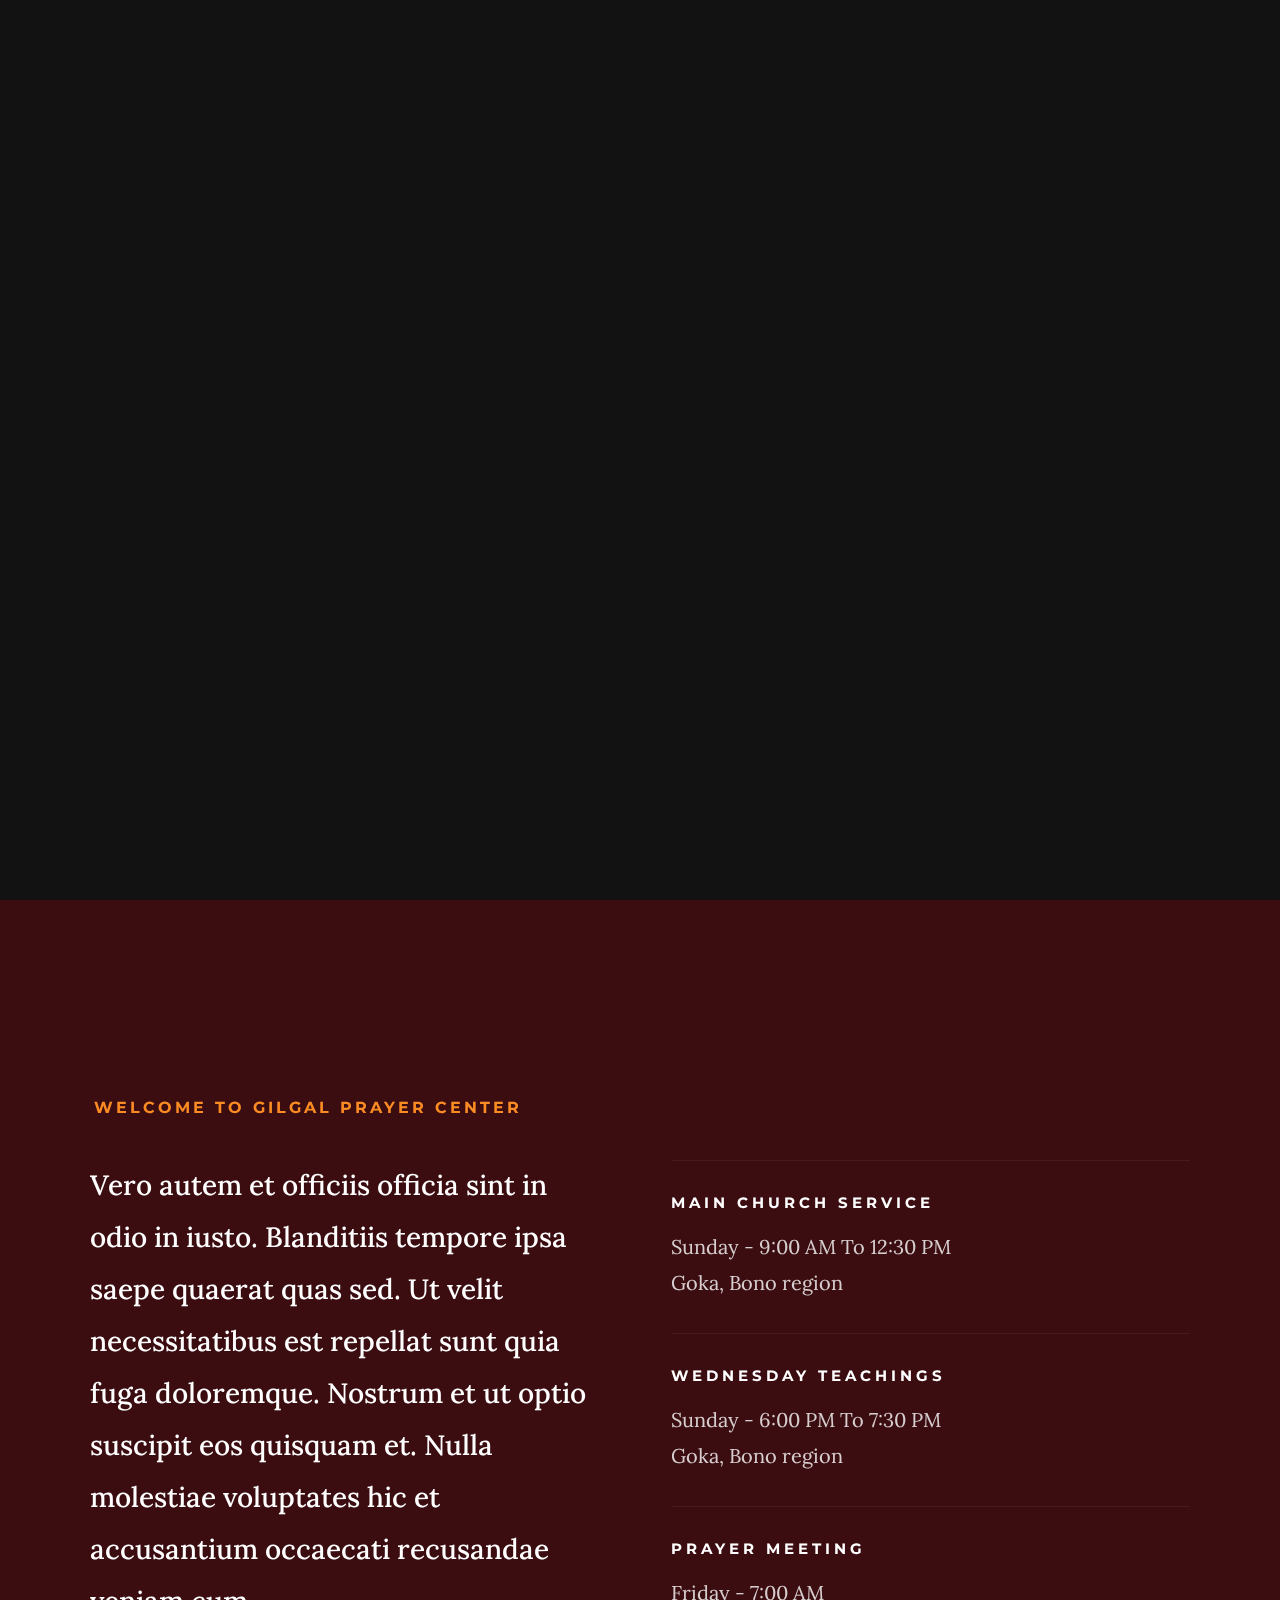
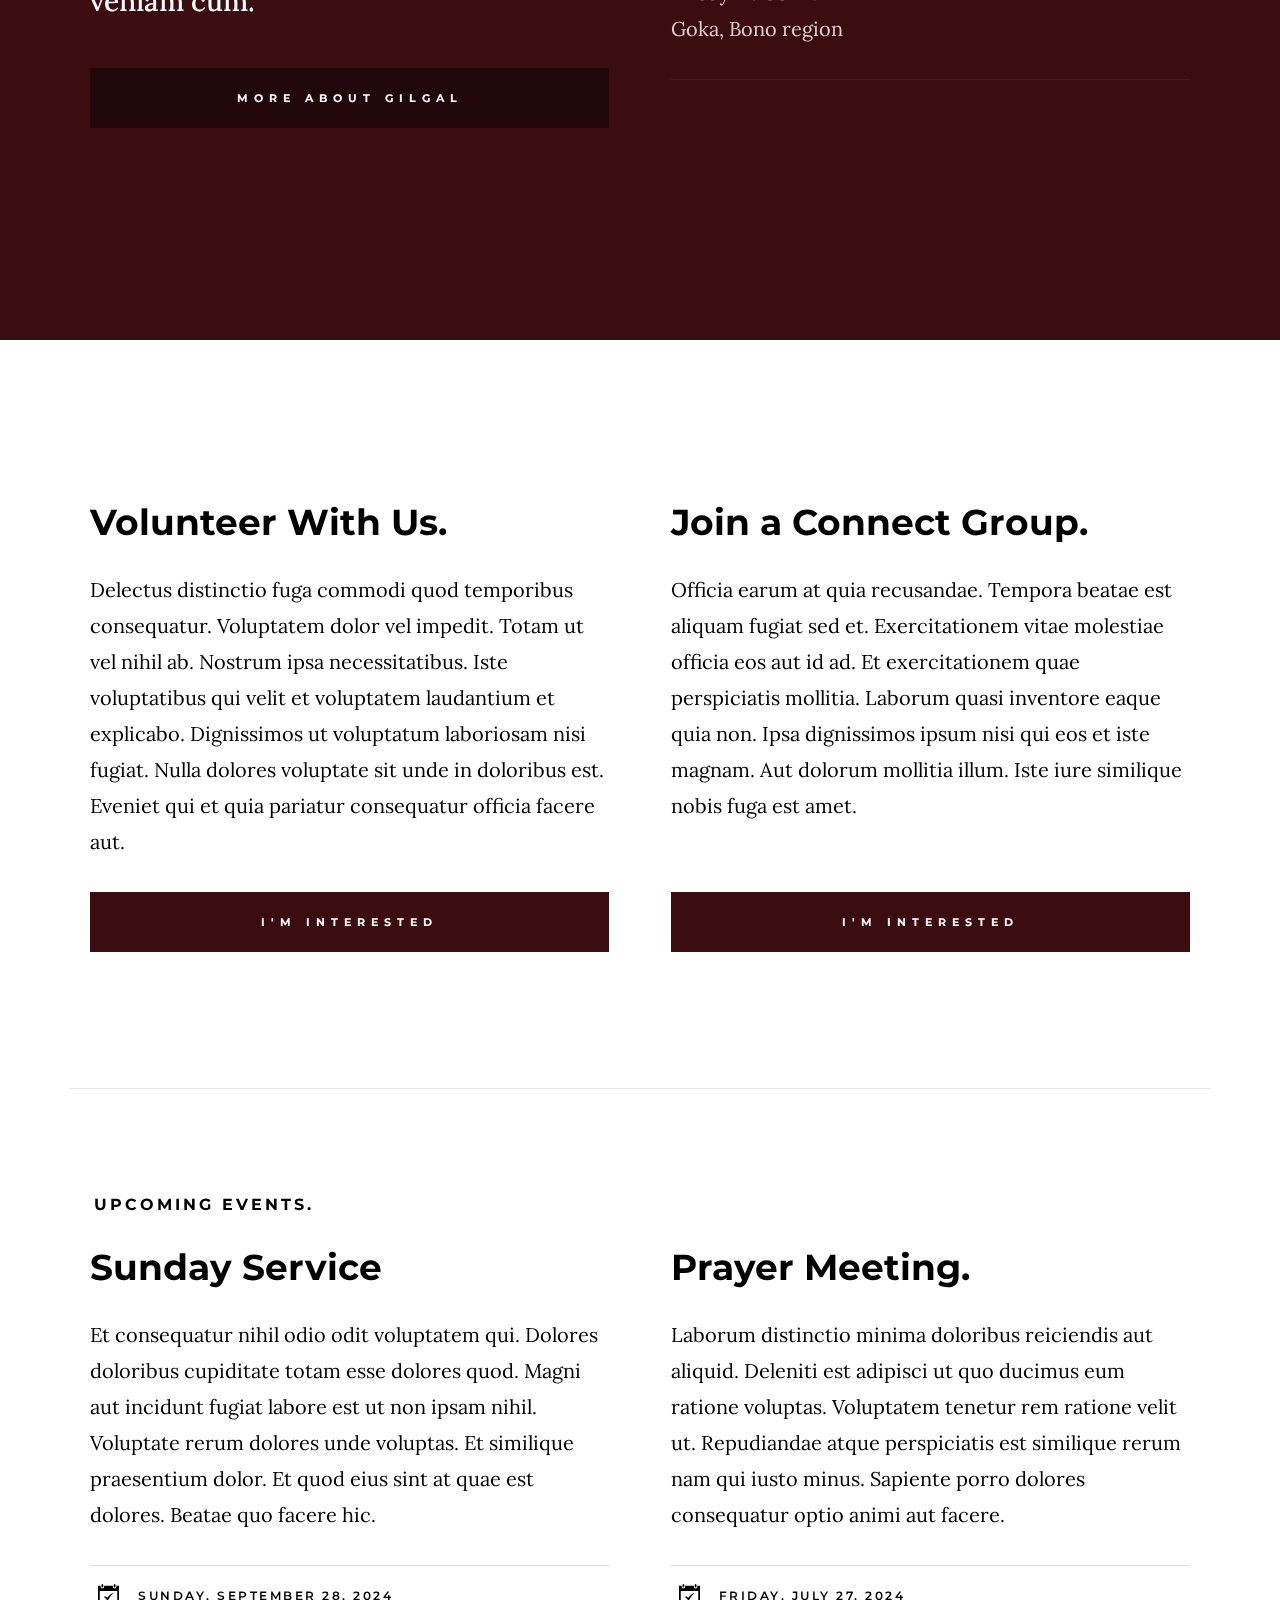
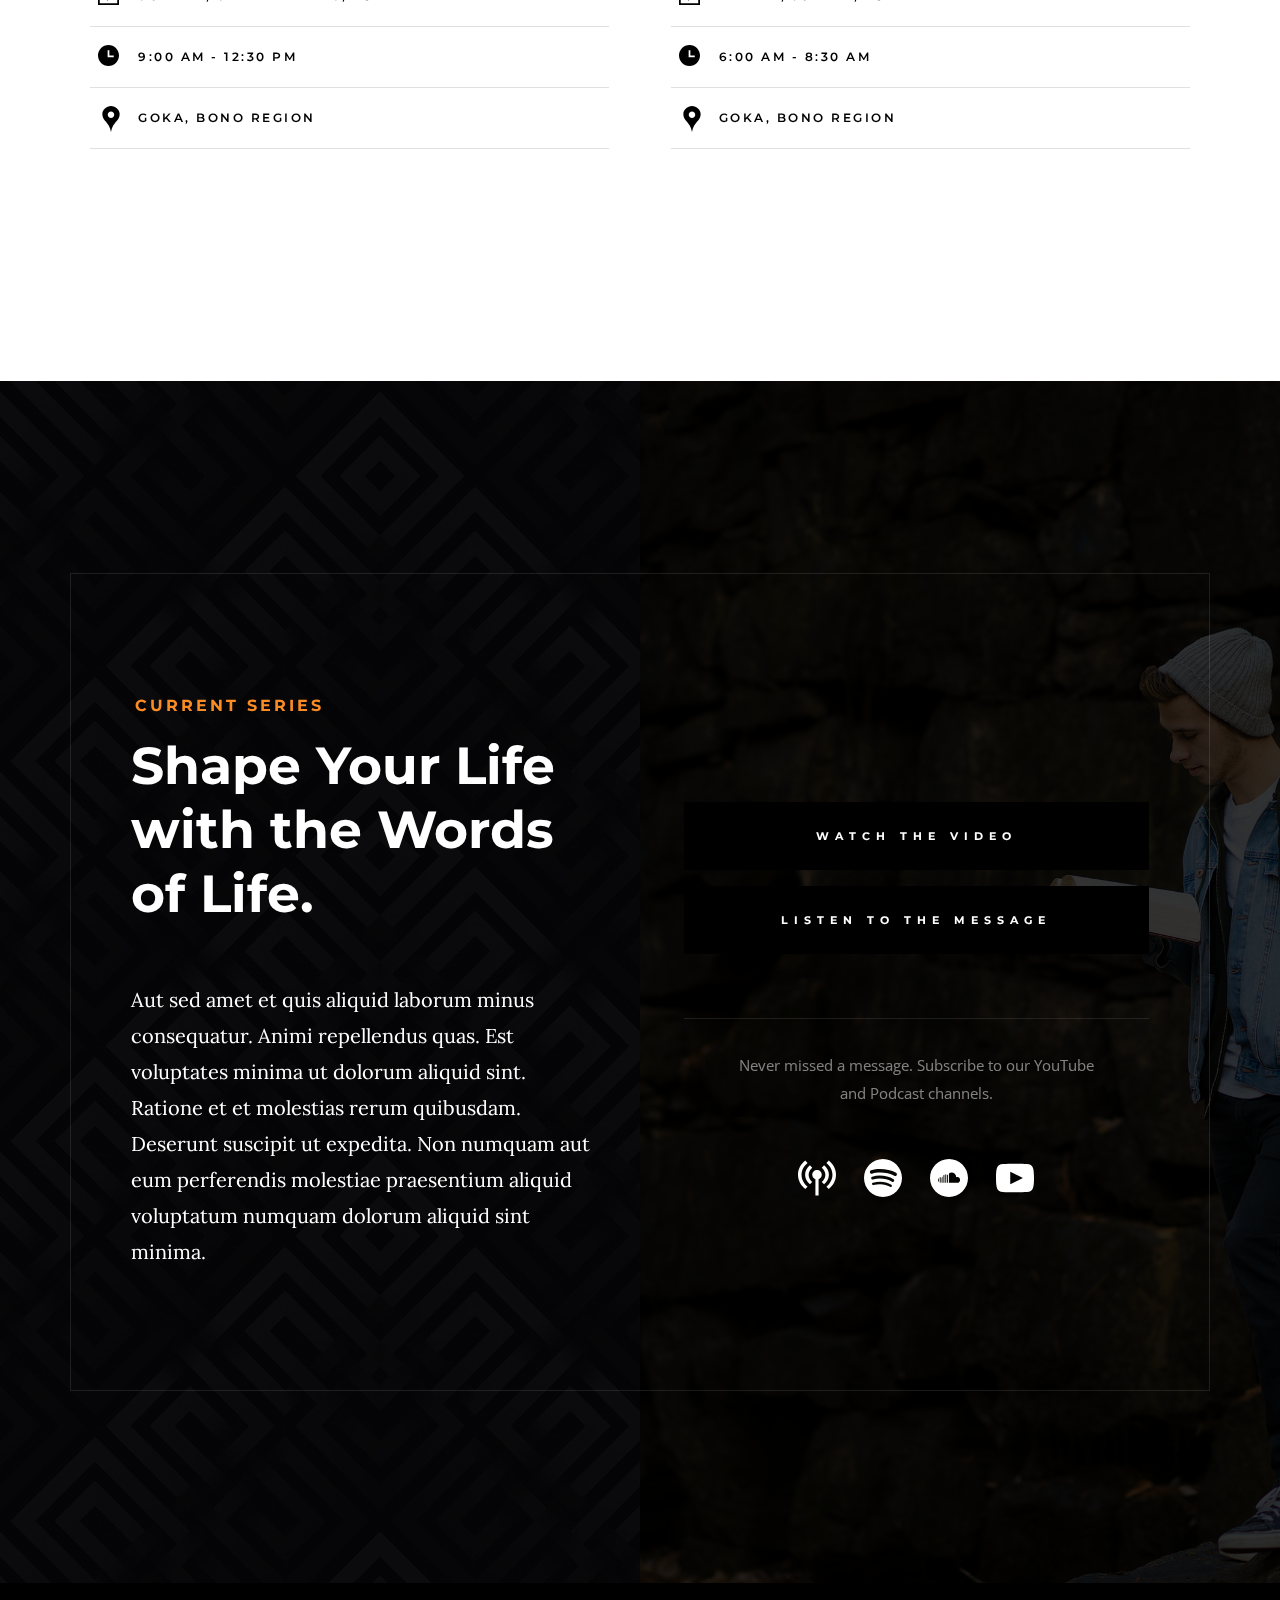
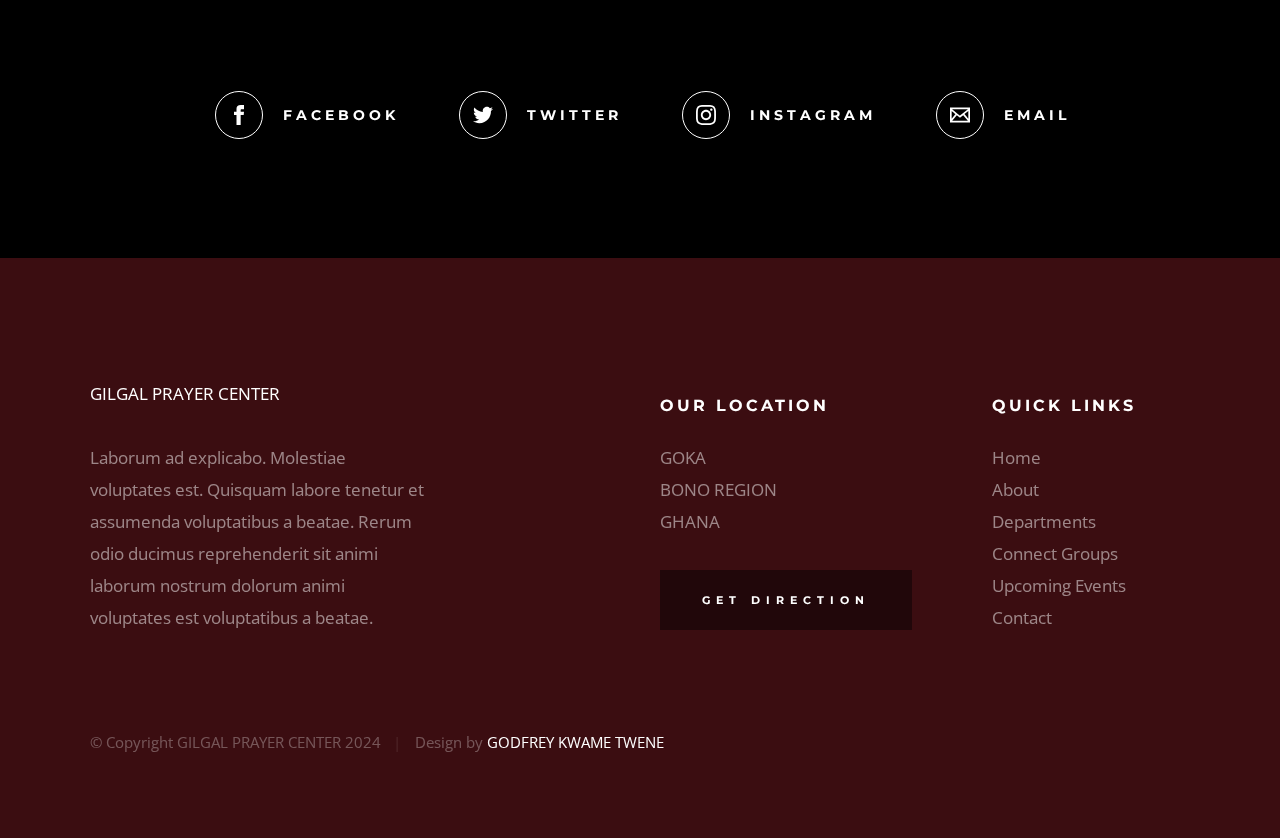
<file: index.html>
<!DOCTYPE html>
<html class="no-js" lang="en">
<head>

    <!--- basic page needs
    ================================================== -->
    <meta charset="utf-8">
    <title>GILGAL PRAYER CENTER</title>
    <meta name="description" content="">
    <meta name="author" content="">

    <!-- mobile specific metas
    ================================================== -->
    <meta name="viewport" content="width=device-width, initial-scale=1">

    <!-- CSS
    ================================================== -->
    <link rel="stylesheet" href="css/base.css">
    <link rel="stylesheet" href="css/main.css">

    <!-- script
    ================================================== -->
    <script src="js/modernizr.js"></script>

    <!-- favicons
    ================================================== -->
    <link rel="apple-touch-icon" sizes="180x180" href="apple-touch-icon.png">
    <link rel="icon" type="image/png" sizes="32x32" href="favicon-32x32.png">
    <link rel="icon" type="image/png" sizes="16x16" href="favicon-16x16.png">
    <link rel="manifest" href="site.webmanifest">

</head>

<body id="top">

    <!-- preloader
    ================================================== -->
    <div id="preloader">
        <div id="loader" class="dots-jump">
            <div></div>
            <div></div>
            <div></div>
        </div>
    </div>


    <!-- header
    ================================================== -->
    <header class="s-header">

        <div class="header-logo">
            <a class="site-logo" href="index.html">
                <!-- <img src="images/logo.svg" alt="Homepage"> -->
                <P class="img" style="color: white;">GILGAL PRAYER CENTER</P>
            </a>
        </div>

        <nav class="header-nav-wrap">
            <ul class="header-nav">
                <li class="current"><a href="index.html" title="Home">Home</a></li>
                <li><a href="about.html" title="About">About</a></li>
                <li><a href="events.html" title="Services">Watch Preaching</a></li>
                <li><a href="volunteer.html" title="Volunteer">Volunteer</a></li>
                <li><a href="contact.html" title="Contact us">Contact</a></li>	
            </ul>
        </nav>

        <a class="header-menu-toggle" href="#0"><span>Menu</span></a>

    </header> <!-- end s-header -->


    <!-- hero
    ================================================== -->
    <section class="s-hero" data-parallax="scroll" data-image-src="images/hero-bg-3000.jpg" data-natural-width=3000 data-natural-height=2000 data-position-y=center>

        <div class="hero-left-bar"></div>

        <div class="row hero-content">

            <div class="column large-full hero-content__text">
                <h1>
                    We Exist To <br>
                    Honor God And <br>
                    Make Disciples
                </h1>

                <div class="hero-content__buttons">
                    <!-- <a href="events.html" class="btn btn--stroke">Upcoming Events</a> -->
                    <a href="events.html" class="btn btn--stroke">Watch Sermons</a>
                    <a href="about.html" class="btn btn--stroke">About Us</a>
                </div>
            </div> <!-- end hero-content__text -->

        </div> <!-- end hero-content -->

        <ul class="hero-social">
            <li class="hero-social__title">Follow Us</li>
            <li>
                <a href="#0" title="">Facebook</a>
            </li>
            <li>
                <a href="#0" title="">YouTube</a>
            </li>
            <li>
                <a href="#0" title="">Instagram</a>
            </li>
        </ul> <!-- end hero-social -->

        <div class="hero-scroll">
            <a href="#about" class="scroll-link smoothscroll">
                Scroll For More
            </a>
        </div> <!-- end hero-scroll -->

    </section> <!-- end s-hero -->


    <!-- about
    ================================================== -->
    <section id="about" class="s-about">

        <div class="row row-y-center about-content">

            <div class="column large-half medium-full">
                <h3 class="subhead">Welcome to GILGAL PRAYER CENTER</h3>
                <p class="lead">
                Vero autem et officiis officia sint in odio in iusto. 
                Blanditiis tempore ipsa saepe quaerat quas sed. Ut velit 
                necessitatibus est repellat sunt quia fuga doloremque. 
                Nostrum et ut optio suscipit eos quisquam et. Nulla molestiae 
                voluptates hic et accusantium occaecati recusandae veniam cum.
                </p>
                <a href="about.html" class="btn btn--primary btn--about">More About GILGAL</a>
            </div>

            <div class="column large-half medium-full">
                <ul class="about-sched">
                    <li>
                        <h4>Main Church Service</h4>
                        <p>
                        Sunday - 9:00 AM To 12:30 PM <br>
                        Goka, Bono region
                        </p>
                    </li>
                    <li>
                        <h4>Wednesday Teachings</h4>
                        <p>
                        Sunday - 6:00 PM To 7:30 PM <br>
                        Goka, Bono region
                        </p>
                    </li>
                    <li>
                        <h4>Prayer Meeting</h4>
                        <p>
                        Friday - 7:00 AM <br>
                        Goka, Bono region
                        </p>
                    </li>
                </ul> <!-- end about-sched-->
            </div>

        </div> <!-- end about-content -->

    </section> <!-- end s-about -->


    <!-- connect
    ================================================== -->
    <section class="s-connect">

        <div class="row connect-content">
            <div class="column large-half tab-full">
                <h3 class="display-1">Volunteer With Us.</h3>
                <p>
                Delectus distinctio fuga commodi quod temporibus consequatur. 
                Voluptatem dolor vel impedit. Totam ut vel nihil ab. Nostrum ipsa 
                necessitatibus. Iste voluptatibus qui velit et voluptatem laudantium 
                et explicabo. Dignissimos ut voluptatum laboriosam nisi fugiat.
                Nulla dolores voluptate sit unde in doloribus est. Eveniet qui et 
                quia pariatur consequatur officia facere aut.
                </p>

                <a href="volunteer.html" class="btn btn--primary h-full-width">I'm Interested</a>
            </div>
            <div class="column large-half tab-full">
                <h3 class="display-1">Join a Connect Group.</h3>
                <p>
                Officia earum at quia recusandae. Tempora beatae est 
                aliquam fugiat sed et. Exercitationem vitae molestiae 
                officia eos aut id ad. Et exercitationem quae perspiciatis 
                mollitia. Laborum quasi inventore eaque quia non.
                Ipsa dignissimos ipsum nisi qui eos et iste magnam. Aut dolorum 
                mollitia illum. Iste iure similique nobis fuga est amet. 
                </p>

                <a href="connect-group.html" class="btn btn--primary h-full-width">I'm Interested</a>
            </div>
        </div> <!-- end connect-content  -->

    </section> <!-- end s-connect -->


    <!-- events
    ================================================== -->
    <section class="s-events">

        <div class="row events-header">
            <div class="column">
                <h2 class="subhead">Upcoming Events.</h2>
            </div>
        </div> <!-- end event-header -->

        <div class="row block-large-1-2 block-900-full events-list">

            <div class="column events-list__item">
                <h3 class="display-1 events-list__item-title">
                    <a href="#0" title="">Sunday Service</a>
                </h3>
                <p>
                Et consequatur nihil odio odit voluptatem qui. Dolores doloribus 
                cupiditate totam esse dolores quod. Magni aut incidunt fugiat 
                labore est ut non ipsam nihil. Voluptate rerum dolores unde 
                voluptas. Et similique praesentium dolor. Et quod 
                eius sint at quae est dolores. Beatae quo facere hic.
                </p>
                <ul class="events-list__meta">
                    <li class="events-list__meta-date">Sunday, September 28, 2024</li>
                    <li class="events-list__meta-time">9:00 AM - 12:30 PM</li>
                    <li class="events-list__meta-location">Goka, Bono Region</li>
                </ul>
            </div> <!-- end events-list__item -->
            <div class="column events-list__item">
                <h3 class="display-1 events-list__item-title">
                    <a href="#0" title="">Prayer Meeting.</a>
                </h3>
                <p>
                Laborum distinctio minima doloribus reiciendis aut aliquid. 
                Deleniti est adipisci ut quo ducimus eum ratione voluptas. 
                Voluptatem tenetur rem ratione velit ut. Repudiandae atque 
                perspiciatis est similique rerum nam qui iusto minus. Sapiente 
                porro dolores consequatur optio animi aut facere.
                </p>
                <ul class="events-list__meta">
                    <li class="events-list__meta-date">Friday, July 27, 2024</li>
                    <li class="events-list__meta-time">6:00 AM - 8:30 AM</li>
                    <li class="events-list__meta-location">Goka, Bono Region</li>
                </ul>
            </div> <!-- end events-list__item -->
            <!-- <div class="column events-list__item">
                <h3 class="display-1 events-list__item-title">
                    <a href="#0" title="">Youth Convergence.</a>
                </h3>
                <p>
                Laborum distinctio minima doloribus reiciendis aut aliquid. 
                Deleniti est adipisci ut quo ducimus eum ratione voluptas. 
                Voluptatem tenetur rem ratione velit ut. Repudiandae atque 
                perspiciatis est similique rerum nam qui iusto minus. Sapiente 
                porro dolores consequatur optio animi aut facere.
                </p>
                <ul class="events-list__meta">
                    <li class="events-list__meta-date">Friday, July 26, 2019</li>
                    <li class="events-list__meta-time">5:00PM - 6:30PM</li>
                    <li class="events-list__meta-location">1600 Amphitheatre Parkway, Mt. View</li>
                </ul>
            </div>  -->
            <!-- end events-list__item -->
            <!-- <div class="column events-list__item">
                <h3 class="display-1 events-list__item-title">
                    <a href="#0" title="">Leadership Conference.</a>
                </h3>
                <p>
                Optio temporibus suscipit magnam. Consequatur doloribus sed. 
                Explicabo molestiae est minima. Distinctio quis optio architecto 
                molestiae officia molestiae qui veniam minima. Nemo placeat ex 
                dolor ratione qui autem eius vel. In dolorem aut enim aspernatur 
                molestias nostrum.
                </p>
                <ul class="events-list__meta">
                    <li class="events-list__meta-date">Sunday, July 28, 2019</li>
                    <li class="events-list__meta-time">2:00PM - 5:30PM</li>
                    <li class="events-list__meta-location">1600 Amphitheatre Parkway, Mt. View</li>
                </ul>
            </div> -->
             <!-- end events-list__item -->

        </div> <!-- end events-list -->

    </section> <!-- end s-events -->


    <!-- series
    ================================================== -->
    <section class="s-series">

        <div class="series-img" style="background-image: url('images/series-2000.jpg');"></div>

        <div class="row row-y-center series-content">

            <div class="column large-half medium-full">
                <h3 class="subhead">Current Series</h3>
                <h2>Shape Your Life with the Words of Life.</h2>
                <p>
                Aut sed amet et quis aliquid laborum minus consequatur. Animi repellendus quas. 
                Est voluptates minima ut dolorum aliquid sint. Ratione et et molestias rerum 
                quibusdam. Deserunt suscipit ut expedita. Non numquam aut eum perferendis 
                molestiae praesentium aliquid voluptatum numquam dolorum aliquid sint minima.
                </p>
            </div> <!-- end column -->

            <div class="column large-half medium-full">
                <div class="series-content__buttons">
                    <a href="" class="btn btn--large h-full-width">Watch the Video</a>
                    <a href="" class="btn btn--large h-full-width">Listen To the Message</a>
                </div>

                <div class="series-content__subscribe">
                    <p>
                    Never missed a message. Subscribe to our YouTube and Podcast channels.
                    </p>
                    
                    <ul class="series-content__subscribe-links">
                        <li class="ss-apple-podcast"><a href="#0">Apple Podcast</a></li>
                        <li class="ss-spotify"><a href="#0">Spotify</a></li>
                        <li class="ss-soundcloud"><a href="#0">SoundCloud</a></li>
                        <li class="ss-youtube"><a href="#0">Youtube</a></li>
                    </ul>
                </div>
            </div> <!-- end column -->
            
        </div> <!-- series-content -->

    </section> <!-- end s-series -->


    <!-- Social
    ================================================== -->
    <section class="s-social">
            
        <div class="row social-content">
            <div class="column">
                <ul class="social-list">
                    <li class="social-list__item">
                        <a href="#0" title="">
                            <span class="social-list__icon social-list__icon--facebook"></span>
                            <span class="social-list__text">Facebook</span>
                        </a>
                    </li>
                    <li class="social-list__item">
                        <a href="#0" title="">
                            <span class="social-list__icon social-list__icon--twitter"></span>
                            <span class="social-list__text">Twitter</span>
                        </a>
                    </li>
                    <li class="social-list__item">
                        <a href="#0" title="">
                            <span class="social-list__icon social-list__icon--instagram"></span>
                            <span class="social-list__text">Instagram</span>
                        </a>
                    </li>
                    <li class="social-list__item">
                        <a href="#0" title="">
                            <span class="social-list__icon social-list__icon--email"></span>
                            <span class="social-list__text">Email</span>
                        </a>
                    </li>
                </ul>
            </div>
        </div> <!-- end social-content -->

    </section> <!-- end s-social -->


    <!-- footer
    ================================================== -->
    <footer class="s-footer">

        <div class="row footer-top">
            <div class="column large-4 medium-5 tab-full">
                <div class="footer-logo">
                    <a class="site-footer-logo" href="index.html">
                        <!-- <img src="images/logo.svg" alt="Homepage"> -->
                        <p>GILGAL PRAYER CENTER</p>
                    </a>
                </div>  <!-- footer-logo -->
                <p>
                Laborum ad explicabo. Molestiae voluptates est. Quisquam labore tenetur 
                et assumenda voluptatibus a beatae. Rerum odio ducimus reprehenderit 
                sit animi laborum nostrum dolorum animi voluptates est voluptatibus a beatae. 
                </p>
            </div>
            <div class="column large-half tab-full">
                <div class="row">
                    <div class="column large-7 medium-full">
                        <h4 class="h6">Our Location</h4>
                        <p>
                        GOKA <br>
                        BONO REGION <br>
                        GHANA
                        </p>
        
                        <p>
                        <a href="https://goo.gl/maps/bc7C7eYtSmnNs6216" target="_blank" class="btn btn--footer">Get Direction</a>
                        </p>
                    </div>
                    <div class="column large-5 medium-full">
                        <h4 class="h6">Quick Links</h4>
                        <ul class="footer-list">
                            <li><a href="index.html">Home</a></li>
                            <li><a href="about.html">About</a></li>
                            <li><a href="departments.html">Departments</a></li>
                            <li><a href="connect-group.html">Connect Groups</a></li>
                            <li><a href="events.html">Upcoming Events</a></li>
                            <li><a href="contact.html">Contact</a></li>
                        </ul>
                    </div>
                </div>
            </div>
        </div> <!-- end footer-top -->

        <div class="row footer-bottom">
            <div class="column ss-copyright">
                <span>© Copyright GILGAL PRAYER CENTER 2024</span> 
                <span>Design by <a href="#">GODFREY KWAME TWENE</a></span>
            </div>
        </div> <!-- footer-bottom -->

        <div class="ss-go-top">
            <a class="smoothscroll" title="Back to Top" href="#top">
                <svg xmlns="http://www.w3.org/2000/svg" width="24" height="24" viewBox="0 0 24 24"><path d="M12 0l8 9h-6v15h-4v-15h-6z"/></svg>
            </a>
        </div> <!-- ss-go-top -->

    </footer> <!-- end s-footer -->


    <!-- Java Script
    ================================================== -->
    <script src="js/jquery-3.2.1.min.js"></script>
    <script src="js/plugins.js"></script>
    <script src="js/main.js"></script>

</body>
</file>
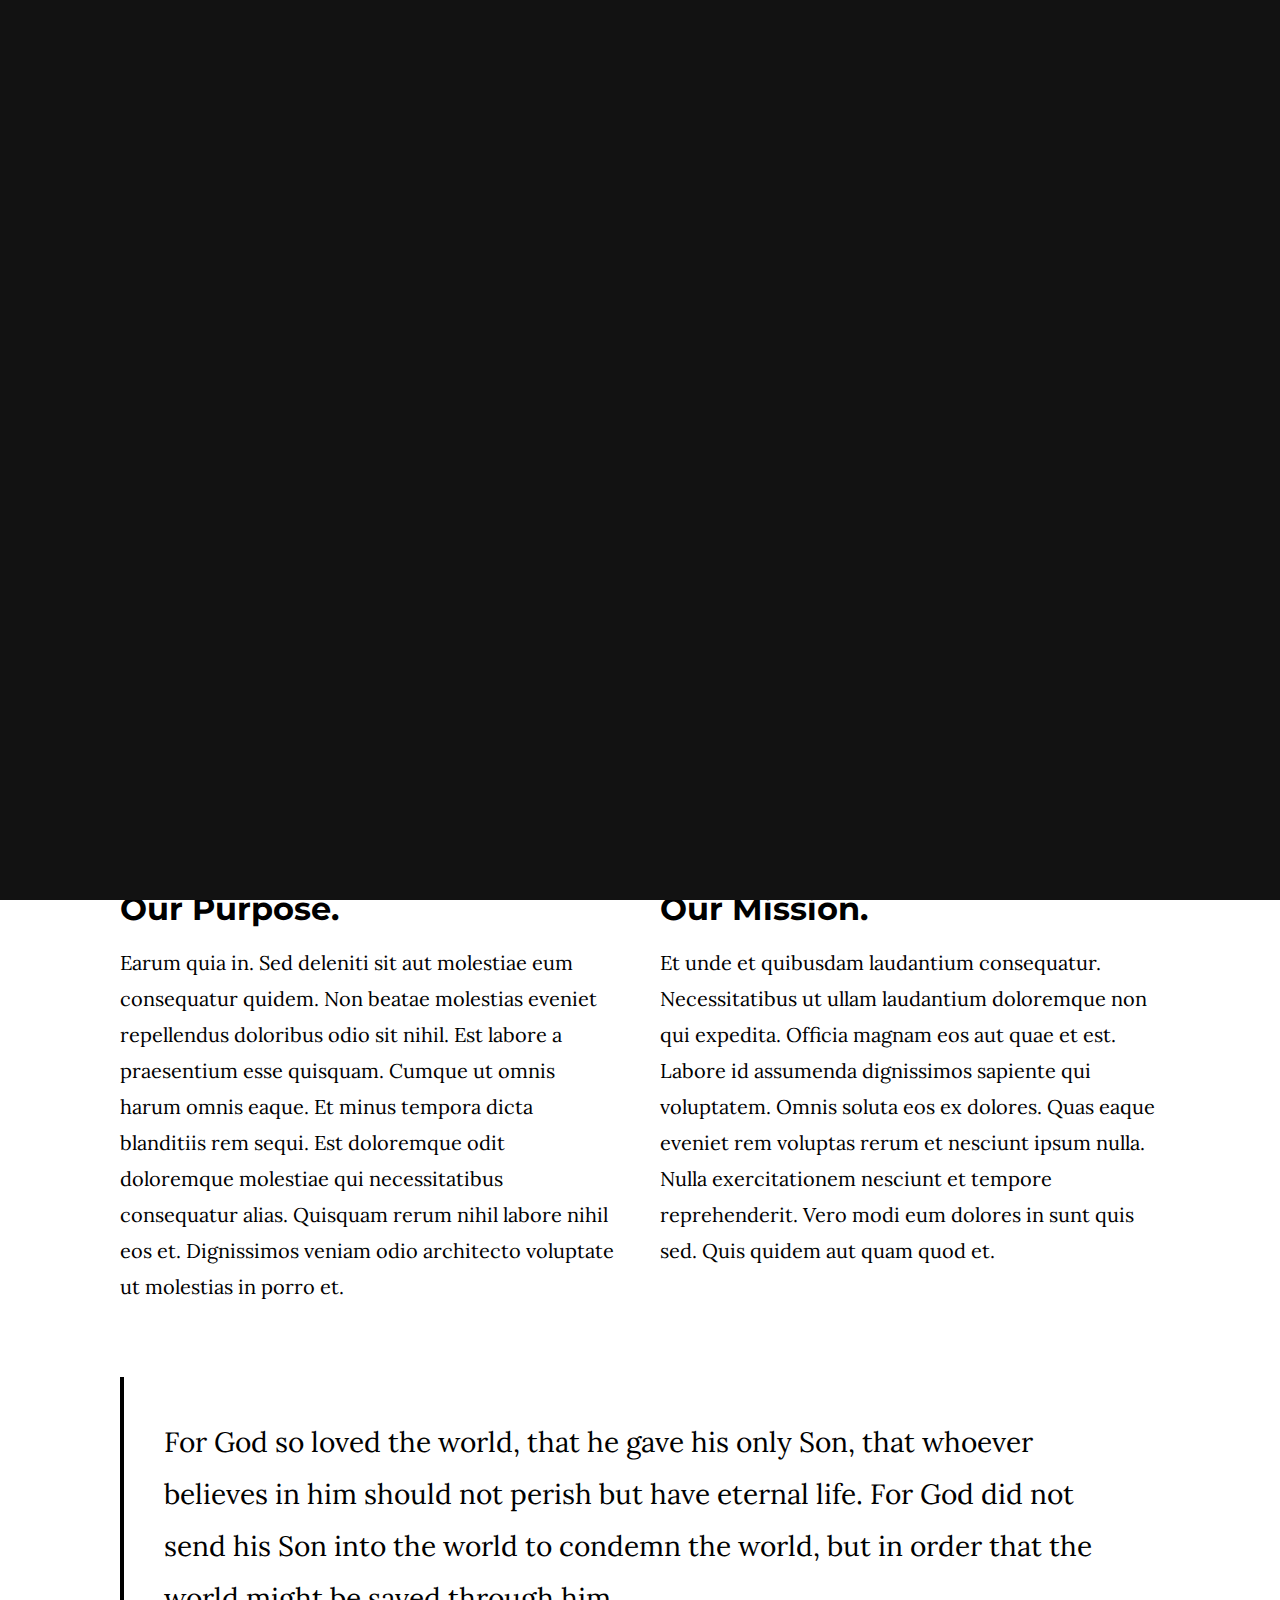
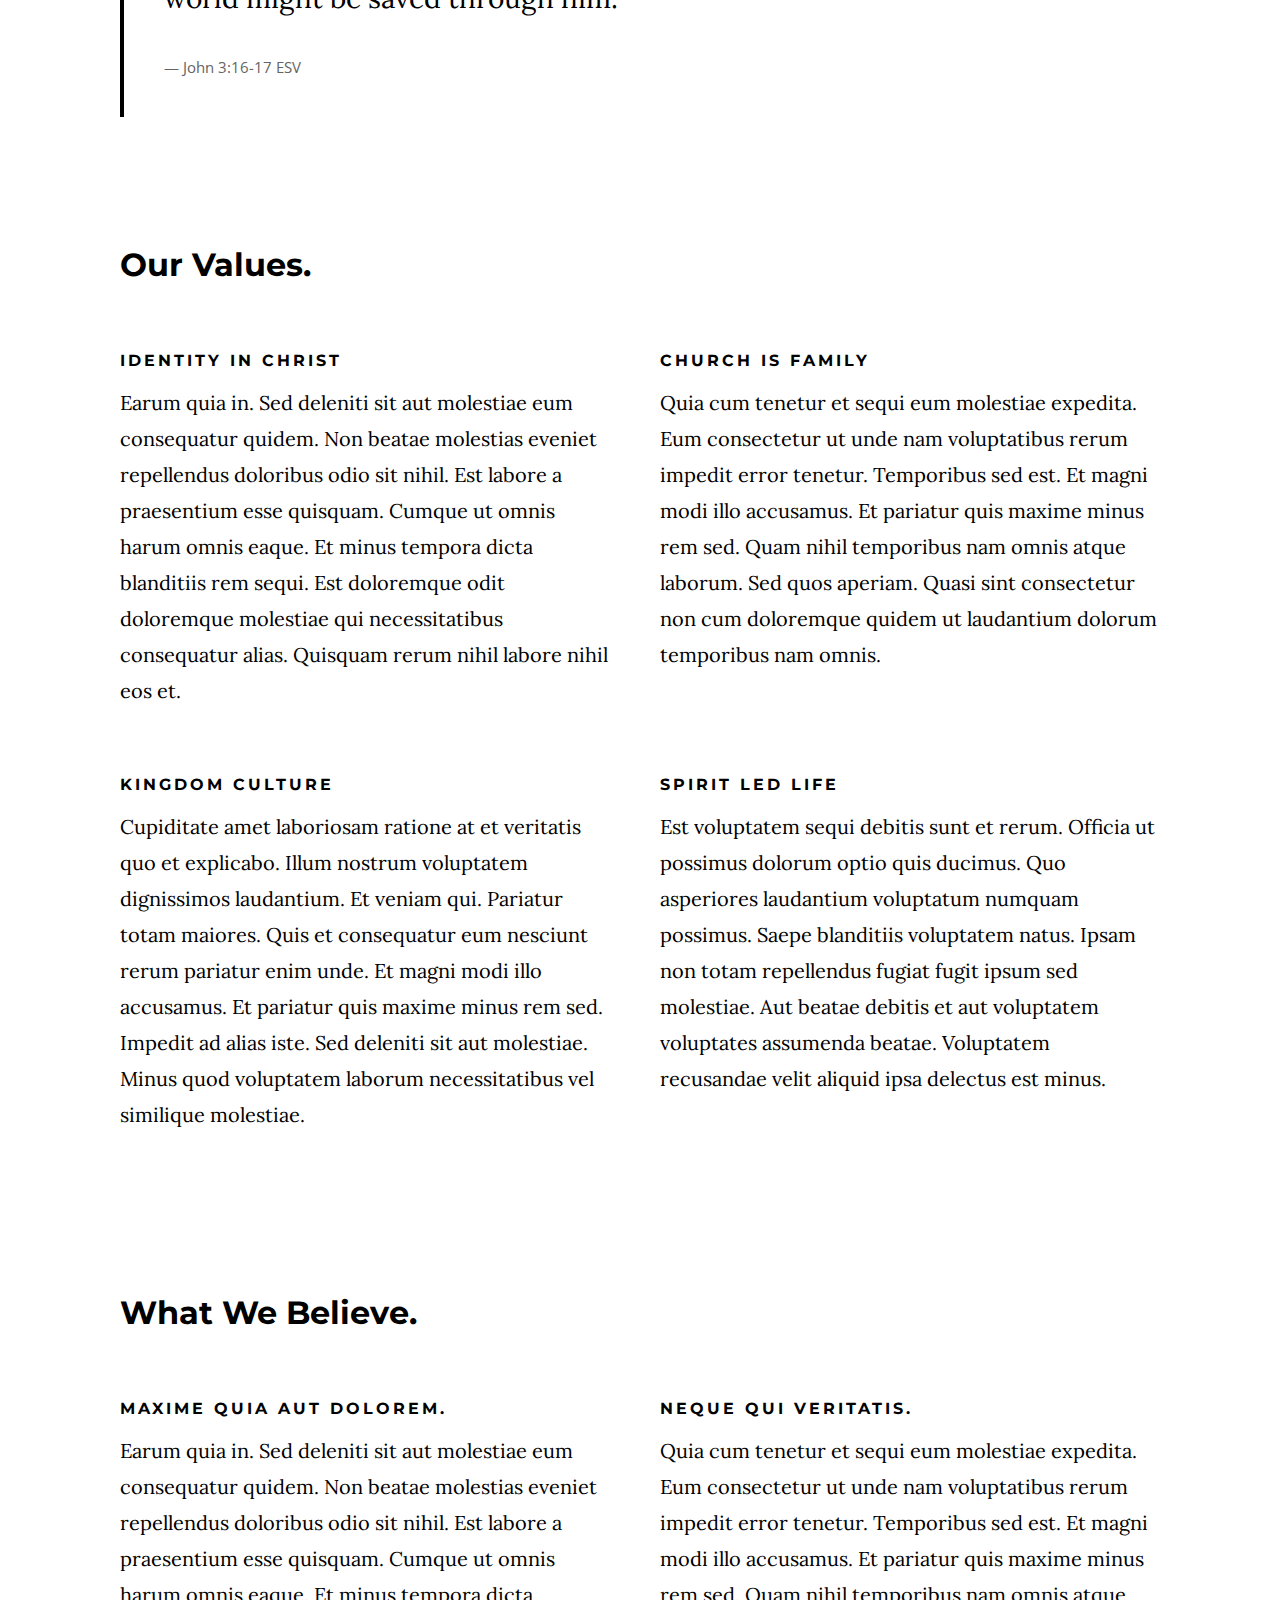
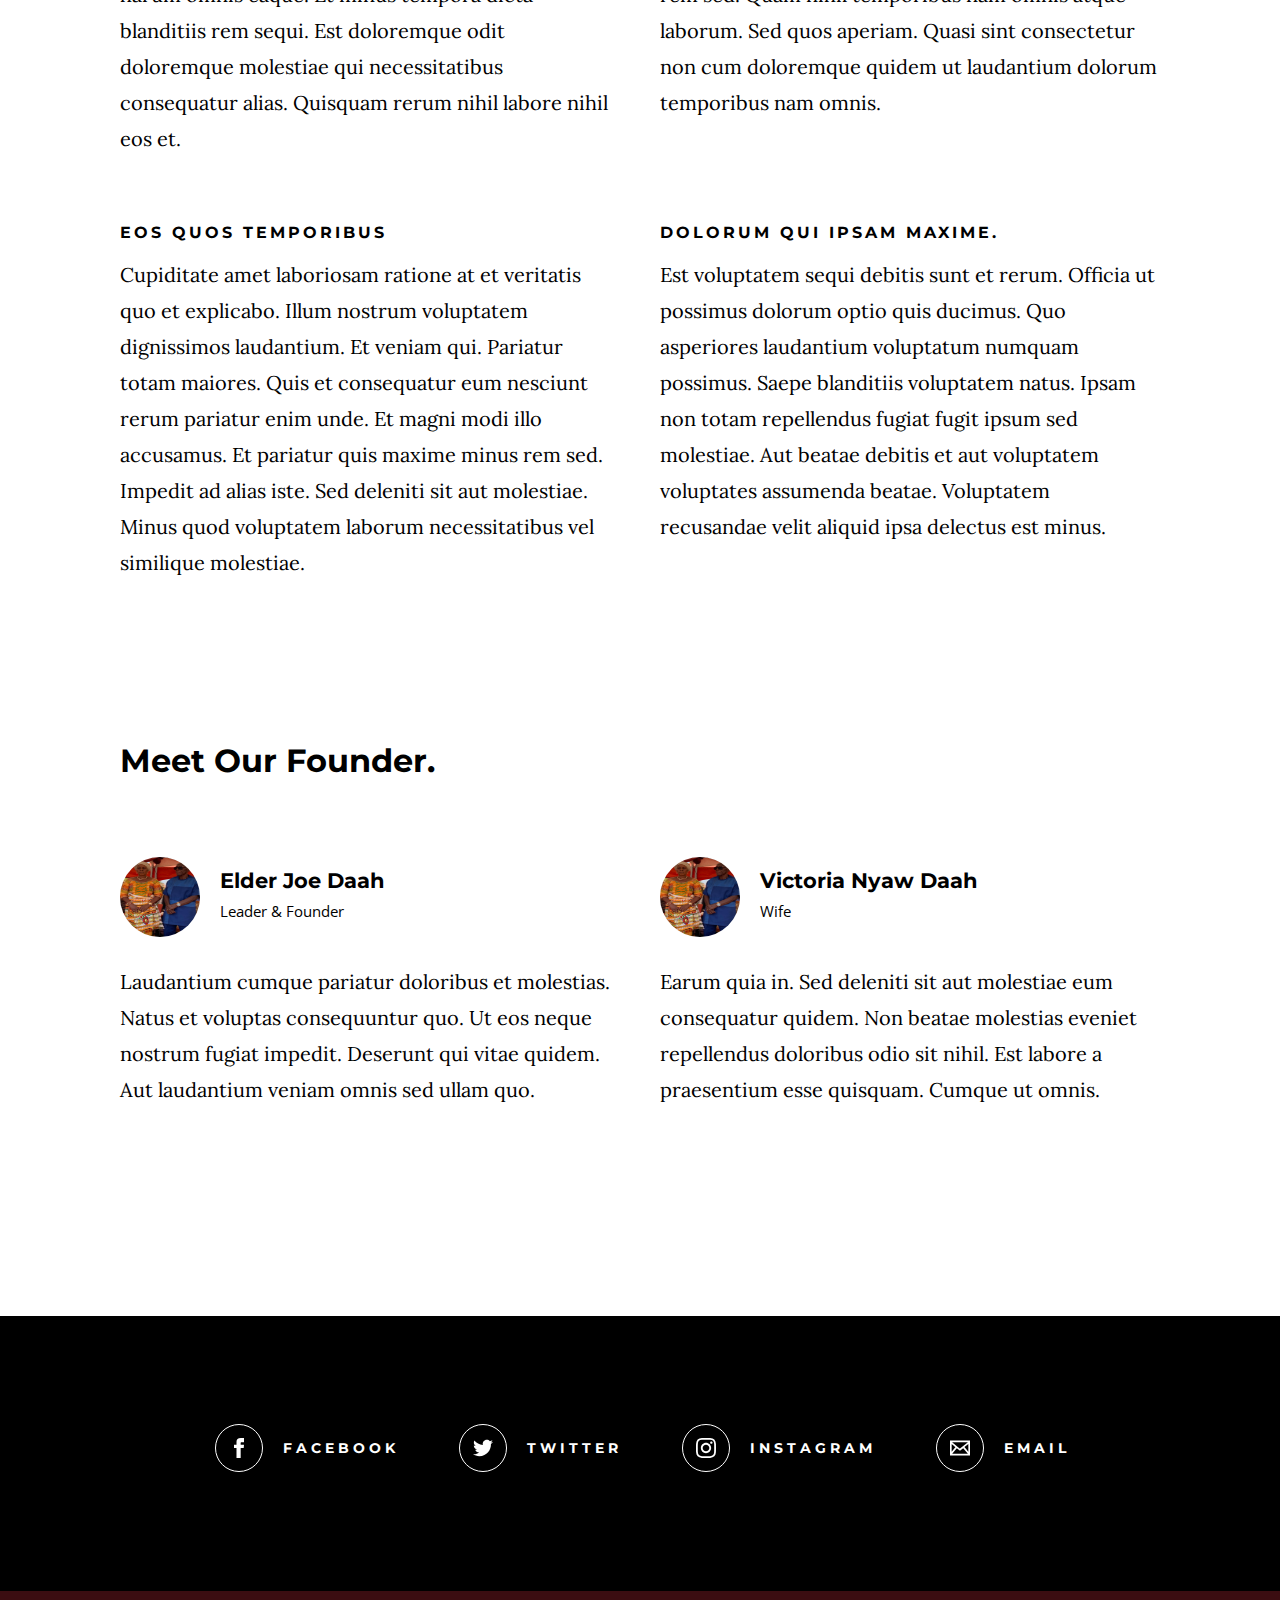
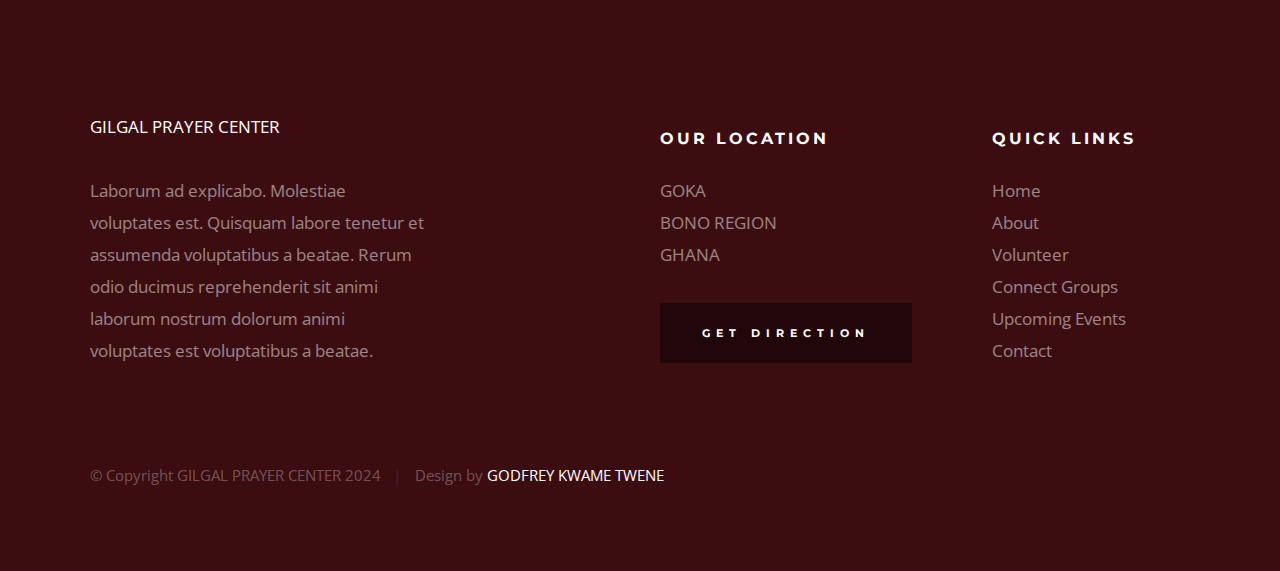
<file: about.html>
<!DOCTYPE html>
<html class="no-js" lang="en">
<head>

    <!--- basic page needs
    ================================================== -->
    <meta charset="utf-8">
    <title>Hesed - About</title>
    <meta name="description" content="">
    <meta name="author" content="">

    <!-- mobile specific metas
    ================================================== -->
    <meta name="viewport" content="width=device-width, initial-scale=1">

    <!-- CSS
    ================================================== -->
    <link rel="stylesheet" href="css/base.css">
    <link rel="stylesheet" href="css/main.css">

    <!-- script
    ================================================== -->
    <script src="js/modernizr.js"></script>

    <!-- favicons
    ================================================== -->
    <link rel="apple-touch-icon" sizes="180x180" href="apple-touch-icon.png">
    <link rel="icon" type="image/png" sizes="32x32" href="favicon-32x32.png">
    <link rel="icon" type="image/png" sizes="16x16" href="favicon-16x16.png">
    <link rel="manifest" href="site.webmanifest">

</head>

<body id="top">

    <!-- preloader
    ================================================== -->
    <div id="preloader">
        <div id="loader" class="dots-jump">
            <div></div>
            <div></div>
            <div></div>
        </div>
    </div>


<!-- header
    ================================================== -->
    <header class="s-header">

        <div class="header-logo">
            <a class="site-logo" href="index.html">
                <!-- <img src="images/logo.svg" alt="Homepage"> -->
                <P class="img" style="color: white;">GILGAL PRAYER CENTER</P>
            </a>
        </div>

        <nav class="header-nav-wrap">
            <ul class="header-nav">
                <li class="current"><a href="index.html" title="Home">Home</a></li>
                <li><a href="about.html" title="About">About</a></li>
                <li><a href="events.html" title="Services">Watch Preaching</a></li>
                <li><a href="volunteer.html" title="Volunteer">Volunteer</a></li>
                <li><a href="contact.html" title="Contact us">Contact</a></li>	
            </ul>
        </nav>

        <a class="header-menu-toggle" href="#0"><span>Menu</span></a>

    </header> <!-- end s-header -->


    <!-- page header
    ================================================== -->
    <section class="page-header page-header--about">

        <div class="gradient-overlay"></div>
        <div class="row page-header__content">
            <div class="column">
                <h1>We Are GILGAL</h1>
            </div>
        </div>

    </section> <!-- end page-header -->


    <!-- page content
    ================================================== -->
    <section class="page-content">

        <div class="row">
            <div class="column">

                <p class="lead drop-cap">
                Non ratione vel. Non consequatur hic et labore et quia doloribus. 
                Dolorum rerum dignissimos inventore id corporis rerum. At nesciunt 
                ut error est soluta qui quibusdam blanditiis animi. Ad saepe quia at 
                numquam temporibus quisquam ipsa. Ab omnis aut ratione ipsam voluptates 
                quia. Veniam temporibus et. Aperiam sint veniam libero perferendis a. 
                Quisquam optio quidem et.
                </p>

                <div class="row">
                    <div class="column large-half medium-full">
                        <h2>Our Purpose.</h2>
                        <p>
                        Earum quia in. Sed deleniti sit aut molestiae eum consequatur 
                        quidem. Non beatae molestias eveniet repellendus doloribus odio 
                        sit nihil. Est labore a praesentium esse quisquam. Cumque ut 
                        omnis harum omnis eaque.

                        Et minus tempora dicta blanditiis rem sequi. Est doloremque 
                        odit doloremque molestiae qui necessitatibus consequatur alias. 
                        Quisquam rerum nihil labore nihil eos et. Dignissimos veniam odio 
                        architecto voluptate ut molestias in porro et.
                        </p>
                    </div>

                    <div class="column large-half medium-full">
                        <h2>Our Mission.</h2>
                        <p>
                        Et unde et quibusdam laudantium consequatur. Necessitatibus ut 
                        ullam laudantium doloremque non qui expedita. Officia magnam 
                        eos aut quae et est. Labore id assumenda dignissimos sapiente 
                        qui voluptatem. Omnis soluta eos ex dolores.

                        Quas eaque eveniet rem voluptas rerum et nesciunt ipsum nulla. 
                        Nulla exercitationem nesciunt et tempore reprehenderit. Vero 
                        modi eum dolores in sunt quis sed. Quis quidem aut quam quod 
                        et. 
                        </p>
                    </div>
                </div>

                <blockquote cite="http://where-i-got-my-info-from.com">
                    <p>
                    For God so loved the world, that he gave his only Son, that whoever believes in 
                    him should not perish but have eternal life. For God did not send his Son into 
                    the world to condemn the world, but in order that the world might be 
                    saved through him.
                    </p>
                    <cite>
                        <a href="#0">John 3:16-17 ESV</a>
                    </cite>
                </blockquote>

                <br>

                <h2>Our Values.</h2>
                <div class="row block-large-1-2 block-1000-full block-list">
                    <div class="column block-list__item">
                        <h6>Identity in Christ</h6>

                        <p>
                        Earum quia in. Sed deleniti sit aut molestiae eum consequatur 
                        quidem. Non beatae molestias eveniet repellendus doloribus odio 
                        sit nihil. Est labore a praesentium esse quisquam. Cumque ut 
                        omnis harum omnis eaque. Et minus tempora dicta blanditiis rem sequi. Est doloremque 
                        odit doloremque molestiae qui necessitatibus consequatur alias. 
                        Quisquam rerum nihil labore nihil eos et.
                        </p>
                    </div>

                    <div class="column block-list__item">
                        <h6>Church Is Family</h6>

                        <p>
                        Quia cum tenetur et sequi eum molestiae expedita. Eum consectetur 
                        ut unde nam voluptatibus rerum impedit error tenetur. Temporibus 
                        sed est. Et magni modi illo accusamus. Et pariatur quis maxime 
                        minus rem sed. Quam nihil temporibus nam omnis atque laborum. 
                        Sed quos aperiam. Quasi sint consectetur non cum doloremque 
                        quidem ut laudantium dolorum temporibus nam omnis.
                        </p>
                    </div>

                    <div class="column block-list__item">
                        <h6>Kingdom Culture</h6>

                        <p>
                        Cupiditate amet laboriosam ratione at et veritatis quo et explicabo. 
                        Illum nostrum voluptatem dignissimos laudantium. Et veniam qui. 
                        Pariatur totam maiores. Quis et consequatur eum nesciunt rerum 
                        pariatur enim unde. Et magni modi illo accusamus. Et pariatur quis maxime 
                        minus rem sed. Impedit ad alias iste. Sed deleniti sit aut molestiae.
                        Minus quod voluptatem laborum necessitatibus vel similique molestiae.
                        </p>
                    </div>

                    <div class="column block-list__item">
                        <h6>Spirit Led Life</h6>

                        <p>
                        Est voluptatem sequi debitis sunt et rerum. Officia ut possimus 
                        dolorum optio quis ducimus. Quo asperiores laudantium voluptatum 
                        numquam possimus. Saepe blanditiis voluptatem natus. Ipsam non 
                        totam repellendus fugiat fugit ipsum sed molestiae. Aut beatae 
                        debitis et aut voluptatem voluptates assumenda beatae. Voluptatem 
                        recusandae velit aliquid ipsa delectus est minus. 
                        </p>
                    </div>

                </div> <!-- end block-list -->

                <br>

                <h2>What We Believe.</h2>

                <div class="row block-large-1-2 block-1000-full block-list">
                    <div class="column block-list__item">
                        <h6>Maxime Quia Aut Dolorem.</h6>
                        <p>
                        Earum quia in. Sed deleniti sit aut molestiae eum consequatur 
                        quidem. Non beatae molestias eveniet repellendus doloribus odio 
                        sit nihil. Est labore a praesentium esse quisquam. Cumque ut 
                        omnis harum omnis eaque. Et minus tempora dicta blanditiis rem sequi. Est doloremque 
                        odit doloremque molestiae qui necessitatibus consequatur alias. 
                        Quisquam rerum nihil labore nihil eos et.
                        </p>
                    </div>
                    <div class="column block-list__item">
                        <h6>
                        Neque Qui Veritatis.
                        </h6>
                        <p>
                        Quia cum tenetur et sequi eum molestiae expedita. Eum consectetur 
                        ut unde nam voluptatibus rerum impedit error tenetur. Temporibus 
                        sed est. Et magni modi illo accusamus. Et pariatur quis maxime 
                        minus rem sed. Quam nihil temporibus nam omnis atque laborum. 
                        Sed quos aperiam. Quasi sint consectetur non cum doloremque 
                        quidem ut laudantium dolorum temporibus nam omnis.
                        </p>
                    </div>
                    <div class="column block-list__item">
                        <h6>
                        Eos Quos Temporibus
                        </h6>
                        <p>
                        Cupiditate amet laboriosam ratione at et veritatis quo et explicabo. 
                        Illum nostrum voluptatem dignissimos laudantium. Et veniam qui. 
                        Pariatur totam maiores. Quis et consequatur eum nesciunt rerum 
                        pariatur enim unde. Et magni modi illo accusamus. Et pariatur quis maxime 
                        minus rem sed. Impedit ad alias iste. Sed deleniti sit aut molestiae.
                        Minus quod voluptatem laborum necessitatibus vel similique molestiae.
                        </p>
                    </div>
                    <div class="column block-list__item">
                        <h6>
                        Dolorum Qui Ipsam Maxime.
                        </h6>
                        <p>
                        Est voluptatem sequi debitis sunt et rerum. Officia ut possimus 
                        dolorum optio quis ducimus. Quo asperiores laudantium voluptatum 
                        numquam possimus. Saepe blanditiis voluptatem natus. Ipsam non 
                        totam repellendus fugiat fugit ipsum sed molestiae. Aut beatae 
                        debitis et aut voluptatem voluptates assumenda beatae. Voluptatem 
                        recusandae velit aliquid ipsa delectus est minus. 
                        </p>
                    </div>
                </div> <!-- end block-list -->

                <br>

                <h2>Meet Our Founder.</h2>

                <div class="row block-large-1-2 block-tab-full church-staff">
                    <div class="column church-staff__item">
                        <div class="church-staff__header">
                            <div class="church-staff__picture">
                                <img src="images/avatars/elder.jpeg" alt="">
                            </div>
                            <h4 class="church-staff__name">
                                Elder Joe Daah
                                <span class="church-staff__position">
                                Leader & Founder
                                </span>
                            </h4>
                        </div>

                        <p>
                        Laudantium cumque pariatur doloribus et molestias. Natus et 
                        voluptas consequuntur quo. Ut eos neque nostrum fugiat 
                        impedit. Deserunt qui vitae quidem. Aut laudantium veniam omnis 
                        sed ullam quo.
                        </p>
                    </div>

                    <div class="column church-staff__item">
                        <div class="church-staff__header">
                            <div class="church-staff__picture">
                                <img src="images/avatars/elder.jpeg" alt="">
                            </div>
                            <h4 class="church-staff__name">
                                    Victoria Nyaw Daah
                                <span class="church-staff__position">
                                    Wife
                                </span>
                            </h4>
                        </div>

                        <p>
                        Earum quia in. Sed deleniti sit aut molestiae eum consequatur 
                        quidem. Non beatae molestias eveniet repellendus doloribus odio 
                        sit nihil. Est labore a praesentium esse quisquam. Cumque ut 
                        omnis.
                        </p>
                    </div>

                    <!-- <div class="column church-staff__item">
                        <div class="church-staff__header">
                            <div class="church-staff__picture">
                                <img src="images/avatars/user-03.jpg" alt="">
                            </div>
                            <h4 class="church-staff__name">
                                Charles Spurgeon
                                <span class="church-staff__position">
                                    Associate Pastor
                                </span>
                            </h4>
                        </div>
    
                        <p>
                        Quia cum tenetur et sequi eum molestiae expedita. Eum consectetur 
                        ut unde nam voluptatibus rerum impedit error tenetur. Temporibus 
                        sed est. Et magni modi illo accusamus. Et pariatur quis maxime.
                        </p>
                    </div> -->

                    <!-- <div class="column church-staff__item">
                        <div class="church-staff__header">
                            <div class="church-staff__picture">
                                <img src="images/avatars/user-04.jpg" alt="">
                            </div>
                            <h4 class="church-staff__name">
                                Martin Luther
                                <span class="church-staff__position">
                                    Associate Pastor
                                </span>
                            </h4>
                        </div>
    
                        <p>
                        Cupiditate amet laboriosam ratione at et veritatis quo et explicabo. 
                        Illum nostrum voluptatem dignissimos laudantium. Et veniam qui. 
                        Pariatur totam maiores. Quis et consequatur eum nesciunt rerum.
                        </p>
                    </div> -->

                    <!-- <div class="column church-staff__item">
                        <div class="church-staff__header">
                            <div class="church-staff__picture">
                                <img src="images/avatars/user-05.jpg" alt="">
                            </div>
                            <h4 class="church-staff__name">
                                John Wesley
                                <span class="church-staff__position">
                                    Youth Pastor
                                </span>
                            </h4>
                        </div>
    
                        <p>
                        Est voluptatem sequi debitis sunt et rerum. Officia possimus 
                        dolorum optio quis ducimus. Quo asperiores laudantium voluptatum 
                        numquam possimus. Saepe blanditiis voluptatem natus optio.
                        </p>
                    </div> -->

                    <!-- <div class="column church-staff__item">
                        <div class="church-staff__header">
                            <div class="church-staff__picture">
                                <img src="images/avatars/user-06.jpg" alt="">
                            </div>
                            <h4 class="church-staff__name">
                                Aimee Semple McPherson
                                <span class="church-staff__position">
                                    Kids Church Director
                                </span>
                            </h4>
                        </div>
    
                        <p>
                        Laudantium cumque pariatur doloribus et molestias. Natus et 
                        voluptas consequuntur quo. Ut eos neque nostrum fugiat 
                        impedit. Deserunt qui vitae quidem. Aut laudantium veniam omnis 
                        sed ullam quo.
                        </p>
                    </div> -->

                </div> <!-- end church staff -->

            </div>
        </div>

    </section> <!-- end page content -->


    <!-- Social
    ================================================== -->
    <section class="s-social">
            
        <div class="row social-content">
            <div class="column">
                <ul class="social-list">
                    <li class="social-list__item">
                        <a href="#0" title="">
                            <span class="social-list__icon social-list__icon--facebook"></span>
                            <span class="social-list__text">Facebook</span>
                        </a>
                    </li>
                    <li class="social-list__item">
                        <a href="#0" title="">
                            <span class="social-list__icon social-list__icon--twitter"></span>
                            <span class="social-list__text">Twitter</span>
                        </a>
                    </li>
                    <li class="social-list__item">
                        <a href="#0" title="">
                            <span class="social-list__icon social-list__icon--instagram"></span>
                            <span class="social-list__text">Instagram</span>
                        </a>
                    </li>
                    <li class="social-list__item">
                        <a href="#0" title="">
                            <span class="social-list__icon social-list__icon--email"></span>
                            <span class="social-list__text">Email</span>
                        </a>
                    </li>
                </ul>
            </div>
        </div> <!-- end social-content -->

    </section> <!-- end s-social -->


   <!-- footer
    ================================================== -->
    <footer class="s-footer">

        <div class="row footer-top">
            <div class="column large-4 medium-5 tab-full">
                <div class="footer-logo">
                    <a class="site-footer-logo" href="index.html">
                        <!-- <img src="images/logo.svg" alt="Homepage"> -->
                        <p>GILGAL PRAYER CENTER</p>
                    </a>
                </div>  <!-- footer-logo -->
                <p>
                Laborum ad explicabo. Molestiae voluptates est. Quisquam labore tenetur 
                et assumenda voluptatibus a beatae. Rerum odio ducimus reprehenderit 
                sit animi laborum nostrum dolorum animi voluptates est voluptatibus a beatae. 
                </p>
            </div>
            <div class="column large-half tab-full">
                <div class="row">
                    <div class="column large-7 medium-full">
                        <h4 class="h6">Our Location</h4>
                        <p>
                        GOKA <br>
                        BONO REGION <br>
                        GHANA
                        </p>
        
                        <p>
                        <a href="https://goo.gl/maps/bc7C7eYtSmnNs6216" target="_blank" class="btn btn--footer">Get Direction</a>
                        </p>
                    </div>
                    <div class="column large-5 medium-full">
                        <h4 class="h6">Quick Links</h4>
                        <ul class="footer-list">
                            <li><a href="index.html">Home</a></li>
                            <li><a href="about.html">About</a></li>
                            <li><a href="volunteer.html">Volunteer</a></li>
                            <li><a href="connect-group.html">Connect Groups</a></li>
                            <li><a href="events.html">Upcoming Events</a></li>
                            <li><a href="contact.html">Contact</a></li>
                        </ul>
                    </div>
                </div>
            </div>
        </div> <!-- end footer-top -->

        <div class="row footer-bottom">
            <div class="column ss-copyright">
                <span>© Copyright GILGAL PRAYER CENTER 2024</span> 
                <span>Design by <a href="#">GODFREY KWAME TWENE</a></span>
            </div>
        </div> <!-- footer-bottom -->

        <div class="ss-go-top">
            <a class="smoothscroll" title="Back to Top" href="#top">
                <svg xmlns="http://www.w3.org/2000/svg" width="24" height="24" viewBox="0 0 24 24"><path d="M12 0l8 9h-6v15h-4v-15h-6z"/></svg>
            </a>
        </div> <!-- ss-go-top -->

    </footer> <!-- end s-footer -->


    <!-- Java Script
    ================================================== -->
    <script src="js/jquery-3.2.1.min.js"></script>
    <script src="js/plugins.js"></script>
    <script src="js/main.js"></script>

</body>
</file>
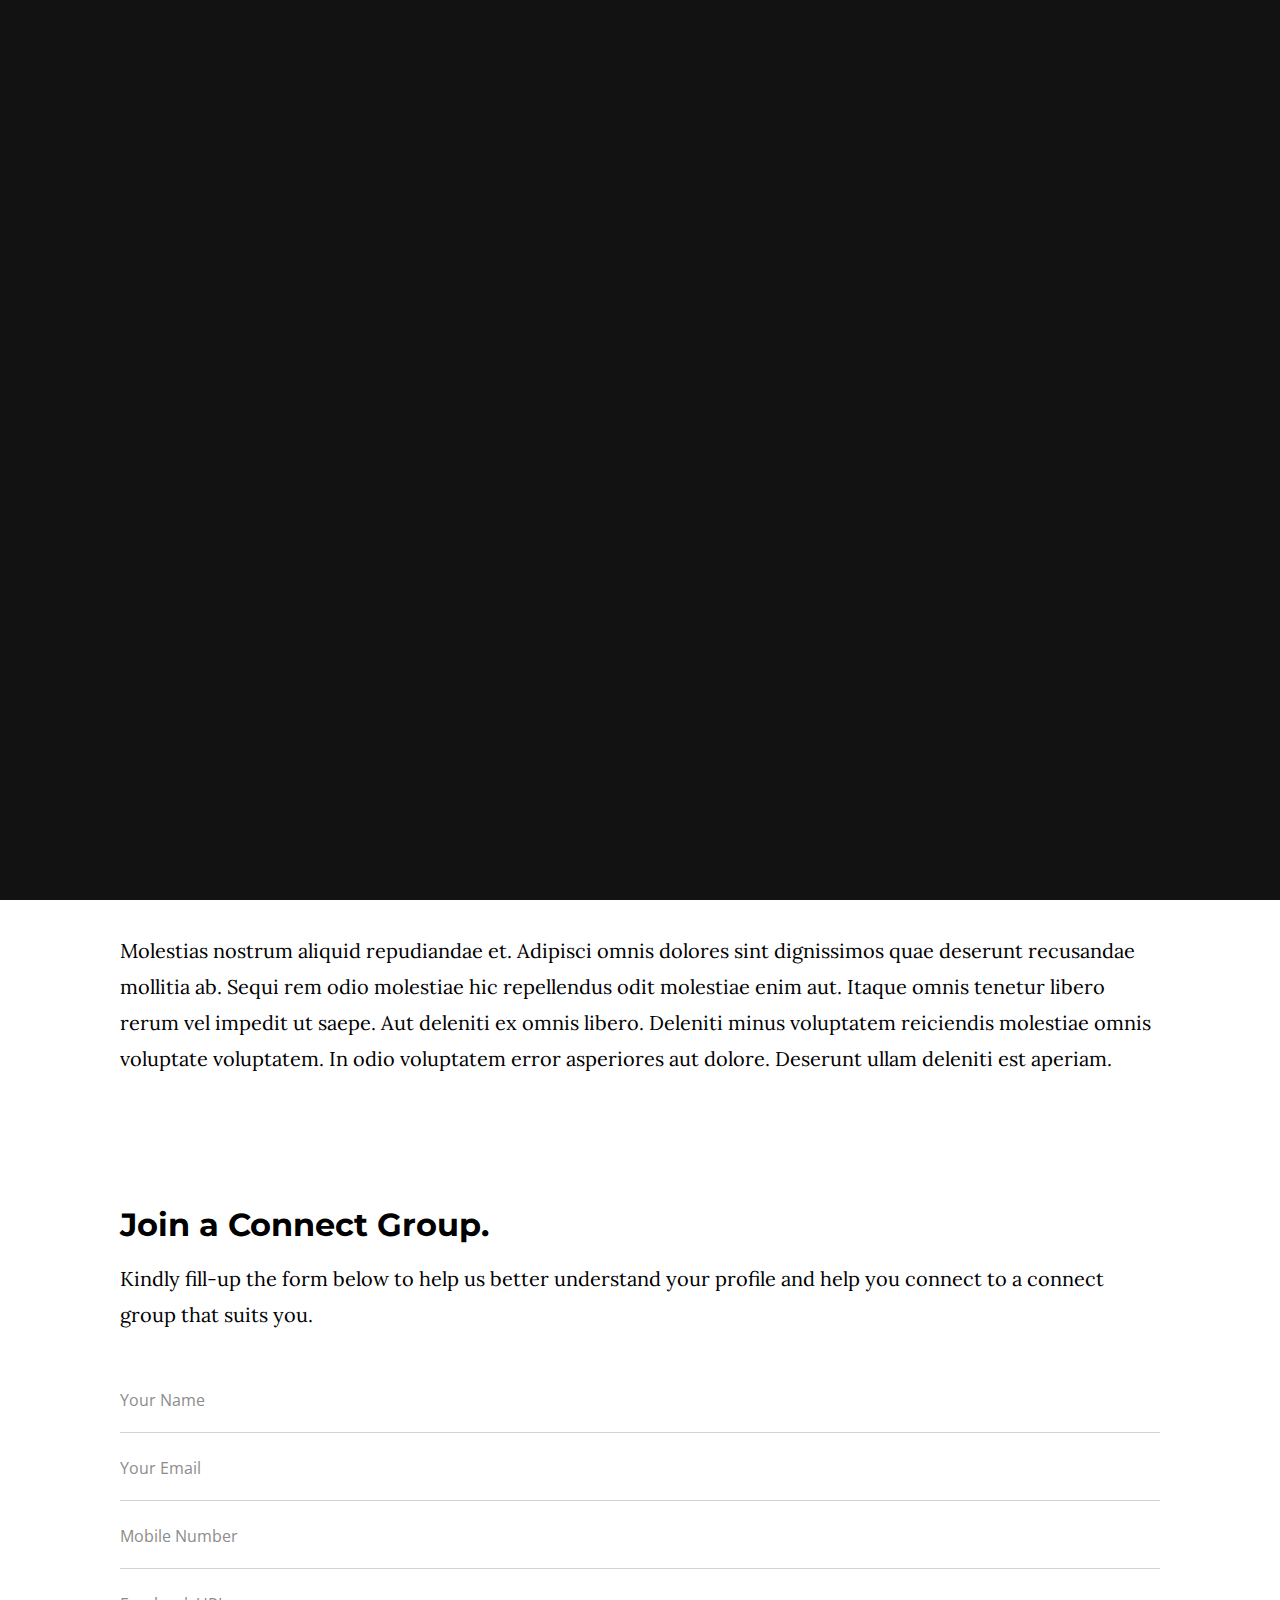
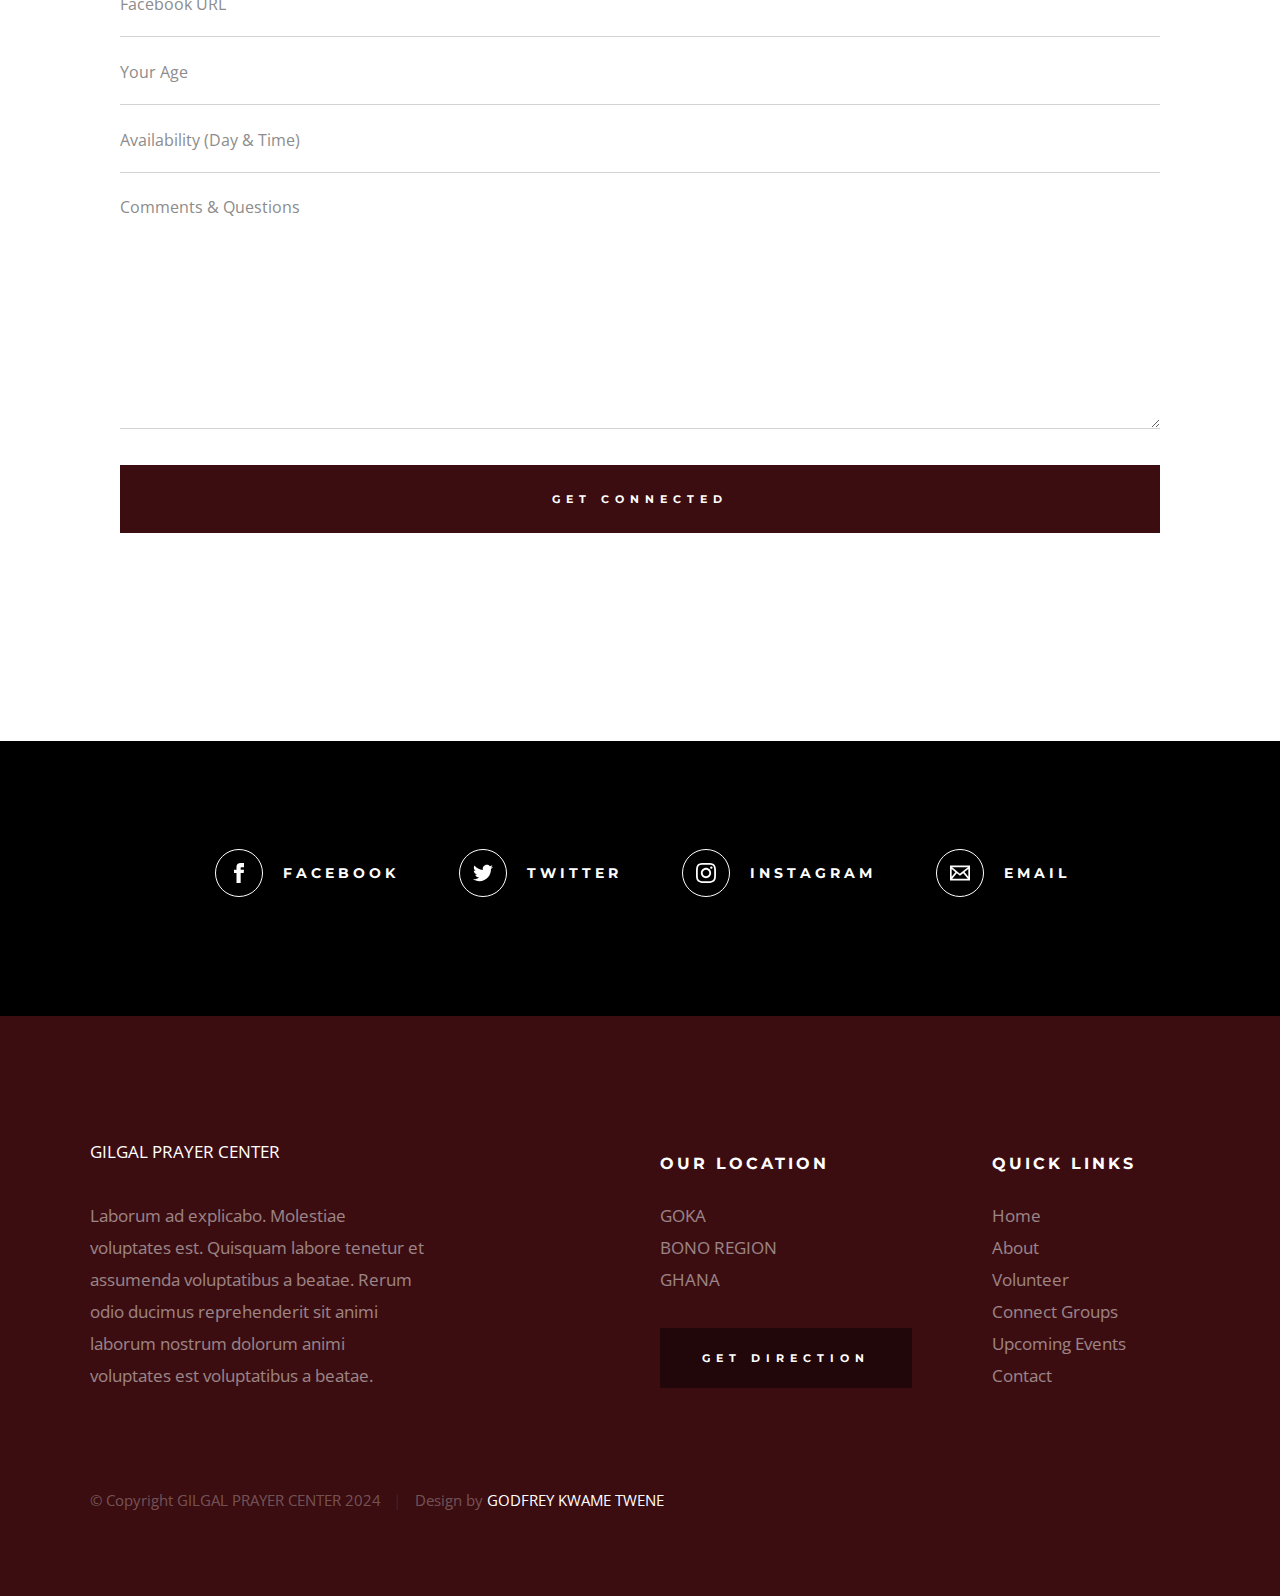
<file: connect-group.html>
<!DOCTYPE html>
<html class="no-js" lang="en">
<head>

    <!--- basic page needs
    ================================================== -->
    <meta charset="utf-8">
    <title>GILGAL - Connect Group</title>
    <meta name="description" content="">
    <meta name="author" content="">

    <!-- mobile specific metas
    ================================================== -->
    <meta name="viewport" content="width=device-width, initial-scale=1">

    <!-- CSS
    ================================================== -->
    <link rel="stylesheet" href="css/base.css">
    <link rel="stylesheet" href="css/main.css">

    <!-- script
    ================================================== -->
    <script src="js/modernizr.js"></script>

    <!-- favicons
    ================================================== -->
    <link rel="apple-touch-icon" sizes="180x180" href="apple-touch-icon.png">
    <link rel="icon" type="image/png" sizes="32x32" href="favicon-32x32.png">
    <link rel="icon" type="image/png" sizes="16x16" href="favicon-16x16.png">
    <link rel="manifest" href="site.webmanifest">

</head>

<body id="top">

    <!-- preloader
    ================================================== -->
    <div id="preloader">
        <div id="loader" class="dots-jump">
            <div></div>
            <div></div>
            <div></div>
        </div>
    </div>


   <!-- header
    ================================================== -->
    <header class="s-header">

        <div class="header-logo">
            <a class="site-logo" href="index.html">
                <!-- <img src="images/logo.svg" alt="Homepage"> -->
                <P class="img" style="color: white;">GILGAL PRAYER CENTER</P>
            </a>
        </div>

        <nav class="header-nav-wrap">
            <ul class="header-nav">
                <li class="current"><a href="index.html" title="Home">Home</a></li>
                <li><a href="about.html" title="About">About</a></li>
                <li><a href="events.html" title="Services">Watch Preaching</a></li>
                <li><a href="volunteer.html" title="Volunteer">Volunteer</a></li>
                <li><a href="contact.html" title="Contact us">Contact</a></li>	
            </ul>
        </nav>

        <a class="header-menu-toggle" href="#0"><span>Menu</span></a>

    </header> <!-- end s-header -->


    <!-- page header
    ================================================== -->
    <section class="page-header page-header--connect">

        <div class="gradient-overlay"></div>
        <div class="row page-header__content">
            <div class="column">
                <h1>Connect Groups</h1>
            </div>
        </div>

    </section> <!-- end page-header -->


    <!-- page content
    ================================================== -->
    <section class="page-content">

        <div class="row">
            <div class="column">

                <p class="lead drop-cap">
                Vel quia voluptates sit expedita nesciunt. Iusto et eos quod consectetur 
                nostrum aliquid est laudantium. Corrupti voluptas sed possimus odio cupiditate. 
                Ut id nemo doloremque iusto voluptates placeat esse ut. Voluptatem saepe aut vel ut. Perferendis 
                hic voluptates quibusdam animi quis est itaque. Atque delectus praesentium 
                voluptas voluptas. Odio voluptatem facilis magni magnam quas aut quasi.
                Eos nesciunt ducimus debitis inventore sed.
                </p>

                <p>
                Molestias nostrum aliquid repudiandae et. Adipisci omnis dolores sint 
                dignissimos quae deserunt recusandae mollitia ab. Sequi rem odio molestiae 
                hic repellendus odit molestiae enim aut. Itaque omnis tenetur libero rerum 
                vel impedit ut saepe. Aut deleniti ex omnis libero. Deleniti minus voluptatem 
                reiciendis molestiae omnis voluptate voluptatem. In odio voluptatem error 
                asperiores aut dolore. Deserunt ullam deleniti est aperiam.
                </p>

                <br>

                <h2>Join a Connect Group.</h2>
                
                <p>
                Kindly fill-up the form below to help us better understand your profile and help you connect to a connect group that suits you.
                </p>

                <form name="connectForm" id="connectForm" class="connectForm" method="post" action="" autocomplete="off">
                    <fieldset>

                        <div class="form-field">
                            <input name="cName" id="cName" class="h-full-width h-remove-bottom" placeholder="Your Name" value="" type="text">
                        </div>

                        <div class="form-field">
                            <input name="cEmail" id="cEmail" class="h-full-width h-remove-bottom" placeholder="Your Email" value="" type="text">
                        </div>

                        <div class="form-field">
                            <input name="cPhone" id="cPhone" class="h-full-width h-remove-bottom" placeholder="Mobile Number" value="" type="tel">
                        </div>

                        <div class="form-field">
                            <input name="cFacebook" id="cFacebook" class="h-full-width h-remove-bottom" placeholder="Facebook URL" value="" type="text">
                        </div>

                        <div class="form-field">
                            <input name="cAge" id="cAge" class="h-full-width h-remove-bottom" placeholder="Your Age" value="" type="text">
                        </div>

                        <div class="form-field">
                            <input name="cAvailability" id="cAvailability" class="h-full-width h-remove-bottom" placeholder="Availability (Day & Time)" value="" type="text">
                        </div>

                        <!-- <br>
                        <div class="form-field">
                            <label for="cGender">Gender :</label>
                            <div class="ss-custom-select">
                                <select class="h-full-width h-remove-bottom" name="cGender" id="cGender">
                                    <option value="Option 2">Male</option>
                                    <option value="Option 3">Female</option>
                                </select>
                            </div>
                        </div> -->

                        <div class="comments form-field">
                            <textarea name="cComments" id="cComments" class="h-full-width h-remove-bottom" placeholder="Comments & Questions"></textarea>
                        </div>

                        <br>

                        <input name="submit" id="submit" class="btn btn--primary btn--large h-full-width" value="Get Connected" type="submit">

                    </fieldset>
                </form> <!-- end connectForm -->

            </div>
        </div>

    </section> <!-- end page-content -->


    <!-- Social
    ================================================== -->
    <section class="s-social">
            
        <div class="row social-content">
            <div class="column">
                <ul class="social-list">
                    <li class="social-list__item">
                        <a href="#0" title="">
                            <span class="social-list__icon social-list__icon--facebook"></span>
                            <span class="social-list__text">Facebook</span>
                        </a>
                    </li>
                    <li class="social-list__item">
                        <a href="#0" title="">
                            <span class="social-list__icon social-list__icon--twitter"></span>
                            <span class="social-list__text">Twitter</span>
                        </a>
                    </li>
                    <li class="social-list__item">
                        <a href="#0" title="">
                            <span class="social-list__icon social-list__icon--instagram"></span>
                            <span class="social-list__text">Instagram</span>
                        </a>
                    </li>
                    <li class="social-list__item">
                        <a href="#0" title="">
                            <span class="social-list__icon social-list__icon--email"></span>
                            <span class="social-list__text">Email</span>
                        </a>
                    </li>
                </ul>
            </div>
        </div> <!-- end social-content -->

    </section> <!-- end s-social -->


   <!-- footer
    ================================================== -->
    <footer class="s-footer">

        <div class="row footer-top">
            <div class="column large-4 medium-5 tab-full">
                <div class="footer-logo">
                    <a class="site-footer-logo" href="index.html">
                        <!-- <img src="images/logo.svg" alt="Homepage"> -->
                        <p>GILGAL PRAYER CENTER</p>
                    </a>
                </div>  <!-- footer-logo -->
                <p>
                Laborum ad explicabo. Molestiae voluptates est. Quisquam labore tenetur 
                et assumenda voluptatibus a beatae. Rerum odio ducimus reprehenderit 
                sit animi laborum nostrum dolorum animi voluptates est voluptatibus a beatae. 
                </p>
            </div>
            <div class="column large-half tab-full">
                <div class="row">
                    <div class="column large-7 medium-full">
                        <h4 class="h6">Our Location</h4>
                        <p>
                        GOKA <br>
                        BONO REGION <br>
                        GHANA
                        </p>
        
                        <p>
                        <a href="https://goo.gl/maps/bc7C7eYtSmnNs6216" target="_blank" class="btn btn--footer">Get Direction</a>
                        </p>
                    </div>
                    <div class="column large-5 medium-full">
                        <h4 class="h6">Quick Links</h4>
                        <ul class="footer-list">
                            <li><a href="index.html">Home</a></li>
                            <li><a href="about.html">About</a></li>
                            <li><a href="volunteer.html">Volunteer</a></li>
                            <li><a href="connect-group.html">Connect Groups</a></li>
                            <li><a href="events.html">Upcoming Events</a></li>
                            <li><a href="contact.html">Contact</a></li>
                        </ul>
                    </div>
                </div>
            </div>
        </div> <!-- end footer-top -->

        <div class="row footer-bottom">
            <div class="column ss-copyright">
                <span>© Copyright GILGAL PRAYER CENTER 2024</span> 
                <span>Design by <a href="#">GODFREY KWAME TWENE</a></span>
            </div>
        </div> <!-- footer-bottom -->

        <div class="ss-go-top">
            <a class="smoothscroll" title="Back to Top" href="#top">
                <svg xmlns="http://www.w3.org/2000/svg" width="24" height="24" viewBox="0 0 24 24"><path d="M12 0l8 9h-6v15h-4v-15h-6z"/></svg>
            </a>
        </div> <!-- ss-go-top -->

    </footer> <!-- end s-footer -->


    <!-- Java Script
    ================================================== -->
    <script src="js/jquery-3.2.1.min.js"></script>
    <script src="js/plugins.js"></script>
    <script src="js/main.js"></script>

</body>
</file>
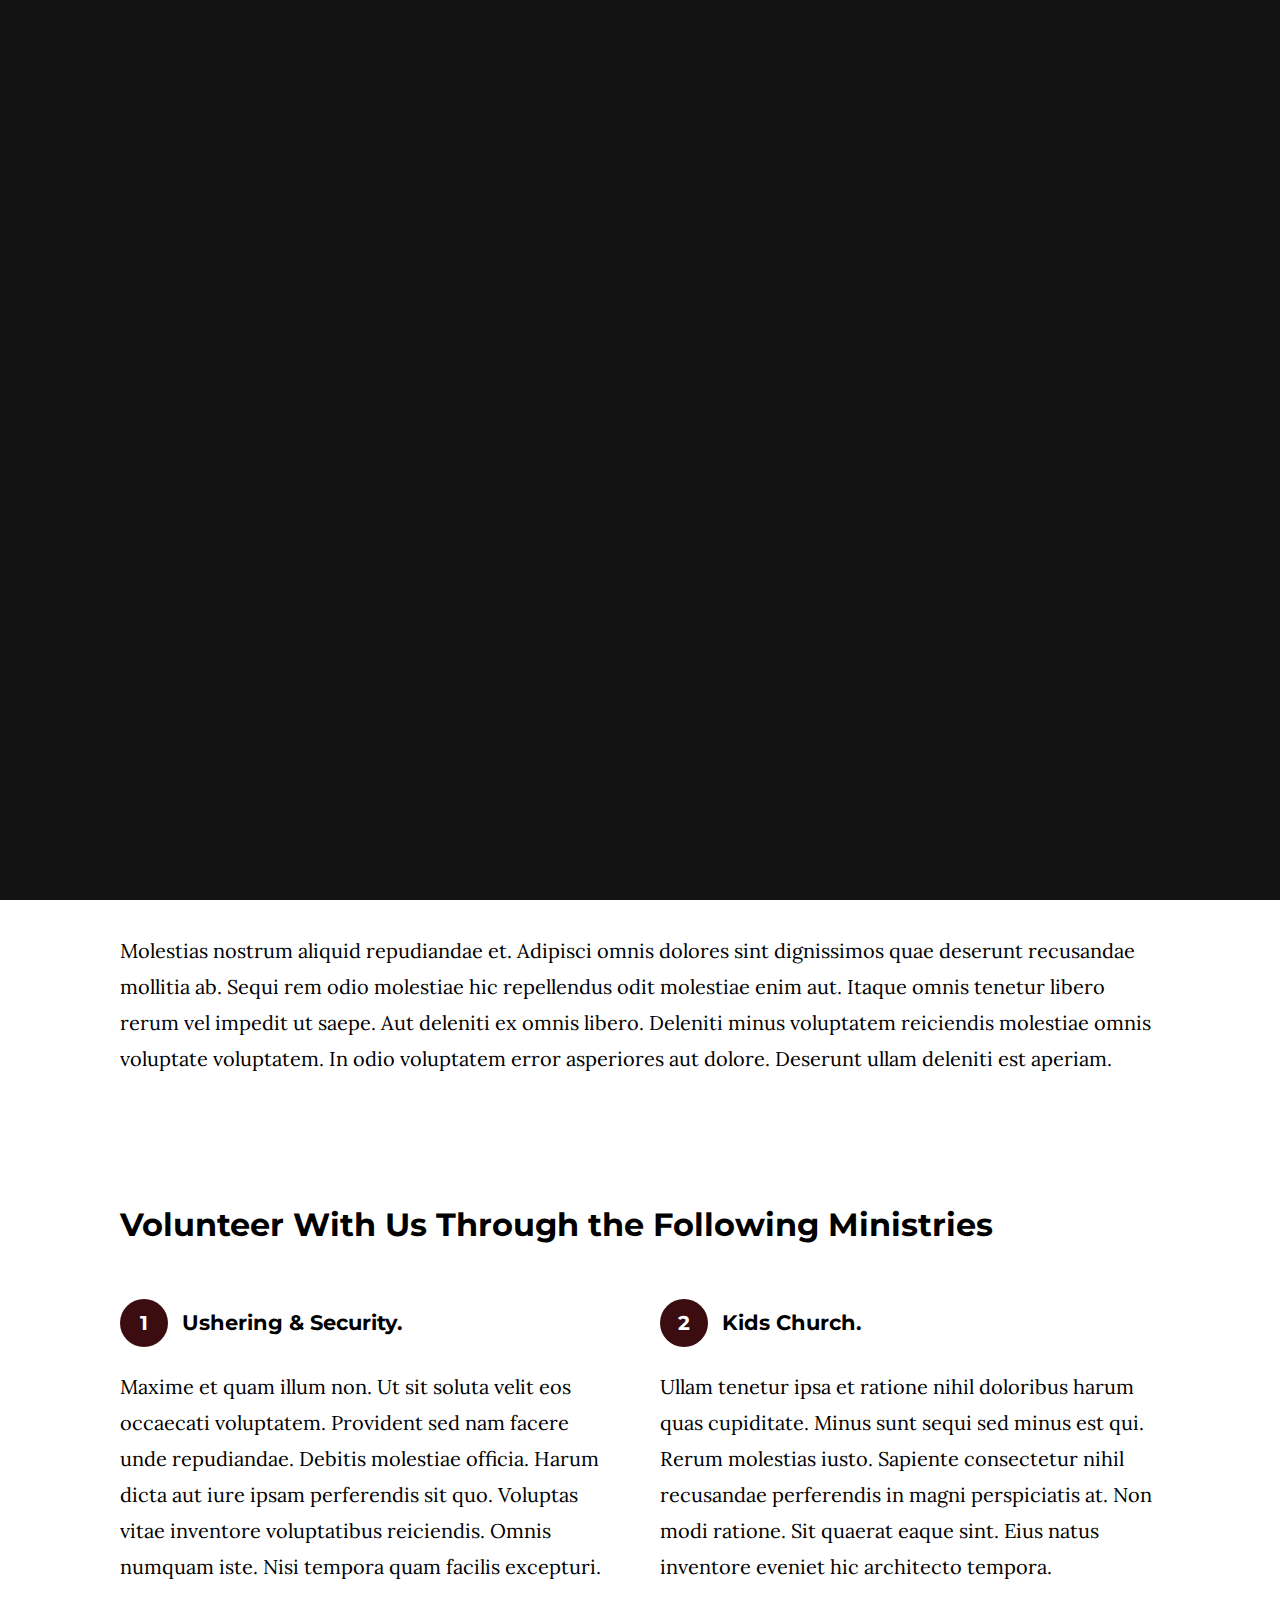
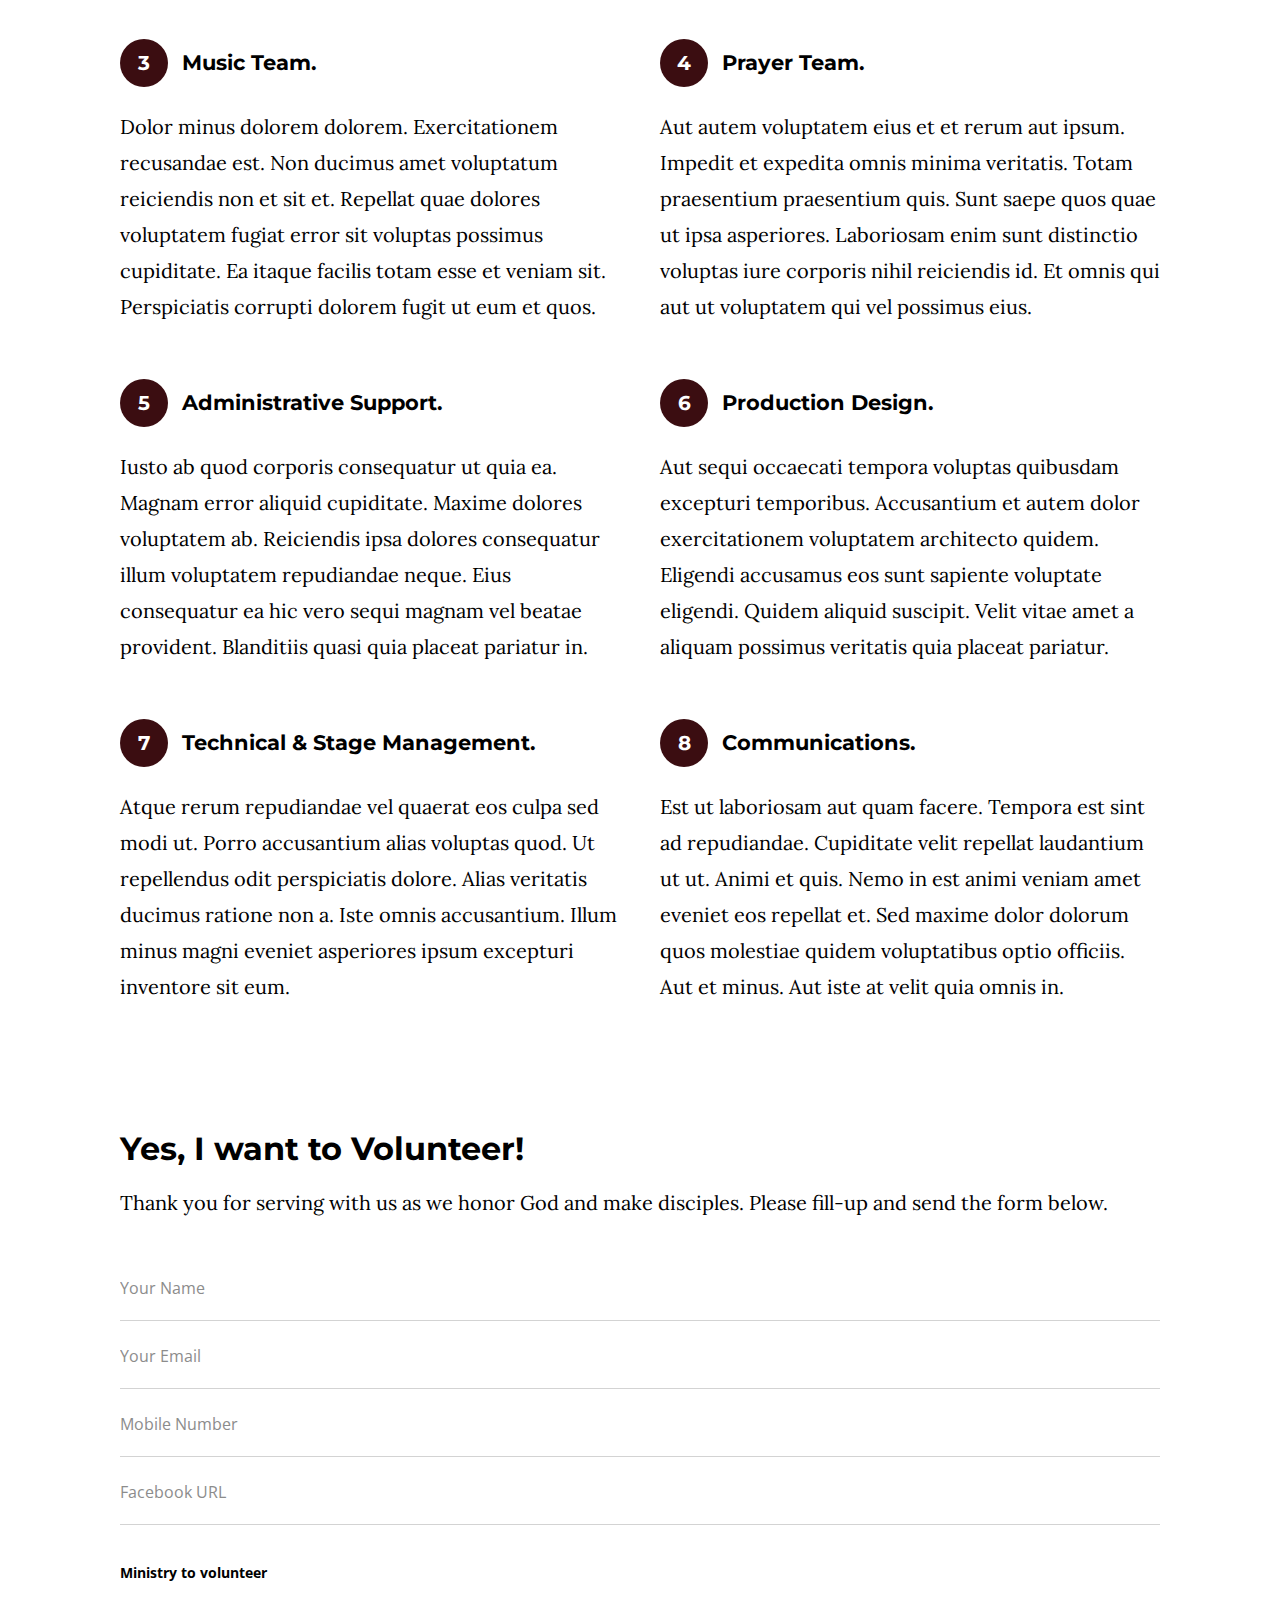
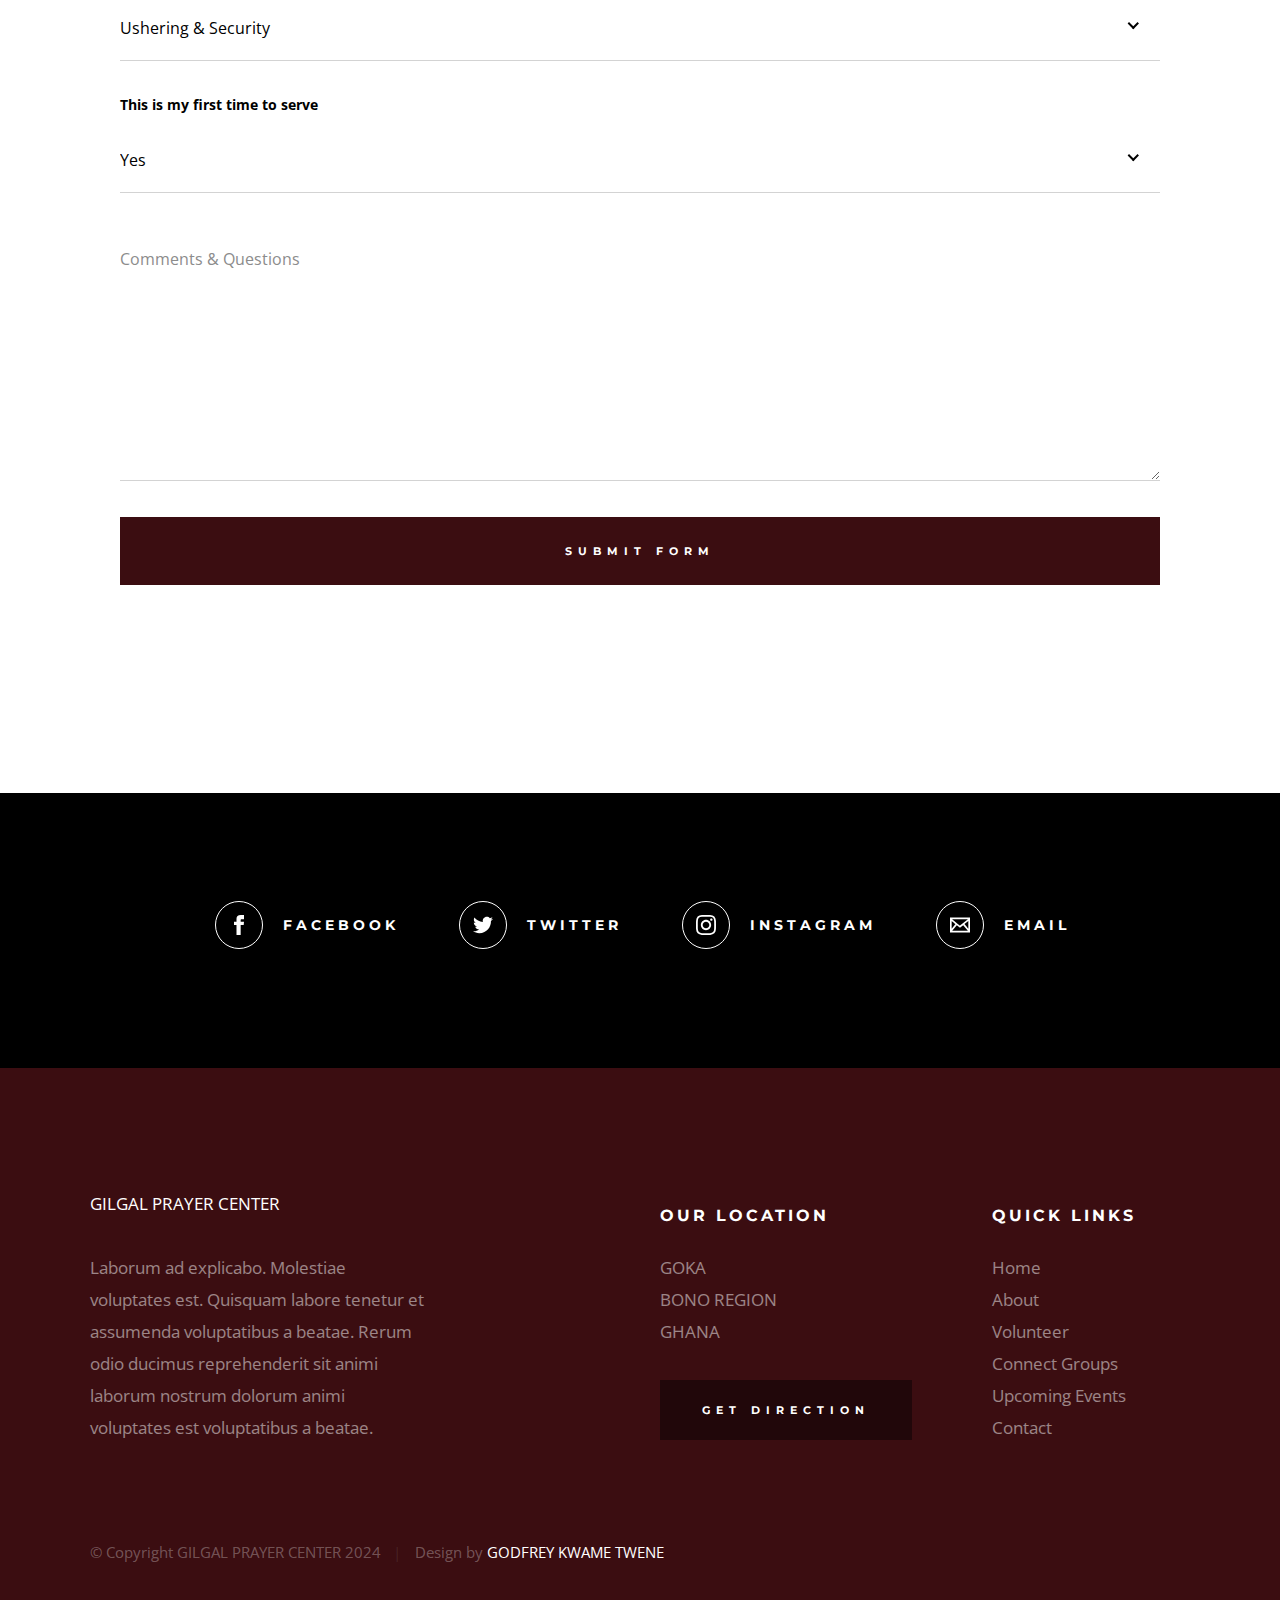
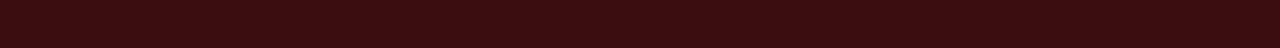
<file: departments.html>
<!DOCTYPE html>
<html class="no-js" lang="en">
<head>

    <!--- basic page needs
    ================================================== -->
    <meta charset="utf-8">
    <title>GILGAL - Volunteer</title>
    <meta name="description" content="">
    <meta name="author" content="">

    <!-- mobile specific metas
    ================================================== -->
    <meta name="viewport" content="width=device-width, initial-scale=1">

    <!-- CSS
    ================================================== -->
    <link rel="stylesheet" href="css/base.css">
    <link rel="stylesheet" href="css/main.css">

    <!-- script
    ================================================== -->
    <script src="js/modernizr.js"></script>

    <!-- favicons
    ================================================== -->
    <link rel="apple-touch-icon" sizes="180x180" href="apple-touch-icon.png">
    <link rel="icon" type="image/png" sizes="32x32" href="favicon-32x32.png">
    <link rel="icon" type="image/png" sizes="16x16" href="favicon-16x16.png">
    <link rel="manifest" href="site.webmanifest">

</head>

<body id="top">

    <!-- preloader
    ================================================== -->
    <div id="preloader">
        <div id="loader" class="dots-jump">
            <div></div>
            <div></div>
            <div></div>
        </div>
    </div>


<!-- header
    ================================================== -->
    <header class="s-header">

        <div class="header-logo">
            <a class="site-logo" href="index.html">
                <!-- <img src="images/logo.svg" alt="Homepage"> -->
                <P class="img" style="color: white;">GILGAL PRAYER CENTER</P>
            </a>
        </div>

        <nav class="header-nav-wrap">
            <ul class="header-nav">
                <li class="current"><a href="index.html" title="Home">Home</a></li>
                <li><a href="about.html" title="About">About</a></li>
                <li><a href="events.html" title="Services">Watch Preaching</a></li>
                <li><a href="volunteer.html" title="Volunteer">Volunteer</a></li>
                <li><a href="contact.html" title="Contact us">Contact</a></li>	
            </ul>
        </nav>

        <a class="header-menu-toggle" href="#0"><span>Menu</span></a>

    </header> <!-- end s-header -->


    <!-- page header
    ================================================== -->
    <section class="page-header page-header--volunteer">

        <div class="gradient-overlay"></div>
        <div class="row page-header__content">
            <div class="column">
                <h1>Join the Team</h1>
            </div>
        </div>

    </section> <!-- end pageheader -->


    <!-- page content
    ================================================== -->
    <section class="page-content">

        <div class="row">
            <div class="column">

                <p class="lead drop-cap">
                Nesciunt sit blanditiis dolor voluptatum est dignissimos et. Ut perferendis 
                quis consequatur eos. Sed pariatur qui eum qui enim eum quam magni. Voluptatem 
                nam quidem. Eveniet aut nulla nulla. Repellat nobis minus.     
                Sunt et quis voluptas delectus ut soluta ipsum similique. Quia odit eos velit 
                qui exercitationem nemo. Rerum eveniet molestiae perferendis aliquam voluptates. 
                Soluta harum distinctio sit itaque vel ut maxime. Quos debitis magnam eveniet molestiae perferendis.
                </p>

                <p>
                Molestias nostrum aliquid repudiandae et. Adipisci omnis dolores sint 
                dignissimos quae deserunt recusandae mollitia ab. Sequi rem odio molestiae 
                hic repellendus odit molestiae enim aut. Itaque omnis tenetur libero rerum 
                vel impedit ut saepe. Aut deleniti ex omnis libero. Deleniti minus voluptatem 
                reiciendis molestiae omnis voluptate voluptatem. In odio voluptatem error 
                asperiores aut dolore. Deserunt ullam deleniti est aperiam.
                </p>

                <br>

                <h2>Volunteer With Us Through the Following Ministries</h2>
                
                <div class="row block-large-1-2 block-1000-full block-list">
                    <div class="column block-list__item">
                        <h4 class="block-list__title-with-num">Ushering & Security.</h4>
                        <p>
                        Maxime et quam illum non. Ut sit soluta velit eos occaecati 
                        voluptatem. Provident sed nam facere unde repudiandae. Debitis 
                        molestiae officia. Harum dicta aut iure ipsam perferendis sit quo. 
                        Voluptas vitae inventore voluptatibus reiciendis. Omnis numquam 
                        iste. Nisi tempora quam facilis excepturi.
                        </p>
                    </div>
                    <div class="column block-list__item">
                        <h4 class="block-list__title-with-num">
                        Kids Church.
                        </h4>
                        <p>
                        Ullam tenetur ipsa et ratione nihil doloribus harum quas 
                        cupiditate. Minus sunt sequi sed minus est qui. Rerum molestias 
                        iusto. Sapiente consectetur nihil recusandae perferendis in 
                        magni perspiciatis at. Non modi ratione. Sit quaerat eaque sint. 
                        Eius natus inventore eveniet hic architecto tempora.
                        </p>
                    </div>
                    <div class="column block-list__item">
                        <h4 class="block-list__title-with-num">
                        Music Team.
                        </h4>
                        <p>
                        Dolor minus dolorem dolorem. Exercitationem recusandae est. 
                        Non ducimus amet voluptatum reiciendis non et sit et. Repellat 
                        quae dolores voluptatem fugiat error sit voluptas possimus 
                        cupiditate. Ea itaque facilis totam esse et veniam sit. 
                        Perspiciatis corrupti dolorem fugit ut eum et quos.
                        </p>
                    </div>
                    <div class="column block-list__item">
                        <h4 class="block-list__title-with-num">
                        Prayer Team.
                        </h4>
                        <p>
                        Aut autem voluptatem eius et et rerum aut ipsum. Impedit 
                        et expedita omnis minima veritatis. Totam praesentium 
                        praesentium quis. Sunt saepe quos quae ut ipsa asperiores. 
                        Laboriosam enim sunt distinctio voluptas iure corporis nihil 
                        reiciendis id. Et omnis qui aut ut voluptatem qui vel possimus eius.
                        </p>
                    </div>
                    <div class="column block-list__item">
                        <h4 class="block-list__title-with-num">
                        Administrative Support.
                        </h4>
                        <p>
                        Iusto ab quod corporis consequatur ut quia ea. Magnam error 
                        aliquid cupiditate. Maxime dolores voluptatem ab. Reiciendis 
                        ipsa dolores consequatur illum voluptatem repudiandae neque. 
                        Eius consequatur ea hic vero sequi magnam vel beatae provident.
                        Blanditiis quasi quia placeat pariatur in.
                        </p>
                    </div>
                    <div class="column block-list__item">
                        <h4 class="block-list__title-with-num">
                        Production Design.
                        </h4>
                        <p>
                        Aut sequi occaecati tempora voluptas quibusdam excepturi 
                        temporibus. Accusantium et autem dolor exercitationem voluptatem 
                        architecto quidem. Eligendi accusamus eos sunt sapiente voluptate 
                        eligendi. Quidem aliquid suscipit. Velit vitae amet a aliquam 
                        possimus veritatis quia placeat pariatur.
                        </p>
                    </div>
                    <div class="column block-list__item">
                        <h4 class="block-list__title-with-num">
                        Technical & Stage Management.
                        </h4>
                        <p>
                        Atque rerum repudiandae vel quaerat eos culpa sed modi ut. 
                        Porro accusantium alias voluptas quod. Ut repellendus odit 
                        perspiciatis dolore. Alias veritatis ducimus ratione non a. 
                        Iste omnis accusantium. Illum minus magni eveniet asperiores 
                        ipsum excepturi inventore sit eum.
                        </p>
                    </div>
                    <div class="column block-list__item">
                        <h4 class="block-list__title-with-num">
                        Communications.
                        </h4>
                        <p>
                        Est ut laboriosam aut quam facere. Tempora est sint ad repudiandae. 
                        Cupiditate velit repellat laudantium ut ut. Animi et quis.
                        Nemo in est animi veniam amet eveniet eos repellat et. Sed maxime 
                        dolor dolorum quos molestiae quidem voluptatibus optio officiis. 
                        Aut et minus. Aut iste at velit quia omnis in.
                        </p>
                    </div>
                </div> <!-- end block-list -->

                <h2>Yes, I want to Volunteer!</h2>
                <p>
                Thank you for serving with us as we honor God and make disciples. Please fill-up and send the form below.
                </p>

                <form name="volunteerForm" id="volunteerForm" class="volunteerForm" method="post" action="" autocomplete="off">
                    <fieldset>

                        <div class="form-field">
                            <input name="cName" id="cName" class="h-full-width h-remove-bottom" placeholder="Your Name" value="" type="text">
                        </div>

                        <div class="form-field">
                            <input name="cEmail" id="cEmail" class="h-full-width h-remove-bottom" placeholder="Your Email" value="" type="text">
                        </div>

                        <div class="form-field">
                            <input name="cPhone" id="cPhone" class="h-full-width h-remove-bottom" placeholder="Mobile Number" value="" type="tel">
                        </div>

                        <div class="form-field">
                            <input name="cFacebook" id="cFacebook" class="h-full-width h-remove-bottom" placeholder="Facebook URL" value="" type="text">
                        </div>

                        <br>
                        <div class="form-field">
                            <label for="cMinistry">Ministry to volunteer</label>
                            <div class="ss-custom-select">
                                <select class="h-full-width h-remove-bottom" name="cMinistry" id="cMinistry">
                                    <option value="Option 1">Ushering & Security</option>
                                    <option value="Option 2">Kids Church</option>
                                    <option value="Option 3">Music Team</option>
                                    <option value="Option 4">Prayer Team</option>
                                    <option value="Option 5">Administrative Support</option>
                                    <option value="Option 6">Production Design</option>
                                    <option value="Option 7">Technical & Stage Management</option>
                                    <option value="Option 8">Communications</option>
                                </select>
                            </div>
                        </div>

                        <div class="form-field">
                            <label for="cFirstTime">This is my first time to serve</label>
                            <div class="ss-custom-select">
                                <select class="h-full-width h-remove-bottom" name="cFirstTime" id="cFirstTime">
                                    <option value="Option 1">Yes</option>
                                    <option value="Option 2">No</option>
                                </select>
                            </div>
                        </div>

                        <div class="comments form-field">
                            <textarea name="cComments" id="cComments" class="h-full-width h-remove-bottom" placeholder="Comments & Questions"></textarea>
                        </div>

                        <br>

                        <input name="submit" id="submit" class="btn btn--primary btn--large h-full-width" value="Submit Form" type="submit">

                    </fieldset>
                </form> <!-- end volunteerForm -->

            </div>
        </div>

    </section> <!-- end page content -->


    <!-- Social
    ================================================== -->
    <section class="s-social">
            
        <div class="row social-content">
            <div class="column">
                <ul class="social-list">
                    <li class="social-list__item">
                        <a href="#0" title="">
                            <span class="social-list__icon social-list__icon--facebook"></span>
                            <span class="social-list__text">Facebook</span>
                        </a>
                    </li>
                    <li class="social-list__item">
                        <a href="#0" title="">
                            <span class="social-list__icon social-list__icon--twitter"></span>
                            <span class="social-list__text">Twitter</span>
                        </a>
                    </li>
                    <li class="social-list__item">
                        <a href="#0" title="">
                            <span class="social-list__icon social-list__icon--instagram"></span>
                            <span class="social-list__text">Instagram</span>
                        </a>
                    </li>
                    <li class="social-list__item">
                        <a href="#0" title="">
                            <span class="social-list__icon social-list__icon--email"></span>
                            <span class="social-list__text">Email</span>
                        </a>
                    </li>
                </ul>
            </div>
        </div> <!-- end social-content -->

    </section> <!-- end s-social -->


   <!-- footer
    ================================================== -->
    <footer class="s-footer">

        <div class="row footer-top">
            <div class="column large-4 medium-5 tab-full">
                <div class="footer-logo">
                    <a class="site-footer-logo" href="index.html">
                        <!-- <img src="images/logo.svg" alt="Homepage"> -->
                        <p>GILGAL PRAYER CENTER</p>
                    </a>
                </div>  <!-- footer-logo -->
                <p>
                Laborum ad explicabo. Molestiae voluptates est. Quisquam labore tenetur 
                et assumenda voluptatibus a beatae. Rerum odio ducimus reprehenderit 
                sit animi laborum nostrum dolorum animi voluptates est voluptatibus a beatae. 
                </p>
            </div>
            <div class="column large-half tab-full">
                <div class="row">
                    <div class="column large-7 medium-full">
                        <h4 class="h6">Our Location</h4>
                        <p>
                        GOKA <br>
                        BONO REGION <br>
                        GHANA
                        </p>
        
                        <p>
                        <a href="https://goo.gl/maps/bc7C7eYtSmnNs6216" target="_blank" class="btn btn--footer">Get Direction</a>
                        </p>
                    </div>
                    <div class="column large-5 medium-full">
                        <h4 class="h6">Quick Links</h4>
                        <ul class="footer-list">
                            <li><a href="index.html">Home</a></li>
                            <li><a href="about.html">About</a></li>
                            <li><a href="volunteer.html">Volunteer</a></li>
                            <li><a href="connect-group.html">Connect Groups</a></li>
                            <li><a href="events.html">Upcoming Events</a></li>
                            <li><a href="contact.html">Contact</a></li>
                        </ul>
                    </div>
                </div>
            </div>
        </div> <!-- end footer-top -->

        <div class="row footer-bottom">
            <div class="column ss-copyright">
                <span>© Copyright GILGAL PRAYER CENTER 2024</span> 
                <span>Design by <a href="#">GODFREY KWAME TWENE</a></span>
            </div>
        </div> <!-- footer-bottom -->

        <div class="ss-go-top">
            <a class="smoothscroll" title="Back to Top" href="#top">
                <svg xmlns="http://www.w3.org/2000/svg" width="24" height="24" viewBox="0 0 24 24"><path d="M12 0l8 9h-6v15h-4v-15h-6z"/></svg>
            </a>
        </div> <!-- ss-go-top -->

    </footer> <!-- end s-footer -->


    <!-- Java Script
    ================================================== -->
    <script src="js/jquery-3.2.1.min.js"></script>
    <script src="js/plugins.js"></script>
    <script src="js/main.js"></script>

</body>
</file>
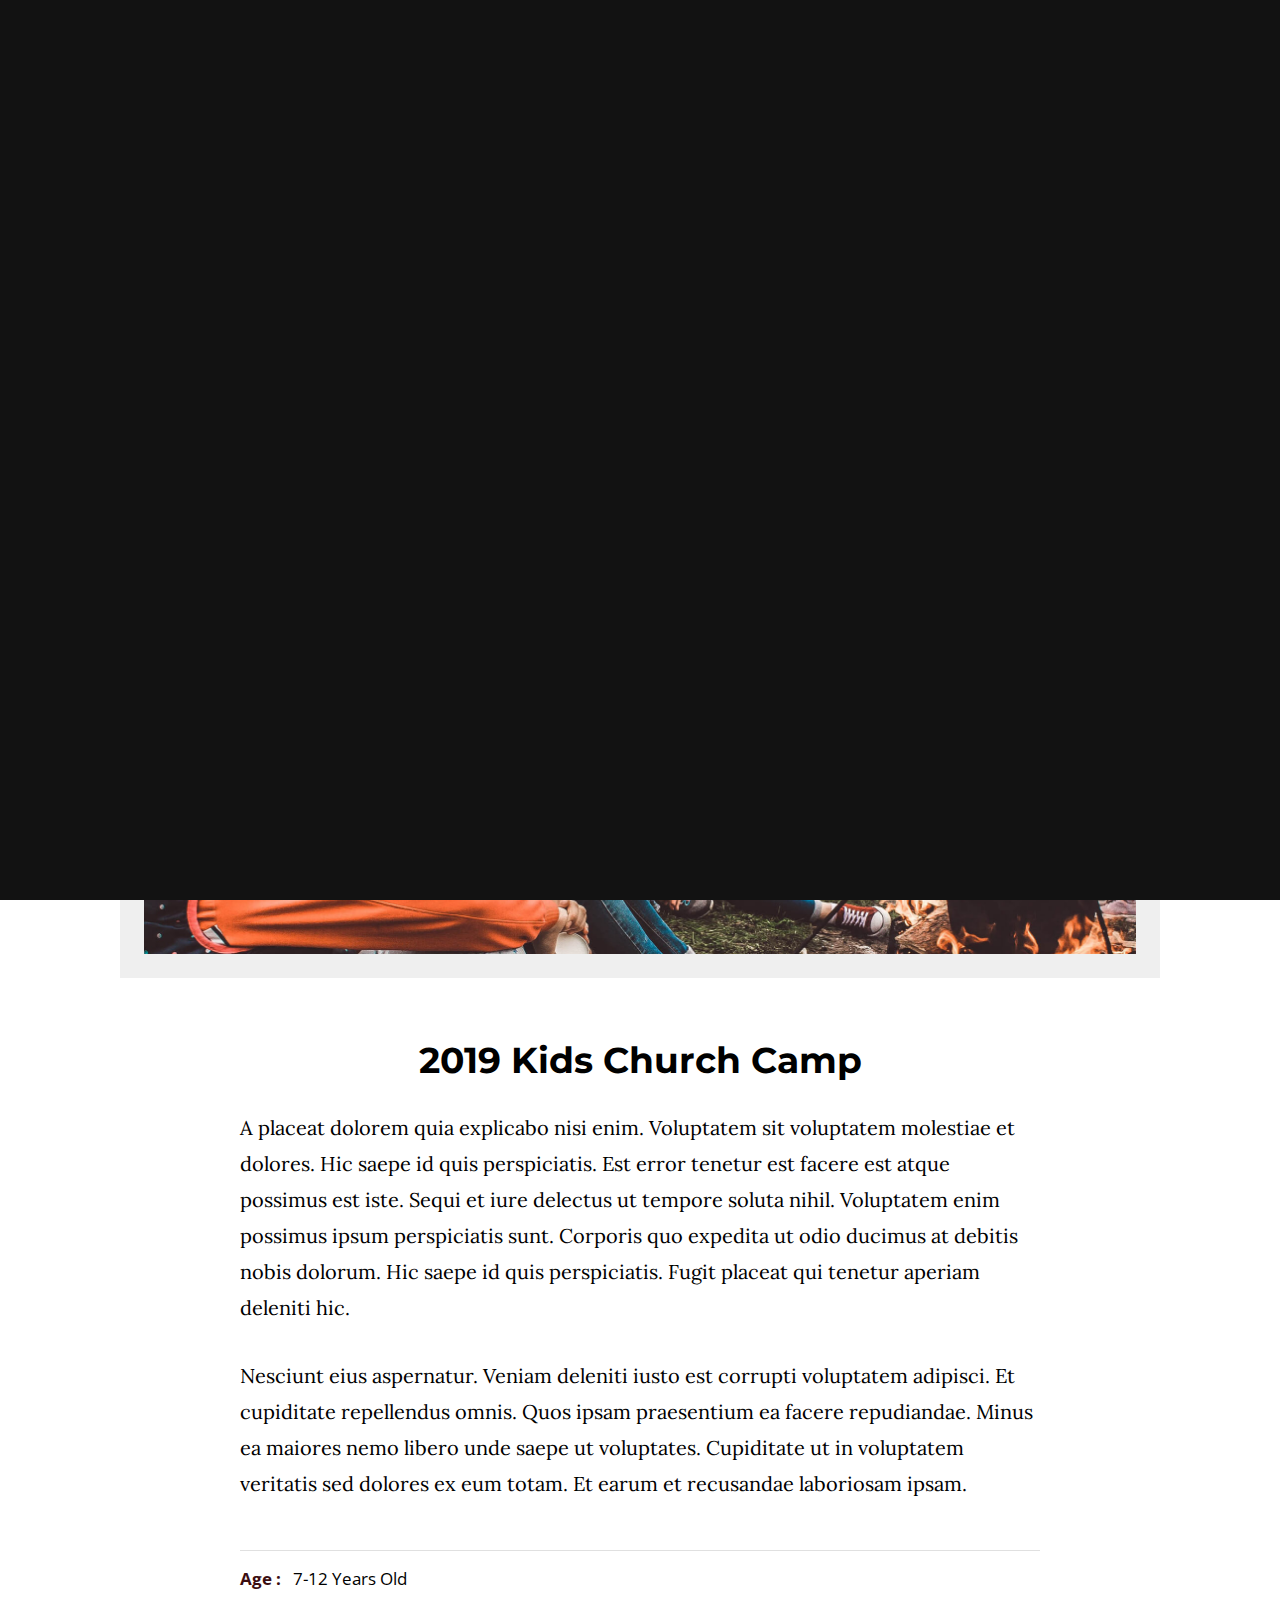
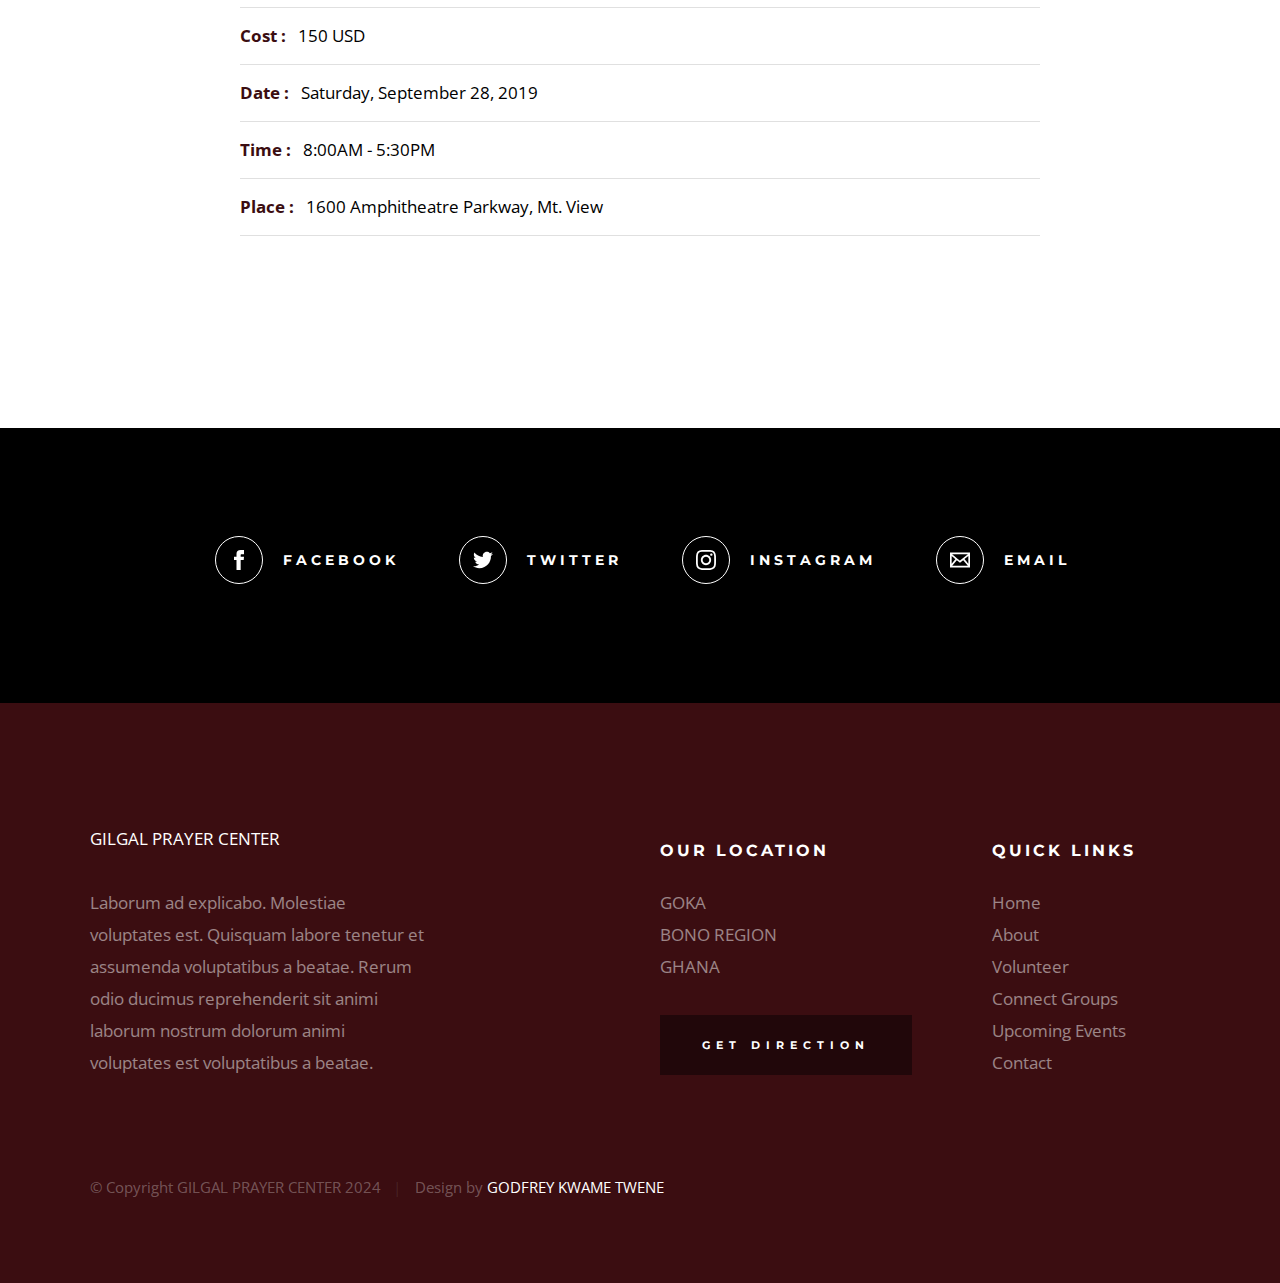
<file: events-single.html>
<!DOCTYPE html>
<html class="no-js" lang="en">
<head>

    <!--- basic page needs
    ================================================== -->
    <meta charset="utf-8">
    <title>GILGAL - Events Single</title>
    <meta name="description" content="">
    <meta name="author" content="">

    <!-- mobile specific metas
    ================================================== -->
    <meta name="viewport" content="width=device-width, initial-scale=1">

    <!-- CSS
    ================================================== -->
    <link rel="stylesheet" href="css/base.css">
    <link rel="stylesheet" href="css/main.css">

    <!-- script
    ================================================== -->
    <script src="js/modernizr.js"></script>

    <!-- favicons
    ================================================== -->
    <link rel="apple-touch-icon" sizes="180x180" href="apple-touch-icon.png">
    <link rel="icon" type="image/png" sizes="32x32" href="favicon-32x32.png">
    <link rel="icon" type="image/png" sizes="16x16" href="favicon-16x16.png">
    <link rel="manifest" href="site.webmanifest">

</head>

<body id="top">

    <!-- preloader
    ================================================== -->
    <div id="preloader">
        <div id="loader" class="dots-jump">
            <div></div>
            <div></div>
            <div></div>
        </div>
    </div>


<!-- header
    ================================================== -->
    <header class="s-header">

        <div class="header-logo">
            <a class="site-logo" href="index.html">
                <!-- <img src="images/logo.svg" alt="Homepage"> -->
                <P class="img" style="color: white;">GILGAL PRAYER CENTER</P>
            </a>
        </div>

        <nav class="header-nav-wrap">
            <ul class="header-nav">
                <li class="current"><a href="index.html" title="Home">Home</a></li>
                <li><a href="about.html" title="About">About</a></li>
                <li><a href="events.html" title="Services">Watch Preaching</a></li>
                <li><a href="volunteer.html" title="Volunteer">Volunteer</a></li>
                <li><a href="contact.html" title="Contact us">Contact</a></li>	
            </ul>
        </nav>

        <a class="header-menu-toggle" href="#0"><span>Menu</span></a>

    </header> <!-- end s-header -->

    <!-- page header
    ================================================== -->
    <section class="page-header page-header--events">

        <div class="gradient-overlay"></div>
        <div class="row page-header__content">
            <div class="column">
                <h1>Upcoming Events</h1>
            </div>
        </div>

    </section> <!-- end page-header -->


    <!-- page content
    ================================================== -->
    <section class="page-content">

        <div class="row">
            <div class="column">

                <div class="media-wrap event-thumb">
                        <img src="images/thumbs/events/event-1000.jpg" 
                          srcset="images/thumbs/events/event-2000.jpg 2000w, 
                                  images/thumbs/events/event-1000.jpg 1000w, 
                                  images/thumbs/events/event-500.jpg 500w" sizes="(max-width: 2000px) 100vw, 2000px" alt="">
                </div> <!-- end media-wrap -->

                <div class="event-content">

                    <div class="event-title">
                        <h2 class="display-1">2019 Kids Church Camp</h2>
                    </div>

                    <p>
                    A placeat dolorem quia explicabo nisi enim. Voluptatem sit 
                    voluptatem molestiae et dolores. Hic saepe id quis perspiciatis. 
                    Est error tenetur est facere est atque possimus est iste.
                    Sequi et iure delectus ut tempore soluta nihil. Voluptatem enim 
                    possimus ipsum perspiciatis sunt. Corporis quo expedita ut odio 
                    ducimus at debitis nobis dolorum. Hic saepe id quis perspiciatis.
                    Fugit placeat qui tenetur aperiam deleniti hic.
                    </p>

                    <p>
                    Nesciunt eius aspernatur. Veniam deleniti iusto est corrupti voluptatem 
                    adipisci. Et cupiditate repellendus omnis. Quos ipsam praesentium ea 
                    facere repudiandae. Minus ea maiores nemo libero unde saepe ut 
                    voluptates. Cupiditate ut in voluptatem veritatis sed dolores ex 
                    eum totam. Et earum et recusandae laboriosam ipsam.
                    </p>

                    <ul class="event-meta">
                        <li><strong>Age</strong>7-12 Years Old</li>
                        <li><strong>Cost</strong>150 USD</li>
                        <li><strong>Date</strong>Saturday, September 28, 2019</li>
                        <li><strong>Time</strong>8:00AM - 5:30PM</li>
                        <li><strong>Place</strong>1600 Amphitheatre Parkway, Mt. View</li>
                    </ul>

                </div> <!-- end event-content -->


            </div>
        </div>

    </section> <!-- end page content -->


    <!-- Social
    ================================================== -->
    <section class="s-social">
            
        <div class="row social-content">
            <div class="column">
                <ul class="social-list">
                    <li class="social-list__item">
                        <a href="#0" title="">
                            <span class="social-list__icon social-list__icon--facebook"></span>
                            <span class="social-list__text">Facebook</span>
                        </a>
                    </li>
                    <li class="social-list__item">
                        <a href="#0" title="">
                            <span class="social-list__icon social-list__icon--twitter"></span>
                            <span class="social-list__text">Twitter</span>
                        </a>
                    </li>
                    <li class="social-list__item">
                        <a href="#0" title="">
                            <span class="social-list__icon social-list__icon--instagram"></span>
                            <span class="social-list__text">Instagram</span>
                        </a>
                    </li>
                    <li class="social-list__item">
                        <a href="#0" title="">
                            <span class="social-list__icon social-list__icon--email"></span>
                            <span class="social-list__text">Email</span>
                        </a>
                    </li>
                </ul>
            </div>
        </div> <!-- end social-content -->

    </section> <!-- end s-social -->


   <!-- footer
    ================================================== -->
    <footer class="s-footer">

        <div class="row footer-top">
            <div class="column large-4 medium-5 tab-full">
                <div class="footer-logo">
                    <a class="site-footer-logo" href="index.html">
                        <!-- <img src="images/logo.svg" alt="Homepage"> -->
                        <p>GILGAL PRAYER CENTER</p>
                    </a>
                </div>  <!-- footer-logo -->
                <p>
                Laborum ad explicabo. Molestiae voluptates est. Quisquam labore tenetur 
                et assumenda voluptatibus a beatae. Rerum odio ducimus reprehenderit 
                sit animi laborum nostrum dolorum animi voluptates est voluptatibus a beatae. 
                </p>
            </div>
            <div class="column large-half tab-full">
                <div class="row">
                    <div class="column large-7 medium-full">
                        <h4 class="h6">Our Location</h4>
                        <p>
                        GOKA <br>
                        BONO REGION <br>
                        GHANA
                        </p>
        
                        <p>
                        <a href="https://goo.gl/maps/bc7C7eYtSmnNs6216" target="_blank" class="btn btn--footer">Get Direction</a>
                        </p>
                    </div>
                    <div class="column large-5 medium-full">
                        <h4 class="h6">Quick Links</h4>
                        <ul class="footer-list">
                            <li><a href="index.html">Home</a></li>
                            <li><a href="about.html">About</a></li>
                            <li><a href="volunteer.html">Volunteer</a></li>
                            <li><a href="connect-group.html">Connect Groups</a></li>
                            <li><a href="events.html">Upcoming Events</a></li>
                            <li><a href="contact.html">Contact</a></li>
                        </ul>
                    </div>
                </div>
            </div>
        </div> <!-- end footer-top -->

        <div class="row footer-bottom">
            <div class="column ss-copyright">
                <span>© Copyright GILGAL PRAYER CENTER 2024</span> 
                <span>Design by <a href="#">GODFREY KWAME TWENE</a></span>
            </div>
        </div> <!-- footer-bottom -->

        <div class="ss-go-top">
            <a class="smoothscroll" title="Back to Top" href="#top">
                <svg xmlns="http://www.w3.org/2000/svg" width="24" height="24" viewBox="0 0 24 24"><path d="M12 0l8 9h-6v15h-4v-15h-6z"/></svg>
            </a>
        </div> <!-- ss-go-top -->

    </footer> <!-- end s-footer -->


    <!-- Java Script
    ================================================== -->
    <script src="js/jquery-3.2.1.min.js"></script>
    <script src="js/plugins.js"></script>
    <script src="js/main.js"></script>

</body>
</file>
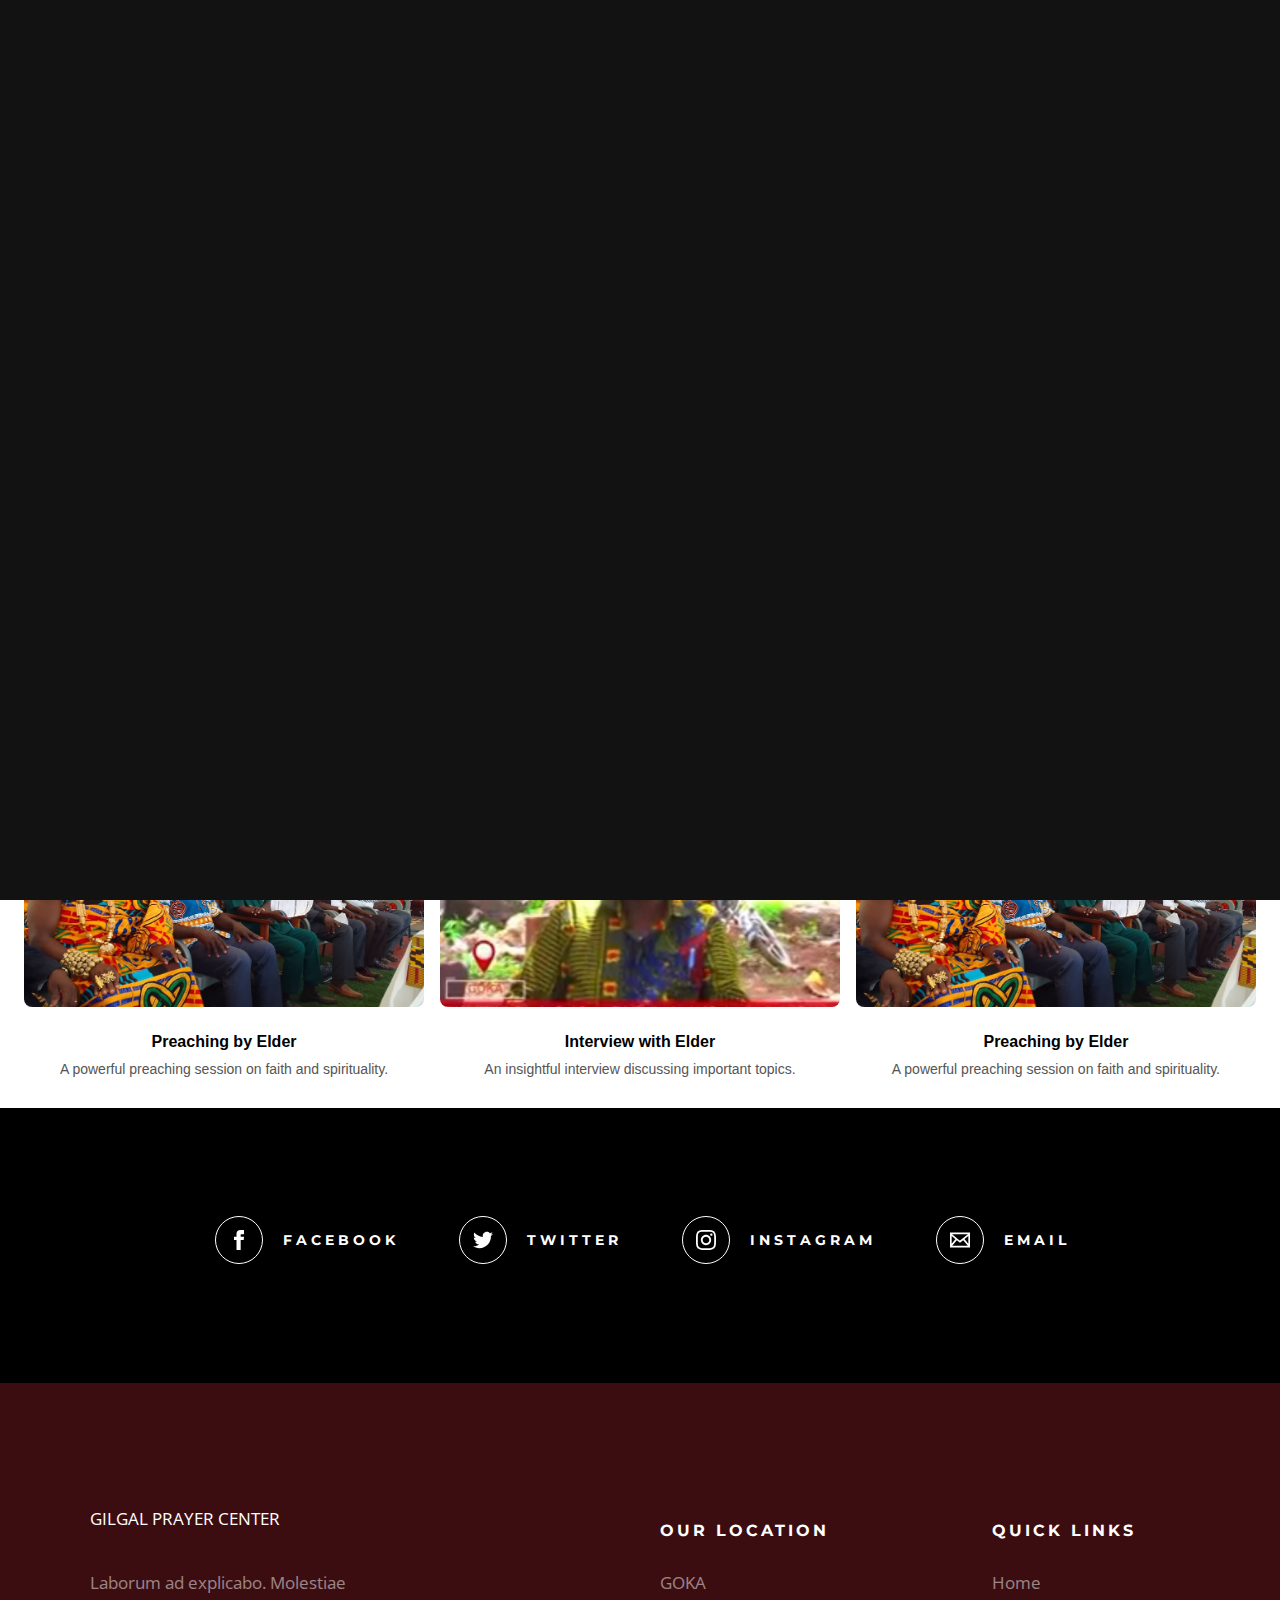
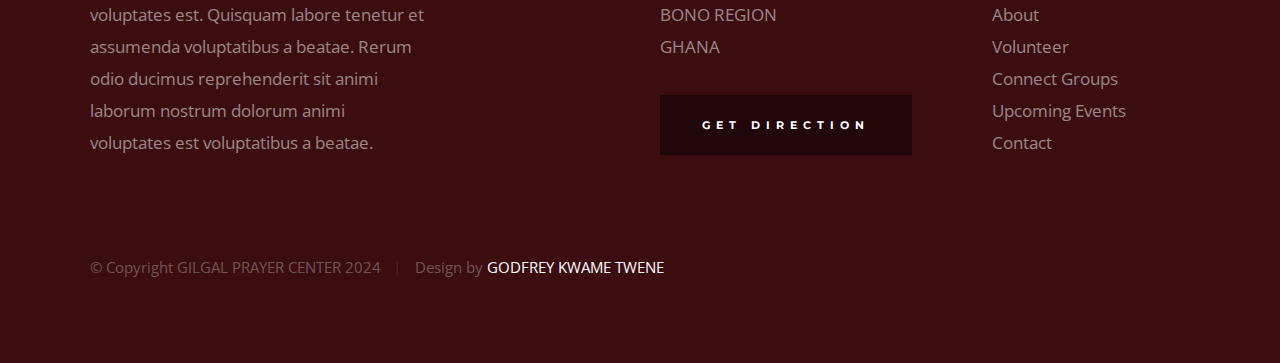
<file: events.html>
<!DOCTYPE html>
<html class="no-js" lang="en">
<head>

    <!--- basic page needs
    ================================================== -->
    <meta charset="utf-8">
    <title>GILGAL - Events</title>
    <meta name="description" content="">
    <meta name="author" content="">

    <!-- mobile specific metas
    ================================================== -->
    <meta name="viewport" content="width=device-width, initial-scale=1">

    <!-- CSS
    ================================================== -->
    <link rel="stylesheet" href="css/base.css">
    <link rel="stylesheet" href="css/main.css">

    <!-- script
    ================================================== -->
    <script src="js/modernizr.js"></script>

    <!-- favicons
    ================================================== -->
    <link rel="apple-touch-icon" sizes="180x180" href="apple-touch-icon.png">
    <link rel="icon" type="image/png" sizes="32x32" href="favicon-32x32.png">
    <link rel="icon" type="image/png" sizes="16x16" href="favicon-16x16.png">
    <link rel="manifest" href="site.webmanifest">

    <style>
        body {
            font-family: Arial, sans-serif;
            margin: 0;
            padding: 0;
        }
        .video-gallery {
            display: flex;
            flex-wrap: wrap;
            gap: 16px;
            justify-content: center;
            padding: 16px;
            background-color: white;
        }
        .video-item {
            position: relative;
            cursor: pointer;
            flex: 0 1 calc(33.33% - 16px); /* 3 items per row with gaps */
            max-width: calc(33.33% - 16px);
            box-sizing: border-box;
            overflow: hidden; /* Ensure content does not overflow */
            border-radius: 8px;
            transition: transform 0.3s ease, box-shadow 0.3s ease;
        }
        .video-item:hover {
            transform: scale(1.05);
            box-shadow: 0 4px 8px rgba(0, 0, 0, 0.2);
        }
        .video-item img {
            width: 100%;
            height: 200px; /* Fixed height */
            object-fit: cover;
            border-radius: 8px;
            transition: transform 0.3s ease;
        }
        .video-item:hover img {
            transform: scale(1.1);
        }
        .video-info {
            text-align: center;
            padding: 10px 0;
        }
        .video-title {
            font-size: 16px;
            font-weight: bold;
        }
        .video-description {
            font-size: 14px;
            color: #555;
        }
        .modal {
            display: none;
            position: fixed;
            z-index: 1000;
            left: 0;
            top: 0;
            width: 100%;
            height: 100%;
            overflow: auto;
            background-color: rgba(0, 0, 0, 0.8);
            justify-content: center;
            align-items: center;
        }
        .modal-content {
            position: relative;
            width: 90%;
            max-width: 800px;
        }
        .modal-content video {
            width: 100%;
            height: 500px; /* Fixed height */
            border-radius: 8px;
        }
        .close {
            position: absolute;
            top: 10px;
            right: 25px;
            color: #fff;
            font-size: 30px;
            font-weight: bold;
            cursor: pointer;
        }
        .pagination {
            display: flex;
            justify-content: center;
            margin-top: 16px;
        }
        .page-link {
            margin: 0 8px;
            padding: 8px 16px;
            background-color: #007bff;
            color: #fff;
            border: none;
            border-radius: 4px;
            cursor: pointer;
            transition: background-color 0.3s ease;
        }
        .page-link:hover {
            background-color: #0056b3;
        }
        @media (max-width: 1024px) {
            .video-item {
                flex: 0 1 calc(50% - 16px); /* 2 items per row with gaps */
                max-width: calc(50% - 16px);
            }
        }
        @media (max-width: 600px) {
            .video-item {
                flex: 0 1 calc(100% - 32px); /* 1 item per row with margin */
                max-width: calc(100% - 32px);
                margin: 0 16px; /* Adding margin to the sides */
            }
            .modal-content video {
                height: auto; /* Remove fixed height for smaller screens */
            }
        }
    </style>

</head>

<body id="top">

    <!-- preloader
    ================================================== -->
    <div id="preloader">
        <div id="loader" class="dots-jump">
            <div></div>
            <div></div>
            <div></div>
        </div>
    </div>


  <!-- header
    ================================================== -->
    <header class="s-header">

        <div class="header-logo">
            <a class="site-logo" href="index.html">
                <!-- <img src="images/logo.svg" alt="Homepage"> -->
                <P class="img" style="color: white;">GILGAL PRAYER CENTER</P>
            </a>
        </div>

        <nav class="header-nav-wrap">
            <ul class="header-nav">
                <li class="current"><a href="index.html" title="Home">Home</a></li>
                <li><a href="about.html" title="About">About</a></li>
                <li><a href="events.html" title="Services">Watch Preaching</a></li>
                <li><a href="volunteer.html" title="Volunteer">Volunteer</a></li>
                <li><a href="contact.html" title="Contact us">Contact</a></li>	
            </ul>
        </nav>

        <a class="header-menu-toggle" href="#0"><span>Menu</span></a>

    </header> <!-- end s-header -->


    <!-- page header
    ================================================== -->
    <section class="page-header page-header--events">

        <div class="gradient-overlay"></div>
        <div class="row page-header__content">
            <div class="column">
                <h1>LISTEN TO MESSAGES FROM OUR SPIRITUAL FATHER</h1>
            </div>
        </div>

    </section> <!-- end page-header -->


    <!-- page content
    ================================================== -->
    <!-- <section class="page-content">

        <div class="row wide block-large-1-2 block-900-full events-list">
            <div class="column events-list__item">
                <h3 class="display-1 events-list__item-title">
                    <a href="events-single.html" title="">2019 Kids Church Camp.</a>
                </h3>
                <p>
                Et consequatur nihil odio odit voluptatem qui. Dolores doloribus 
                cupiditate totam esse dolores quod. Magni aut incidunt fugiat 
                labore est ut non ipsam nihil. Voluptate rerum dolores unde 
                voluptas. Et similique praesentium dolor. Et quod 
                eius sint at quae est dolores. Beatae quo facere hic.
                </p>
                <ul class="events-list__meta">
                    <li class="events-list__meta-date">Saturday, September 28, 2019</li>
                    <li class="events-list__meta-time">8:00AM - 5:30PM</li>
                    <li class="events-list__meta-location">1600 Amphitheatre Parkway, Mt. View</li>
                </ul>
            </div>
            <div class="column events-list__item">
                <h3 class="display-1 events-list__item-title">
                    <a href="events-single.html" title="">Prayer Meeting.</a>
                </h3>
                <p>
                Laborum distinctio minima doloribus reiciendis aut aliquid. 
                Deleniti est adipisci ut quo ducimus eum ratione voluptas. 
                Voluptatem tenetur rem ratione velit ut. Repudiandae atque 
                perspiciatis est similique rerum nam qui iusto minus. Sapiente 
                porro dolores consequatur optio animi aut facere.
                </p>
                <ul class="events-list__meta">
                    <li class="events-list__meta-date">Saturday, July 27, 2019</li>
                    <li class="events-list__meta-time">6:00PM - 8:30PM</li>
                    <li class="events-list__meta-location">1600 Amphitheatre Parkway, Mt. View</li>
                </ul>
            </div>
            <div class="column events-list__item">
                <h3 class="display-1 events-list__item-title">
                    <a href="events-single.html" title="">Youth Convergence.</a>
                </h3>
                <p>
                Laborum distinctio minima doloribus reiciendis aut aliquid. 
                Deleniti est adipisci ut quo ducimus eum ratione voluptas. 
                Voluptatem tenetur rem ratione velit ut. Repudiandae atque 
                perspiciatis est similique rerum nam qui iusto minus. Sapiente 
                porro dolores consequatur optio animi aut facere.
                </p>
                <ul class="events-list__meta">
                    <li class="events-list__meta-date">Friday, July 26, 2019</li>
                    <li class="events-list__meta-time">5:00PM - 6:30PM</li>
                    <li class="events-list__meta-location">1600 Amphitheatre Parkway, Mt. View</li>
                </ul>
            </div>
            <div class="column events-list__item">
                <h3 class="display-1 events-list__item-title">
                    <a href="events-single.html" title="">Leadership Conference.</a>
                </h3>
                <p>
                Optio temporibus suscipit magnam. Consequatur doloribus sed. 
                Explicabo molestiae est minima. Distinctio quis optio architecto 
                molestiae officia molestiae qui veniam minima. Nemo placeat ex 
                dolor ratione qui autem eius vel. In dolorem aut enim aspernatur 
                molestias nostrum.
                </p>
                <ul class="events-list__meta">
                    <li class="events-list__meta-date">Sunday, July 28, 2019</li>
                    <li class="events-list__meta-time">2:00PM - 5:30PM</li>
                    <li class="events-list__meta-location">1600 Amphitheatre Parkway, Mt. View</li>
                </ul>
            </div>
            <div class="column events-list__item">
                <h3 class="display-1 events-list__item-title">
                    <a href="events-single.html" title="">Baptism Sunday.</a>
                </h3>
                <p>
                Et consequatur nihil odio odit voluptatem qui. Dolores doloribus 
                cupiditate totam esse dolores quod. Magni aut incidunt fugiat 
                labore est ut non ipsam nihil. Voluptate rerum dolores unde 
                voluptas. Et similique praesentium dolor. Et quod 
                eius sint at quae est dolores. Beatae quo facere hic.
                </p>
                <ul class="events-list__meta">
                    <li class="events-list__meta-date">Sunday, July 21, 2019</li>
                    <li class="events-list__meta-time">2:00PM - 4:00PM</li>
                    <li class="events-list__meta-location">1600 Amphitheatre Parkway, Mt. View</li>
                </ul>
            </div>
            <div class="column events-list__item">
                <h3 class="display-1 events-list__item-title">
                    <a href="events-single.html" title="">Men's Conference.</a>
                </h3>
                <p>
                Laborum distinctio minima doloribus reiciendis aut aliquid. 
                Deleniti est adipisci ut quo ducimus eum ratione voluptas. 
                Voluptatem tenetur rem ratione velit ut. Repudiandae atque 
                perspiciatis est similique rerum nam qui iusto minus. Sapiente 
                porro dolores consequatur optio animi aut facere.
                </p>
                <ul class="events-list__meta">
                    <li class="events-list__meta-date">Saturday, August 03, 2019</li>
                    <li class="events-list__meta-time">8:00AM - 5:30PM</li>
                    <li class="events-list__meta-location">1600 Amphitheatre Parkway, Mt. View</li>
                </ul>
            </div>
        </div>

        <div class="row">
            <div class="column large-full">
                <nav class="pgn">
                    <ul>
                        <li><a class="pgn__prev" href="#0">Prev</a></li>
                        <li><a class="pgn__num" href="#0">1</a></li>
                        <li><span class="pgn__num current">2</span></li>
                        <li><a class="pgn__num" href="#0">3</a></li>
                        <li><a class="pgn__num" href="#0">4</a></li>
                        <li><a class="pgn__num" href="#0">5</a></li>
                        <li><span class="pgn__num dots">…</span></li>
                        <li><a class="pgn__num" href="#0">8</a></li>
                        <li><a class="pgn__next" href="#0">Next</a></li>
                    </ul>
                </nav>
            </div>
        </div>

    </section>  -->
    <!-- end page content -->

    <div class="video-gallery">
        <div class="video-item" onclick="openModal('/videos/interviews/interview-elder.mp4')">
            <img src="/images/thumbs/events/interview-thumbnail.jpeg" alt="Video 1">
            <div class="video-info">
                <div class="video-title">Interview with Elder</div>
                <div class="video-description">An insightful interview discussing important topics.</div>
            </div>
        </div>
        <div class="video-item" onclick="openModal('/videos/preachings/preaching-elder.mp4')">
            <img src="/images/thumbs/events/preaching-thumbnail.jpeg" alt="Video 2">
            <div class="video-info">
                <div class="video-title">Preaching by Elder</div>
                <div class="video-description">A powerful preaching session on faith and spirituality.</div>
            </div>
        </div>
        <div class="video-item" onclick="openModal('/videos/interviews/interview-elder.mp4')">
            <img src="/images/thumbs/events/interview-thumbnail.jpeg" alt="Video 3">
            <div class="video-info">
                <div class="video-title">Interview with Elder</div>
                <div class="video-description">An insightful interview discussing important topics.</div>
            </div>
        </div>
        <div class="video-item" onclick="openModal('/videos/preachings/preaching-elder.mp4')">
            <img src="/images/thumbs/events/preaching-thumbnail.jpeg" alt="Video 4">
            <div class="video-info">
                <div class="video-title">Preaching by Elder</div>
                <div class="video-description">A powerful preaching session on faith and spirituality.</div>
            </div>
        </div>
        <div class="video-item" onclick="openModal('/videos/interviews/interview-elder.mp4')">
            <img src="/images/thumbs/events/interview-thumbnail.jpeg" alt="Video 5">
            <div class="video-info">
                <div class="video-title">Interview with Elder</div>
                <div class="video-description">An insightful interview discussing important topics.</div>
            </div>
        </div>
        <div class="video-item" onclick="openModal('/videos/preachings/preaching-elder.mp4')">
            <img src="/images/thumbs/events/preaching-thumbnail.jpeg" alt="Video 6">
            <div class="video-info">
                <div class="video-title">Preaching by Elder</div>
                <div class="video-description">A powerful preaching session on faith and spirituality.</div>
            </div>
        </div>
    </div>
    
    <div id="videoModal" class="modal">
        <span class="close" onclick="closeModal()">&times;</span>
        <div class="modal-content">
            <video id="modalVideo" controls>
                <source id="modalVideoSource" src="" type="video/mp4">
                Your browser does not support the video tag.
            </video>
        </div>
    </div>


    <!-- Social
    ================================================== -->
    <section class="s-social">
            
        <div class="row social-content">
            <div class="column">
                <ul class="social-list">
                    <li class="social-list__item">
                        <a href="#0" title="">
                            <span class="social-list__icon social-list__icon--facebook"></span>
                            <span class="social-list__text">Facebook</span>
                        </a>
                    </li>
                    <li class="social-list__item">
                        <a href="#0" title="">
                            <span class="social-list__icon social-list__icon--twitter"></span>
                            <span class="social-list__text">Twitter</span>
                        </a>
                    </li>
                    <li class="social-list__item">
                        <a href="#0" title="">
                            <span class="social-list__icon social-list__icon--instagram"></span>
                            <span class="social-list__text">Instagram</span>
                        </a>
                    </li>
                    <li class="social-list__item">
                        <a href="#0" title="">
                            <span class="social-list__icon social-list__icon--email"></span>
                            <span class="social-list__text">Email</span>
                        </a>
                    </li>
                </ul>
            </div>
        </div> <!-- end social-content -->

    </section> <!-- end s-social -->


   <!-- footer
    ================================================== -->
    <footer class="s-footer">

        <div class="row footer-top">
            <div class="column large-4 medium-5 tab-full">
                <div class="footer-logo">
                    <a class="site-footer-logo" href="index.html">
                        <!-- <img src="images/logo.svg" alt="Homepage"> -->
                        <p>GILGAL PRAYER CENTER</p>
                    </a>
                </div>  <!-- footer-logo -->
                <p>
                Laborum ad explicabo. Molestiae voluptates est. Quisquam labore tenetur 
                et assumenda voluptatibus a beatae. Rerum odio ducimus reprehenderit 
                sit animi laborum nostrum dolorum animi voluptates est voluptatibus a beatae. 
                </p>
            </div>
            <div class="column large-half tab-full">
                <div class="row">
                    <div class="column large-7 medium-full">
                        <h4 class="h6">Our Location</h4>
                        <p>
                        GOKA <br>
                        BONO REGION <br>
                        GHANA
                        </p>
        
                        <p>
                        <a href="https://goo.gl/maps/bc7C7eYtSmnNs6216" target="_blank" class="btn btn--footer">Get Direction</a>
                        </p>
                    </div>
                    <div class="column large-5 medium-full">
                        <h4 class="h6">Quick Links</h4>
                        <ul class="footer-list">
                            <li><a href="index.html">Home</a></li>
                            <li><a href="about.html">About</a></li>
                            <li><a href="volunteer.html">Volunteer</a></li>
                            <li><a href="connect-group.html">Connect Groups</a></li>
                            <li><a href="events.html">Upcoming Events</a></li>
                            <li><a href="contact.html">Contact</a></li>
                        </ul>
                    </div>
                </div>
            </div>
        </div> <!-- end footer-top -->

        <div class="row footer-bottom">
            <div class="column ss-copyright">
                <span>© Copyright GILGAL PRAYER CENTER 2024</span> 
                <span>Design by <a href="#">GODFREY KWAME TWENE</a></span>
            </div>
        </div> <!-- footer-bottom -->

        <div class="ss-go-top">
            <a class="smoothscroll" title="Back to Top" href="#top">
                <svg xmlns="http://www.w3.org/2000/svg" width="24" height="24" viewBox="0 0 24 24"><path d="M12 0l8 9h-6v15h-4v-15h-6z"/></svg>
            </a>
        </div> <!-- ss-go-top -->

    </footer> <!-- end s-footer -->

    <!-- Java Script
    ================================================== -->
    <script>
        function openModal(videoSrc) {
            document.getElementById('modalVideoSource').src = videoSrc;
            document.getElementById('modalVideo').load();
            document.getElementById('videoModal').style.display = "flex";
        }
    
        function closeModal() {
            var modal = document.getElementById('videoModal');
            var video = document.getElementById('modalVideo');
            video.pause();
            modal.style.display = "none";
        }
    
        window.onclick = function(event) {
            var modal = document.getElementById('videoModal');
            if (event.target == modal) {
                closeModal();
            }
        }
    </script>

    <script src="js/jquery-3.2.1.min.js"></script>
    <script src="js/plugins.js"></script>
    <script src="js/main.js"></script>

</body>
</file>
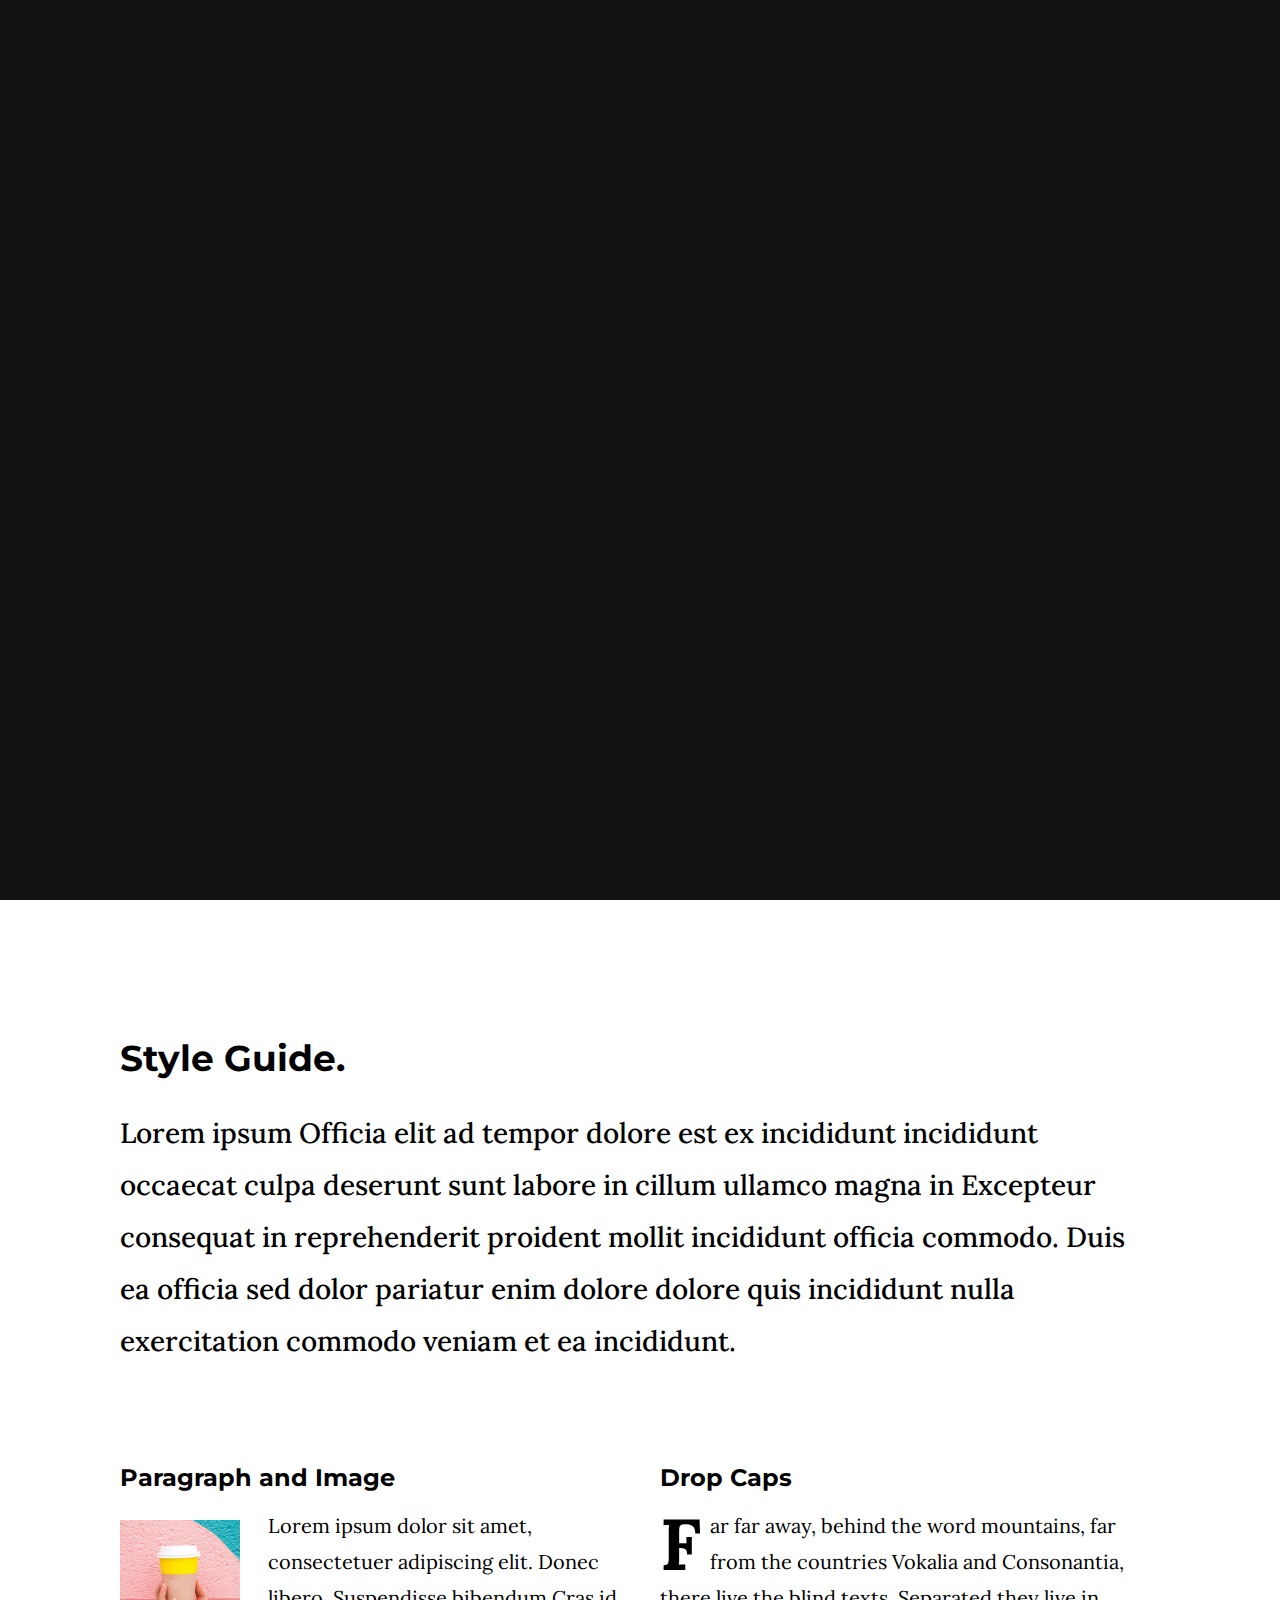
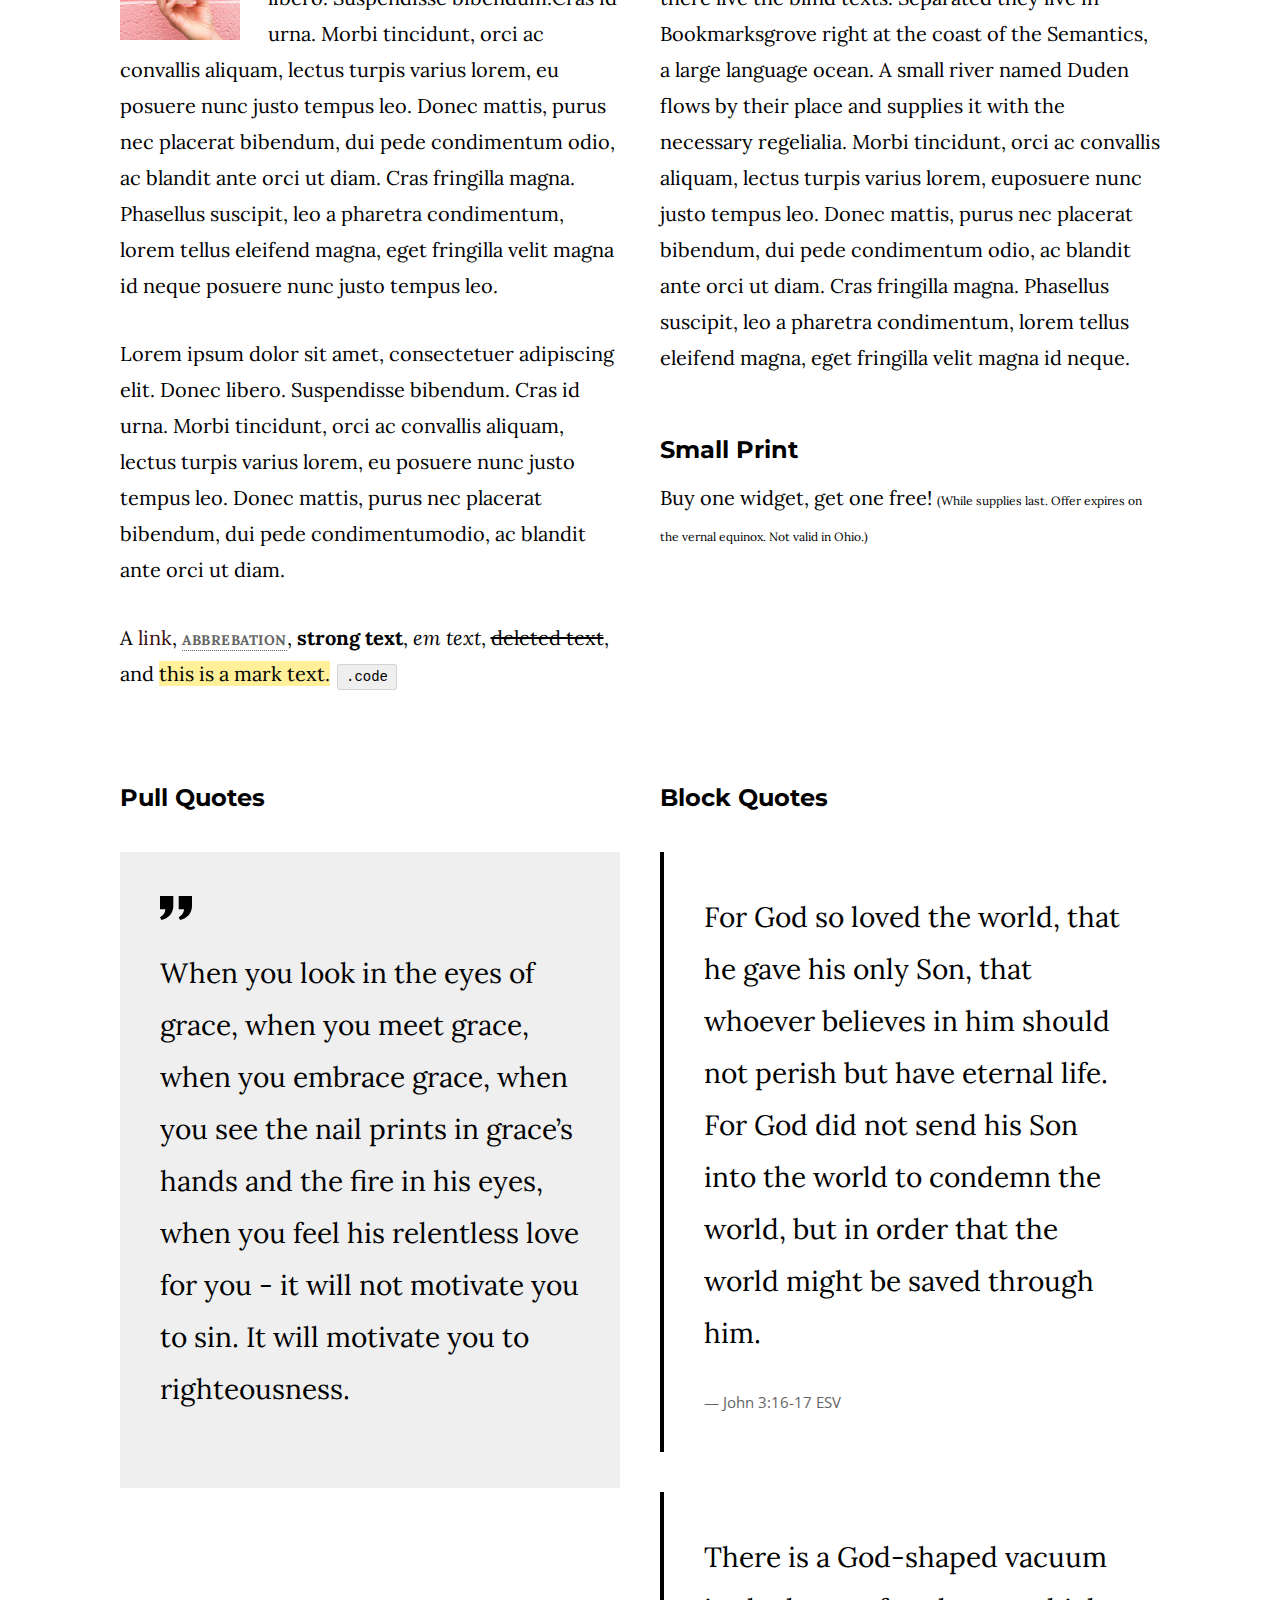
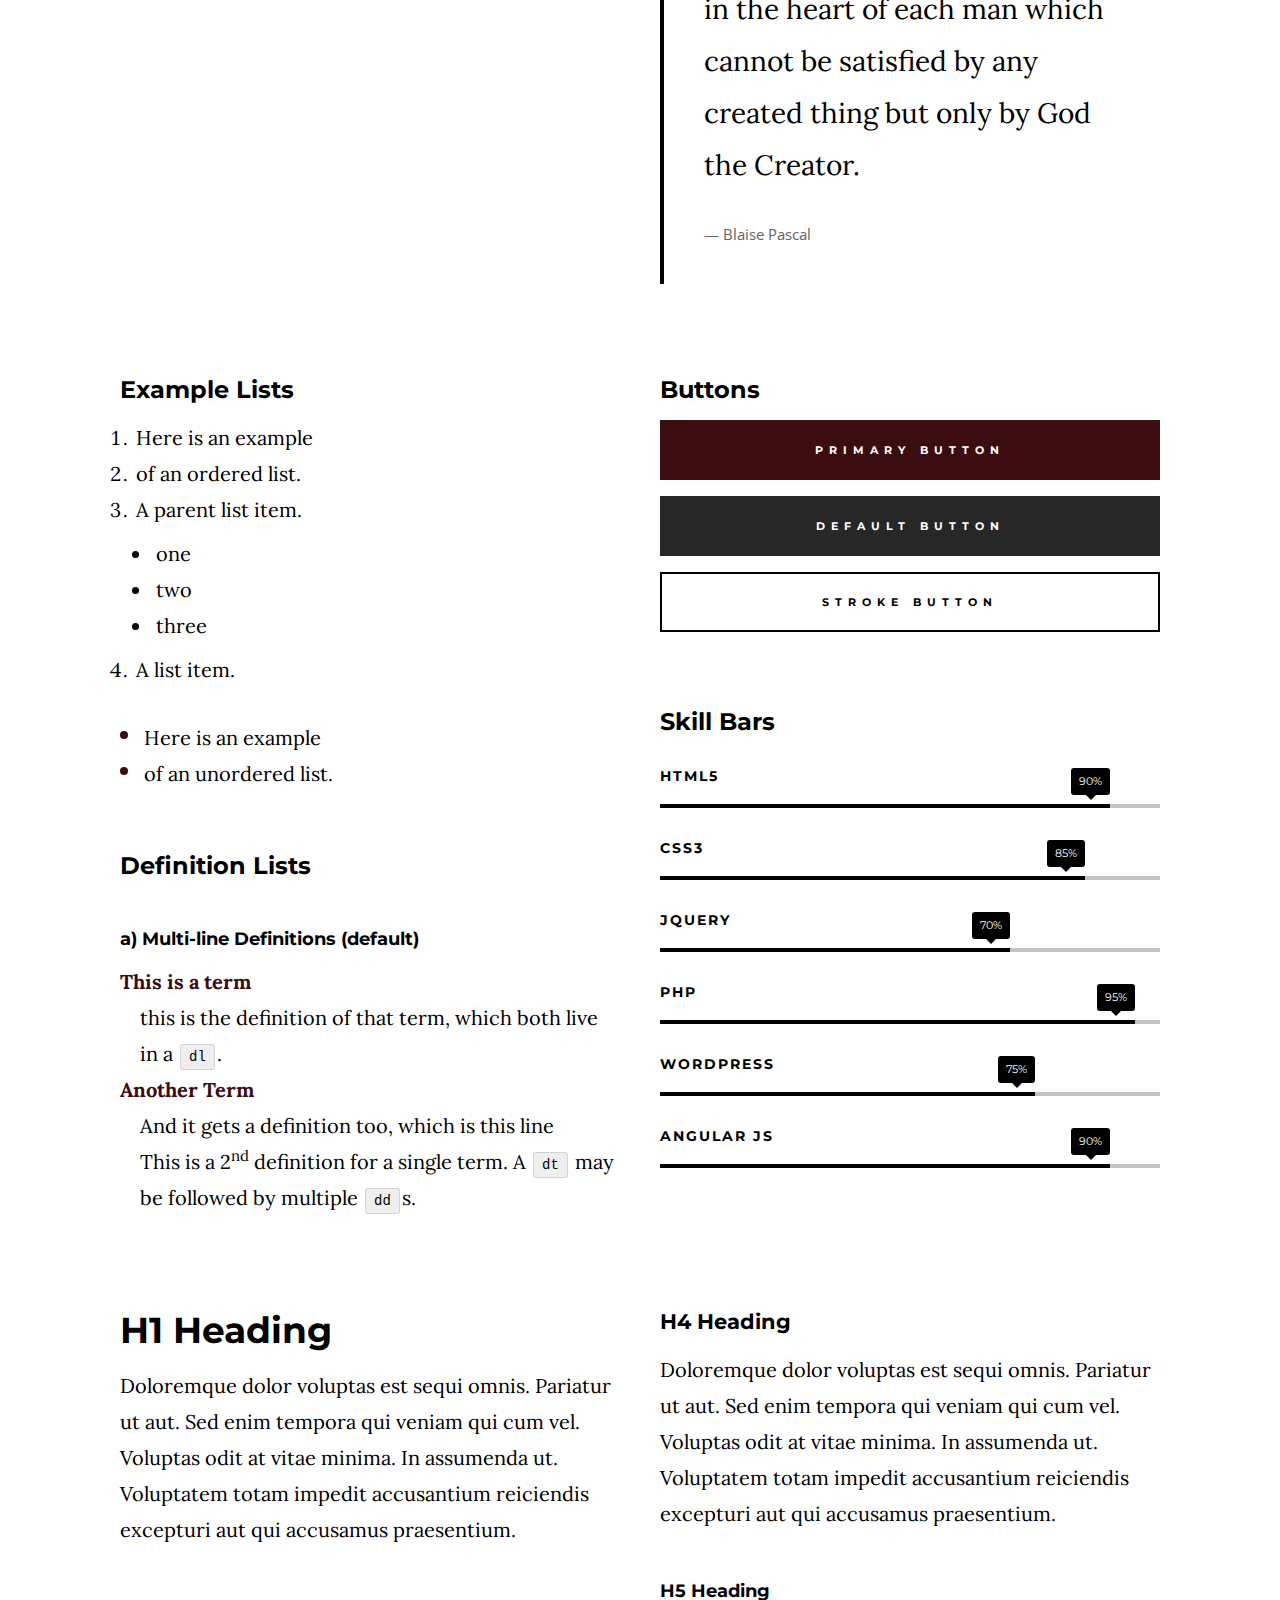
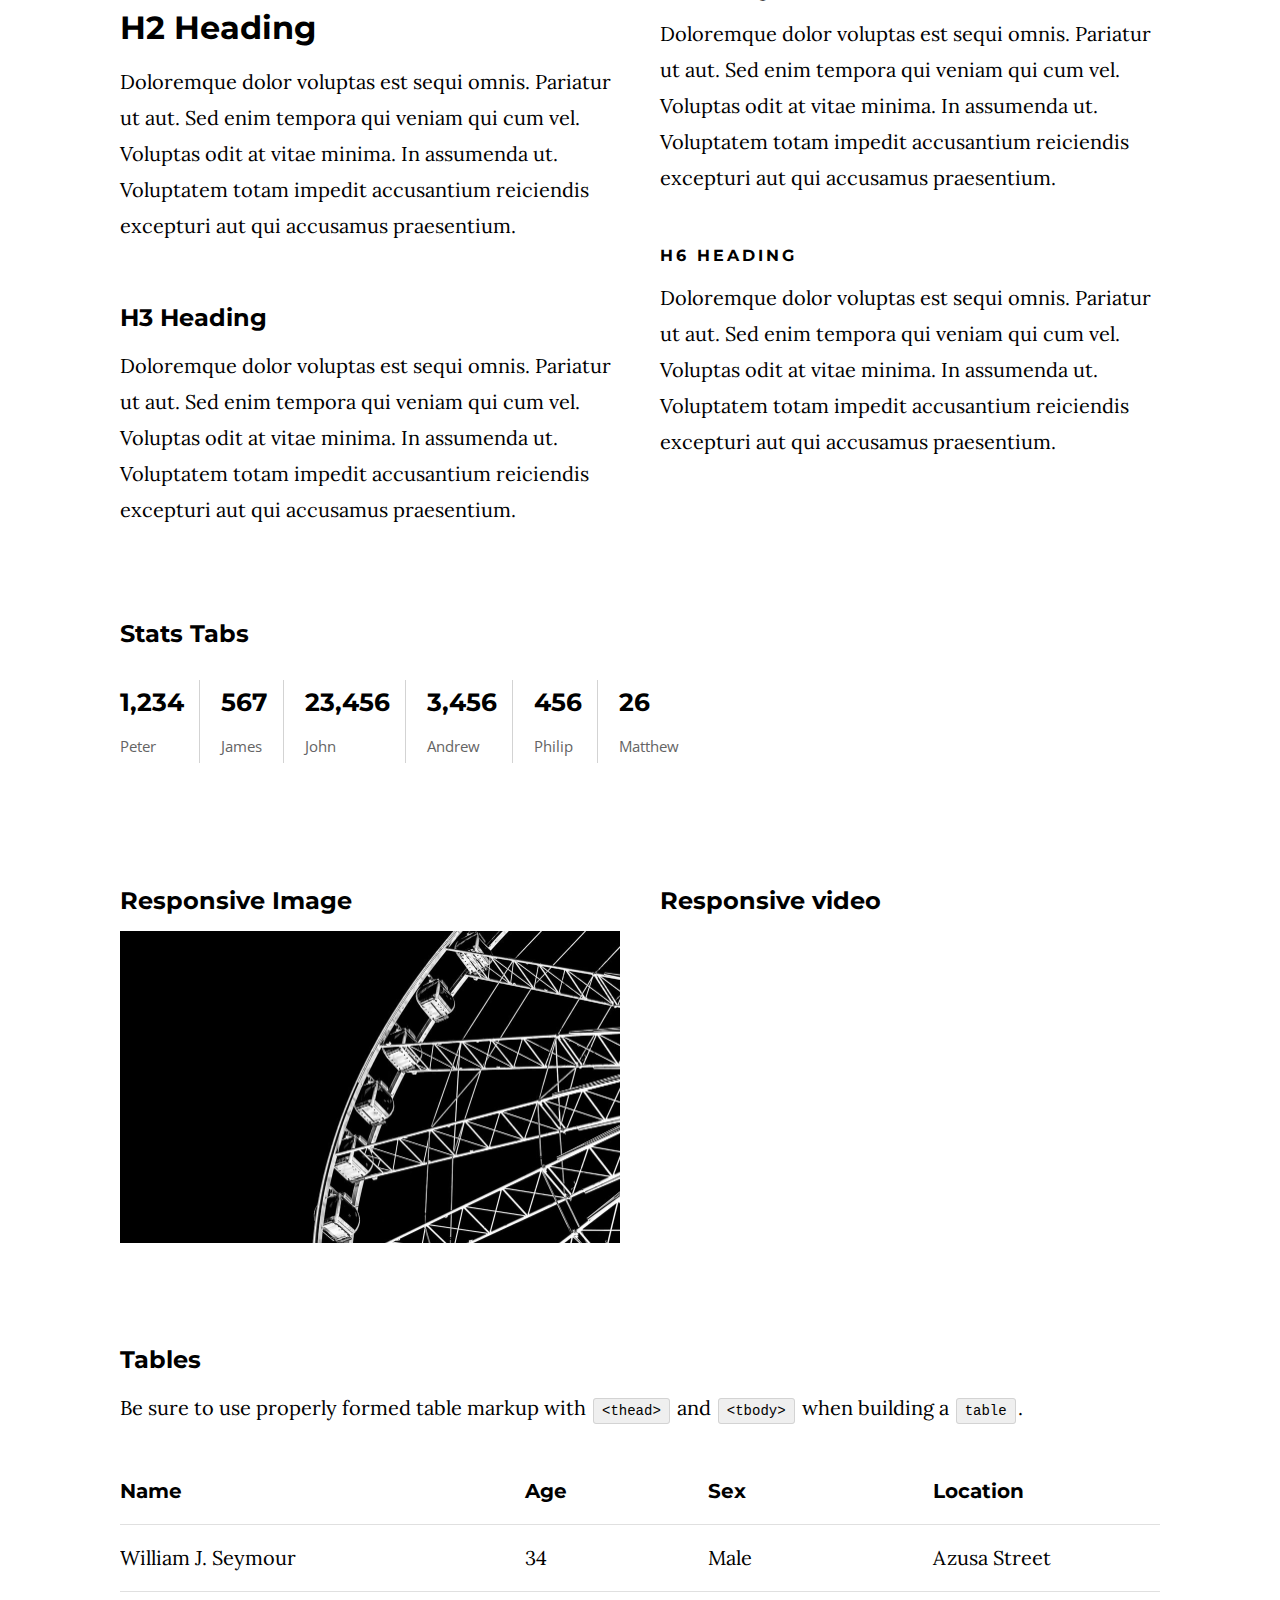
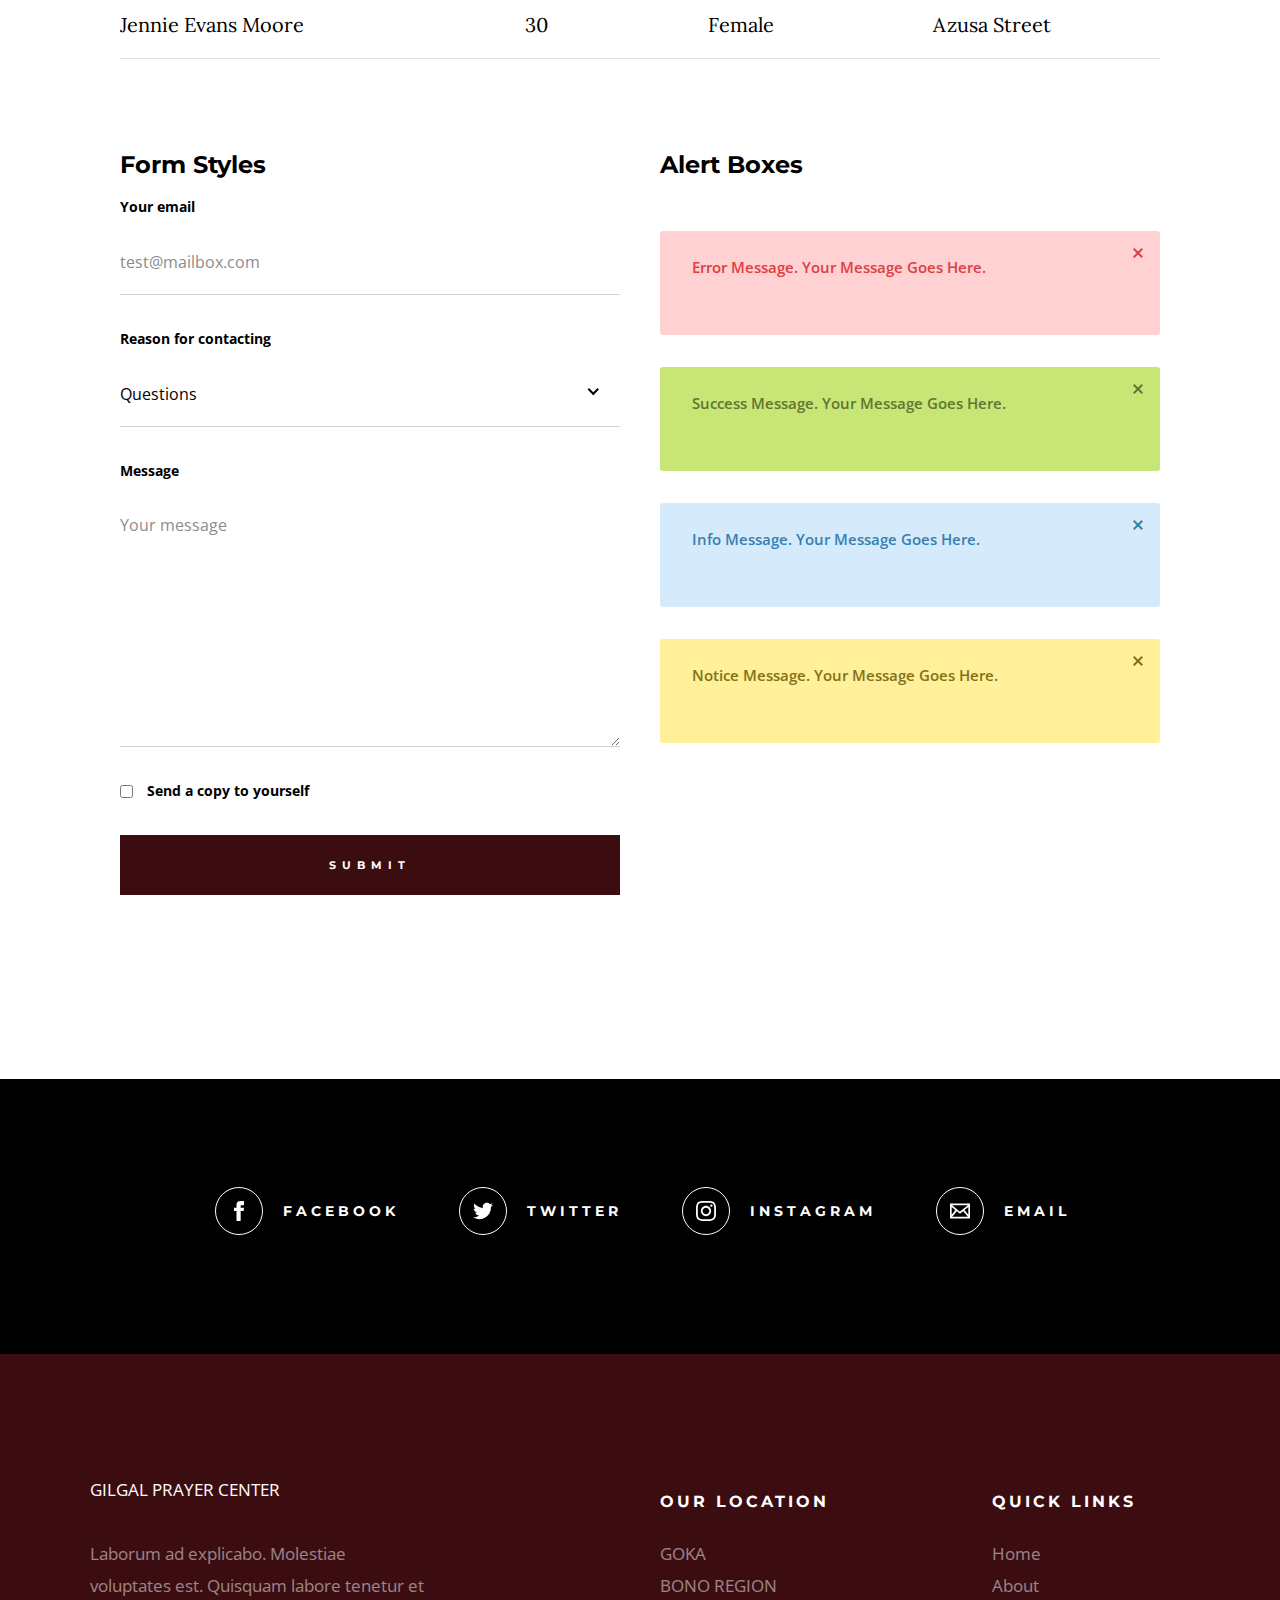
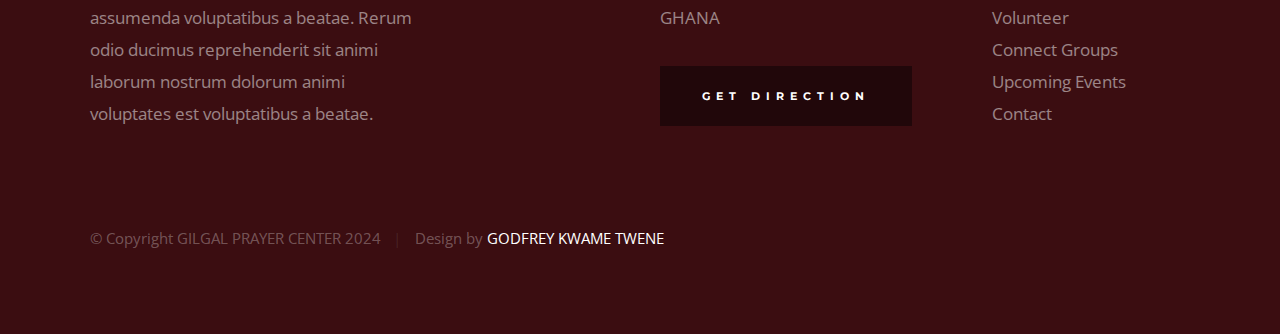
<file: styles.html>
<!DOCTYPE html>
<html class="no-js" lang="en">
<head>

    <!--- basic page needs
    ================================================== -->
    <meta charset="utf-8">
    <title>GILGAL - Style Guide</title>
    <meta name="description" content="">
    <meta name="author" content="">

    <!-- mobile specific metas
    ================================================== -->
    <meta name="viewport" content="width=device-width, initial-scale=1">

    <!-- CSS
    ================================================== -->
    <link rel="stylesheet" href="css/base.css">
    <link rel="stylesheet" href="css/main.css">

    <style type="text/css" media="screen">
        .s-styles { 
            padding-top: 13.6rem;
            padding-bottom: 13.6rem;
            background-color: #ffffff;
        }
    </style>

    <!-- script
    ================================================== -->
    <script src="js/modernizr.js"></script>

    <!-- favicons
    ================================================== -->
    <link rel="apple-touch-icon" sizes="180x180" href="apple-touch-icon.png">
    <link rel="icon" type="image/png" sizes="32x32" href="favicon-32x32.png">
    <link rel="icon" type="image/png" sizes="16x16" href="favicon-16x16.png">
    <link rel="manifest" href="site.webmanifest">

</head>

<body id="top">

    <!-- preloader
    ================================================== -->
    <div id="preloader">
        <div id="loader" class="dots-jump">
            <div></div>
            <div></div>
            <div></div>
        </div>
    </div>


<!-- header
    ================================================== -->
    <header class="s-header">

        <div class="header-logo">
            <a class="site-logo" href="index.html">
                <!-- <img src="images/logo.svg" alt="Homepage"> -->
                <P class="img" style="color: white;">GILGAL PRAYER CENTER</P>
            </a>
        </div>

        <nav class="header-nav-wrap">
            <ul class="header-nav">
                <li class="current"><a href="index.html" title="Home">Home</a></li>
                <li><a href="about.html" title="About">About</a></li>
                <li><a href="events.html" title="Services">Watch Preaching</a></li>
                <li><a href="volunteer.html" title="Volunteer">Volunteer</a></li>
                <li><a href="contact.html" title="Contact us">Contact</a></li>	
            </ul>
        </nav>

        <a class="header-menu-toggle" href="#0"><span>Menu</span></a>

    </header> <!-- end s-header -->


    <!-- hero
    ================================================== -->
    <section class="s-hero" data-parallax="scroll" data-image-src="images/hero-bg-3000.jpg" data-natural-width=3000 data-natural-height=2000 data-position-y=center>

        <div class="hero-left-bar"></div>

        <div class="row hero-content">

            <div class="column large-full hero-content__text">
                <h1>
                    We Exist To <br>
                    Honor God And <br>
                    Make Disciples
                </h1>

                <div class="hero-content__buttons">
                    <a href="events.html" class="btn btn--stroke">Upcoming Events</a>
                    <a href="about.html" class="btn btn--stroke">About Us</a>
                </div>
            </div> <!-- end hero-content__text -->

        </div> <!-- end hero-content -->

        <ul class="hero-social">
            <li class="hero-social__title">Follow Us</li>
            <li>
                <a href="#0" title="">Facebook</a>
            </li>
            <li>
                <a href="#0" title="">YouTube</a>
            </li>
            <li>
                <a href="#0" title="">Instagram</a>
            </li>
        </ul> <!-- end hero-social -->

        <div class="hero-scroll">
            <a href="#styles" class="scroll-link smoothscroll">
                Scroll For More
            </a>
        </div> <!-- end hero-scroll -->

    </section> <!-- end s-hero -->


    <!-- styles
    ================================================== -->
    <section id="styles" class="s-styles page-content">

        <div class="row add-bottom">

            <div class="column large-full">

                <h1 class="display-1">Style Guide.</h1>

                <p class="lead">Lorem ipsum Officia elit ad tempor dolore est ex incididunt incididunt occaecat culpa deserunt 
                sunt labore in cillum ullamco magna in Excepteur consequat in reprehenderit proident mollit incididunt officia commodo.
                Duis ea officia sed dolor pariatur enim dolore dolore quis incididunt nulla exercitation commodo veniam et ea incididunt.
                </p>

            </div>

        </div>

        <div class="row">

            <div class="column large-6 tab-full">

                <h3>Paragraph and Image</h3>

                <p><a href="#"><img width="120" height="120" class="h-pull-left" alt="sample-image" src="images/sample-image.jpg"></a>
                Lorem ipsum dolor sit amet, consectetuer adipiscing elit. Donec libero. Suspendisse bibendum.Cras id urna. Morbi 
                tincidunt, orci ac convallis aliquam, lectus turpis varius lorem, eu posuere nunc justo tempus leo. Donec mattis, 
                purus nec placerat bibendum, dui pede condimentum odio, ac blandit ante orci ut diam. Cras fringilla magna. 
                Phasellus suscipit, leo a pharetra condimentum, lorem tellus eleifend magna, eget fringilla velit magna id 
                neque posuere nunc justo tempus leo. </p>

                <p>
                Lorem ipsum dolor sit amet, consectetuer adipiscing elit. Donec libero. Suspendisse bibendum. Cras id urna. 
                Morbi tincidunt, orci ac convallis aliquam, lectus turpis varius lorem, eu posuere nunc justo tempus leo. 
                Donec mattis, purus nec placerat bibendum, dui pede condimentumodio, ac blandit ante orci ut diam.	
                </p>

                <p>A <a href="#">link</a>,
                <abbr title="this really isn't a very good description">abbrebation</abbr>,
                <strong>strong text</strong>,
                <em>em text</em>,
                <del>deleted text</del>, and
                <mark>this is a mark text.</mark>
                <code>.code</code>
                </p>

            </div>

            <div class="column large-6 tab-full">

                <h3>Drop Caps</h3>

                <p class="drop-cap">Far far away, behind the word mountains, far from the countries Vokalia and Consonantia,
                there live the blind texts. Separated they live in Bookmarksgrove right at the coast of the
                Semantics, a large language ocean. A small river named Duden flows by their place and supplies it with the 
                necessary regelialia. Morbi tincidunt, orci ac convallis aliquam, lectus turpis varius lorem, 
                euposuere nunc justo tempus leo. Donec mattis, purus nec placerat bibendum, dui pede condimentum odio, 
                ac blandit ante orci ut diam. Cras fringilla magna. Phasellus suscipit, leo a pharetra condimentum, 
                lorem tellus eleifend magna, eget fringilla velit magna id neque.
                </p>

                <h3>Small Print</h3>

                <p>Buy one widget, get one free!
                <small>(While supplies last. Offer expires on the vernal equinox. Not valid in Ohio.)</small>
                </p>

            </div>

        </div> <!-- end row -->

        <div class="row">

            <div class="column large-6 tab-full">

                <h3>Pull Quotes</h3>

                <aside class="pull-quote">
                    <blockquote>
                    <p>
                    When you look in the eyes of grace, when you meet grace, 
                    when you embrace grace, when you see the nail prints in 
                    grace’s hands and the fire in his eyes, when you feel his 
                    relentless love for you - it will not motivate you to sin. 
                    It will motivate you to righteousness.
                    </p>
                    </blockquote>
                </aside>

            </div>

            <div class="column large-6 tab-full">

                <h3>Block Quotes</h3>

                <blockquote cite="http://where-i-got-my-info-from.com">
                    <p>
                    For God so loved the world, that he gave his only Son, that whoever believes in 
                    him should not perish but have eternal life. For God did not send his Son into 
                    the world to condemn the world, but in order that the world might be 
                    saved through him.
                    </p>
                    <cite>
                        <a href="#0">John 3:16-17 ESV</a>
                    </cite>
                </blockquote>

                <blockquote>
                <p>There is a God-shaped vacuum in the heart of each man which cannot be satisfied 
                by any created thing but only by God the Creator.</p>
                <cite>Blaise Pascal</cite>
                </blockquote>

            </div>

        </div> <!-- end row -->

        <div class="row half-bottom">

            <div class="column large-6 tab-full">

                <h3>Example Lists</h3>

                <ol>
                    <li>Here is an example</li>
                    <li>of an ordered list.</li>
                    <li>A parent list item.
                        <ul>
                            <li>one</li>
                            <li>two</li>
                            <li>three</li>
                        </ul>
                        </li>
                        <li>A list item.</li>
                    </ol>

                <ul class="disc">
                    <li>Here is an example</li>
                    <li>of an unordered list.</li>
                </ul>

                <h3>Definition Lists</h3>

                <h5>a) Multi-line Definitions (default) </h5>

                <dl>
                    <dt><strong>This is a term</strong></dt>
                        <dd>this is the definition of that term, which both live in a <code>dl</code>.</dd>
                    <dt><strong>Another Term</strong></dt>
                        <dd>And it gets a definition too, which is this line</dd>
                        <dd>This is a 2<sup>nd</sup> definition for a single term. A <code>dt</code> may be followed by multiple <code>dd</code>s.</dd>
                </dl>

            </div>

            <div class="column large-6 tab-full">

                <h3>Buttons</h3>

                <p>
                    <a class="btn btn--primary h-full-width" href="#0">Primary Button</a>
                    <a class="btn h-full-width" href="#0">Default Button</a>
                    <a class="btn btn--stroke h-full-width" href="#0">Stroke Button</a>
                </p>

                <h3>Skill Bars</h3>
                
                <ul class="skill-bars">
                    <li>
                    <div class="progress percent90"><span>90%</span></div>
                    <strong>HTML5</strong>
                    </li>
                    <li>
                    <div class="progress percent85"><span>85%</span></div>
                    <strong>CSS3</strong>
                    </li>
                    <li>
                    <div class="progress percent70"><span>70%</span></div>
                    <strong>JQuery</strong>
                    </li>
                    <li>
                    <div class="progress percent95"><span>95%</span></div>
                    <strong>PHP</strong>
                    </li>
                    <li>
                    <div class="progress percent75"><span>75%</span></div>
                    <strong>Wordpress</strong>
                    </li>
                    <li>
                    <div class="progress percent90"><span>90%</span></div>
                    <strong>Angular JS</strong>
                    </li>
                </ul>

            </div>

        </div> <!-- end row -->

        <div class="row half-bottom">

            <div class="column large-6 tab-full">
                    
                <h1>H1 Heading</h1>
                <p>Doloremque dolor voluptas est sequi omnis. Pariatur ut aut. Sed enim tempora qui veniam qui cum vel. 
                Voluptas odit at vitae minima. In assumenda ut. Voluptatem totam impedit accusantium reiciendis excepturi aut qui accusamus praesentium.</p>

                <h2>H2 Heading</h2>
                <p>Doloremque dolor voluptas est sequi omnis. Pariatur ut aut. Sed enim tempora qui veniam qui cum vel. 
                Voluptas odit at vitae minima. In assumenda ut. Voluptatem totam impedit accusantium reiciendis excepturi aut qui accusamus praesentium.</p>

                <h3>H3 Heading</h3>
                <p>Doloremque dolor voluptas est sequi omnis. Pariatur ut aut. Sed enim tempora qui veniam qui cum vel. 
                Voluptas odit at vitae minima. In assumenda ut. Voluptatem totam impedit accusantium reiciendis excepturi aut qui accusamus praesentium.</p>

            </div>

            <div class="column large-6 tab-full">
                    
                <h4>H4 Heading</h4>
                <p>Doloremque dolor voluptas est sequi omnis. Pariatur ut aut. Sed enim tempora qui veniam qui cum vel. 
                Voluptas odit at vitae minima. In assumenda ut. Voluptatem totam impedit accusantium reiciendis excepturi aut qui accusamus praesentium.</p>

                <h5>H5 Heading</h5>
                <p>Doloremque dolor voluptas est sequi omnis. Pariatur ut aut. Sed enim tempora qui veniam qui cum vel. 
                Voluptas odit at vitae minima. In assumenda ut. Voluptatem totam impedit accusantium reiciendis excepturi aut qui accusamus praesentium.</p>

                <h6>H6 Heading</h6>
                <p>Doloremque dolor voluptas est sequi omnis. Pariatur ut aut. Sed enim tempora qui veniam qui cum vel. 
                Voluptas odit at vitae minima. In assumenda ut. Voluptatem totam impedit accusantium reiciendis excepturi aut qui accusamus praesentium.</p>

            </div>

        </div> <!-- end row -->

        <div class="row half-bottom">

            <div class="column large-full">

                <h3>Stats Tabs</h3>

                <ul class="stats-tabs">
                    <li><a href="#">1,234 <em>Peter</em></a></li>
                    <li><a href="#">567 <em>James</em></a></li>
                    <li><a href="#">23,456 <em>John</em></a></li>
                    <li><a href="#">3,456 <em>Andrew</em></a></li>
                    <li><a href="#">456 <em>Philip</em></a></li>
                    <li><a href="#">26 <em>Matthew</em></a></li>
                </ul>

            </div>

        </div> <!-- end row -->

        <div class="row half-bottom">

            <div class="column large-6 tab-full">

                <h3>Responsive Image</h3>
                <p><img src="images/wheel-500.jpg" 
                    srcset="images/wheel-1000.jpg 1000w, 
                    images/wheel-500.jpg 500w" 
                    sizes="(max-width: 1000px) 100vw, 1000px" alt="">
                </p>

            </div>

            <div class="column large-6 tab-full">

                <h3>Responsive video</h3>

                <div class="video-container">
                <iframe src="https://player.vimeo.com/video/14592941?color=00a650&title=0&byline=0&portrait=0" width="500" height="281" frameborder="0" webkitallowfullscreen mozallowfullscreen allowfullscreen></iframe> 
                </div>

            </div>
            
        </div> <!-- end row -->

        <div class="row add-bottom">

            <div class="column large-full">

                <h3>Tables</h3>
                <p>Be sure to use properly formed table markup with <code>&lt;thead&gt;</code> and <code>&lt;tbody&gt;</code> when building a <code>table</code>.</p>

                <div class="table-responsive">

                    <table>
                            <thead>
                            <tr>
                                <th>Name</th>
                                <th>Age</th>
                                <th>Sex</th>
                                <th>Location</th>
                            </tr>
                            </thead>
                            <tbody>
                            <tr>
                                <td>William J. Seymour</td>
                                <td>34</td>
                                <td>Male</td>
                                <td>Azusa Street</td>
                            </tr>
                            <tr>
                                <td>Jennie Evans Moore</td>
                                <td>30</td>
                                <td>Female</td>
                                <td>Azusa Street</td>
                            </tr>
                            </tbody>
                    </table>

                </div>

            </div>
            
        </div> <!-- end row -->

        <div class="row">

            <div class="column large-6 tab-full">

                <h3>Form Styles</h3>

                <form>
                    <div>
                        <label for="sampleInput">Your email</label>
                        <input class="h-full-width" type="email" placeholder="test@mailbox.com" id="sampleInput">
                    </div>
                    <div>
                        <label for="sampleRecipientInput">Reason for contacting</label>
                        <div class="ss-custom-select">
                            <select class="h-full-width" id="sampleRecipientInput">
                                <option value="Option 1">Questions</option>
                                <option value="Option 2">Report</option>
                                <option value="Option 3">Others</option>
                            </select>
                        </div>
                    </div>
                    
                    <label for="exampleMessage">Message</label>
                    <textarea class="h-full-width" placeholder="Your message" id="exampleMessage"></textarea>

                    <label class="h-add-bottom">
                        <input type="checkbox">
                        <span class="label-text">Send a copy to yourself</span>
                    </label>
                
                    <input class="btn--primary h-full-width" type="submit" value="Submit">
                </form>

            </div>

            <div class="column large-6 tab-full">

                <h3>Alert Boxes</h3>

                <br>
                
                <div class="alert-box alert-box--error hideit">
                    <p>Error Message. Your Message Goes Here.</p>
                    <i class="fa fa-times alert-box__close" aria-hidden="true"></i>
                </div><!-- end error -->
                        
                <div class="alert-box alert-box--success hideit">
                    <p>Success Message. Your Message Goes Here.</p>
                    <i class="fa fa-times alert-box__close" aria-hidden="true"></i>
                </div><!-- end success -->
                        
                <div class="alert-box alert-box--info hideit">
                    <p>Info Message. Your Message Goes Here.</p>
                    <i class="fa fa-times alert-box__close" aria-hidden="true"></i>
                </div><!-- end info -->
                        
                <div class="alert-box alert-box--notice hideit">
                    <p>Notice Message. Your Message Goes Here.</p>
                    <i class="fa fa-times alert-box__close" aria-hidden="true"></i>
                </div><!-- end notice -->
            
            </div>

        </div> <!-- end row -->


    </section> <!-- end s-styles -->


    <!-- Social
    ================================================== -->
    <section class="s-social">
            
        <div class="row social-content">
            <div class="column">
                <ul class="social-list">
                    <li class="social-list__item">
                        <a href="#0" title="">
                            <span class="social-list__icon social-list__icon--facebook"></span>
                            <span class="social-list__text">Facebook</span>
                        </a>
                    </li>
                    <li class="social-list__item">
                        <a href="#0" title="">
                            <span class="social-list__icon social-list__icon--twitter"></span>
                            <span class="social-list__text">Twitter</span>
                        </a>
                    </li>
                    <li class="social-list__item">
                        <a href="#0" title="">
                            <span class="social-list__icon social-list__icon--instagram"></span>
                            <span class="social-list__text">Instagram</span>
                        </a>
                    </li>
                    <li class="social-list__item">
                        <a href="#0" title="">
                            <span class="social-list__icon social-list__icon--email"></span>
                            <span class="social-list__text">Email</span>
                        </a>
                    </li>
                </ul>
            </div>
        </div> <!-- end social-content -->

    </section> <!-- end s-social -->


   <!-- footer
    ================================================== -->
    <footer class="s-footer">

        <div class="row footer-top">
            <div class="column large-4 medium-5 tab-full">
                <div class="footer-logo">
                    <a class="site-footer-logo" href="index.html">
                        <!-- <img src="images/logo.svg" alt="Homepage"> -->
                        <p>GILGAL PRAYER CENTER</p>
                    </a>
                </div>  <!-- footer-logo -->
                <p>
                Laborum ad explicabo. Molestiae voluptates est. Quisquam labore tenetur 
                et assumenda voluptatibus a beatae. Rerum odio ducimus reprehenderit 
                sit animi laborum nostrum dolorum animi voluptates est voluptatibus a beatae. 
                </p>
            </div>
            <div class="column large-half tab-full">
                <div class="row">
                    <div class="column large-7 medium-full">
                        <h4 class="h6">Our Location</h4>
                        <p>
                        GOKA <br>
                        BONO REGION <br>
                        GHANA
                        </p>
        
                        <p>
                        <a href="https://goo.gl/maps/bc7C7eYtSmnNs6216" target="_blank" class="btn btn--footer">Get Direction</a>
                        </p>
                    </div>
                    <div class="column large-5 medium-full">
                        <h4 class="h6">Quick Links</h4>
                        <ul class="footer-list">
                            <li><a href="index.html">Home</a></li>
                            <li><a href="about.html">About</a></li>
                            <li><a href="volunteer.html">Volunteer</a></li>
                            <li><a href="connect-group.html">Connect Groups</a></li>
                            <li><a href="events.html">Upcoming Events</a></li>
                            <li><a href="contact.html">Contact</a></li>
                        </ul>
                    </div>
                </div>
            </div>
        </div> <!-- end footer-top -->

        <div class="row footer-bottom">
            <div class="column ss-copyright">
                <span>© Copyright GILGAL PRAYER CENTER 2024</span> 
                <span>Design by <a href="#">GODFREY KWAME TWENE</a></span>
            </div>
        </div> <!-- footer-bottom -->

        <div class="ss-go-top">
            <a class="smoothscroll" title="Back to Top" href="#top">
                <svg xmlns="http://www.w3.org/2000/svg" width="24" height="24" viewBox="0 0 24 24"><path d="M12 0l8 9h-6v15h-4v-15h-6z"/></svg>
            </a>
        </div> <!-- ss-go-top -->

    </footer> <!-- end s-footer -->


    <!-- Java Script
    ================================================== -->
    <script src="js/jquery-3.2.1.min.js"></script>
    <script src="js/plugins.js"></script>
    <script src="js/main.js"></script>

</body>
</file>
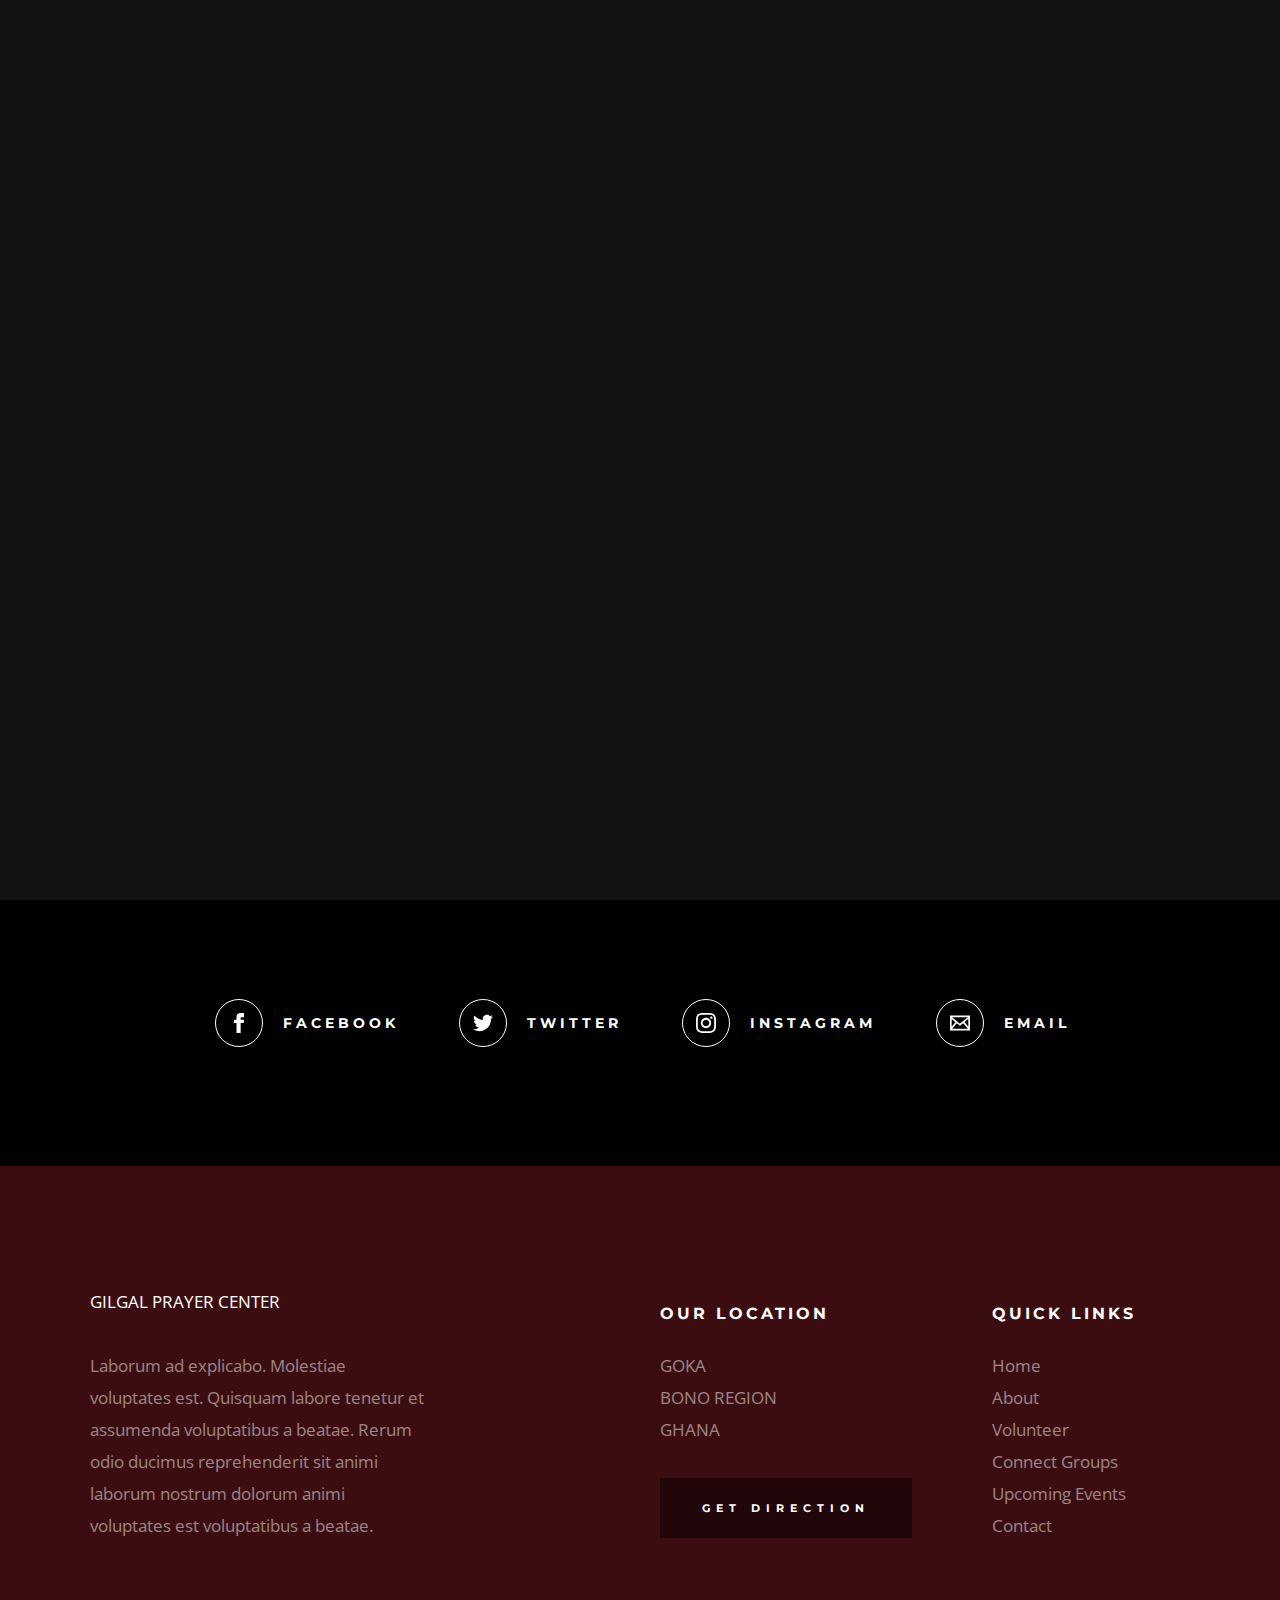
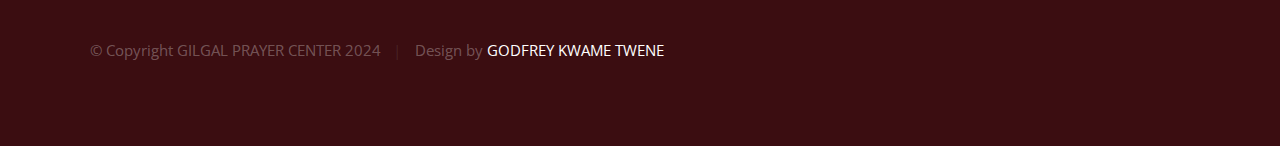
<file: volunteer.html>
<!DOCTYPE html>
<html class="no-js" lang="en">
<head>

    <!--- basic page needs
    ================================================== -->
    <meta charset="utf-8">
    <title>GILGAL - Volunteer</title>
    <meta name="description" content="">
    <meta name="author" content="">

    <!-- mobile specific metas
    ================================================== -->
    <meta name="viewport" content="width=device-width, initial-scale=1">

    <!-- CSS
    ================================================== -->
    <link rel="stylesheet" href="css/base.css">
    <link rel="stylesheet" href="css/main.css">

    <!-- script
    ================================================== -->
    <script src="js/modernizr.js"></script>

    <!-- favicons
    ================================================== -->
    <link rel="apple-touch-icon" sizes="180x180" href="apple-touch-icon.png">
    <link rel="icon" type="image/png" sizes="32x32" href="favicon-32x32.png">
    <link rel="icon" type="image/png" sizes="16x16" href="favicon-16x16.png">
    <link rel="manifest" href="site.webmanifest">

    <style>
        body {
            font-family: Arial, sans-serif;
            margin: 0;
            padding: 0;
            background-color: #f0f0f0;
        }
        .container {
            max-width: 1200px;
            margin: 20px auto;
            padding: 20px;
            background-color: #fff;
            border-radius: 8px;
            box-shadow: 0 0 10px rgba(0,0,0,0.1);
        }
        h1, h2 {
            text-align: center;
            color: #333;
        }
        .gallery {
            display: grid;
            grid-template-columns: repeat(auto-fit, minmax(250px, 1fr));
            gap: 20px;
            margin-top: 20px;
        }
        .gallery-item {
            overflow: hidden;
            border-radius: 8px;
            box-shadow: 0 0 5px rgba(0,0,0,0.1);
            cursor: pointer;
            transition: transform 0.2s ease-in-out;
            position: relative;
        }
        .gallery-item:hover {
            transform: scale(1.05);
        }
        .gallery-item img {
            width: 100%;
            height: 200px; /* Fixed height */
            object-fit: cover; /* Maintain aspect ratio and cover container */
            display: block;
            border-radius: 8px;
        }
        .video-info {
            text-align: center;
            padding: 10px 0;
        }
        .video-title {
            font-size: 16px;
            font-weight: bold;
        }
        .video-description {
            font-size: 14px;
            color: #555;
        }
        .modal {
            display: none;
            position: fixed;
            z-index: 999;
            padding-top: 50px;
            left: 0;
            top: 0;
            width: 100%;
            height: 100%;
            overflow: auto;
            background-color: rgba(0, 0, 0, 0.9);
            justify-content: center;
            align-items: center;
        }
        .modal-content {
            position: relative;
            width: 80%;
            max-width: 800px;
            background-color: #fff;
            border-radius: 8px;
            box-shadow: 0 0 20px rgba(0,0,0,0.2);
            text-align: center;
            overflow: hidden;
            max-height: 80vh; /* Maximum height of modal content */
        }
        .close {
            position: absolute;
            top: 10px;
            right: 10px;
            font-size: 24px;
            color: #aaa;
            cursor: pointer;
        }
        video {
            width: 100%;
            height: auto;
            max-height: 60vh; /* Maximum height of video */
            display: block;
        }
        .pagination {
            text-align: center;
            margin-top: 20px;
        }
        .pagination button {
            background-color: #4CAF50;
            color: white;
            border: none;
            cursor: pointer;
            padding: 10px 20px;
            margin: 0 5px;
            border-radius: 5px;
        }
        .pagination button.active {
            background-color: #45a049;
        }
        @media screen and (max-width: 768px) {
            .gallery {
                grid-template-columns: repeat(auto-fit, minmax(150px, 1fr));
                gap: 10px;
            }
            .modal-content {
                width: 90%;
            }
        }
    </style>

</head>

<body id="top">

    <!-- preloader
    ================================================== -->
    <div id="preloader">
        <div id="loader" class="dots-jump">
            <div></div>
            <div></div>
            <div></div>
        </div>
    </div>


<!-- header
    ================================================== -->
    <header class="s-header">

        <div class="header-logo">
            <a class="site-logo" href="index.html">
                <!-- <img src="images/logo.svg" alt="Homepage"> -->
                <P class="img" style="color: white;">GILGAL PRAYER CENTER</P>
            </a>
        </div>

        <nav class="header-nav-wrap">
            <ul class="header-nav">
                <li class="current"><a href="index.html" title="Home">Home</a></li>
                <li><a href="about.html" title="About">About</a></li>
                <li><a href="events.html" title="Services">Watch Preaching</a></li>
                <li><a href="volunteer.html" title="Volunteer">Volunteer</a></li>
                <li><a href="contact.html" title="Contact us">Contact</a></li>	
            </ul>
        </nav>

        <a class="header-menu-toggle" href="#0"><span>Menu</span></a>

    </header> <!-- end s-header -->


    <!-- page header
    ================================================== -->
    <section class="page-header page-header--volunteer">

        <div class="gradient-overlay"></div>
        <div class="row page-header__content">
            <div class="column">
                <h1>Volunteer Activities at Our Church</h1>
            </div>
        </div>

    </section> <!-- end pageheader -->


    <!-- page content
    ================================================== -->
     <div class="container">
        <h1>Volunteer Activities at Our Church</h1>
        <div class="gallery">
            <div class="gallery-item" onclick="openModal('videos/volunteer/volunteer.mp4')">
                <img src="videos/volunteer/thumbnail/volunteer-1.jpeg" alt="Video Thumbnail 1">
                <div class="video-info">
                    <div class="video-title">Volunteer</div>
                    <div class="video-description">Community Service</div>
                </div>
                
            </div>
            <div class="gallery-item" onclick="openModal('videos/volunteer/volunteer2.mp4')">
                <img src="videos/volunteer/thumbnail/volunteer-2.jpeg" alt="Video Thumbnail 2">
                <div class="video-info">
                    <div class="video-title">Volunteering</div>
                    <div class="video-description">Community Service</div>
                </div>
            </div>
            <!-- Add more video thumbnails as needed -->
        </div>
    </div>

    <!-- Video Modal -->
    <div id="videoModal" class="modal">
        <div class="modal-content">
            <span class="close" onclick="closeModal()">&times;</span>
            <video id="modalVideo" controls>
                <source id="modalVideoSource" src="" type="video/mp4">
                Your browser does not support the video tag.
            </video>
        </div>
    </div>


    



    <!-- Social
    ================================================== -->
    <section class="s-social">
            
        <div class="row social-content">
            <div class="column">
                <ul class="social-list">
                    <li class="social-list__item">
                        <a href="#0" title="">
                            <span class="social-list__icon social-list__icon--facebook"></span>
                            <span class="social-list__text">Facebook</span>
                        </a>
                    </li>
                    <li class="social-list__item">
                        <a href="#0" title="">
                            <span class="social-list__icon social-list__icon--twitter"></span>
                            <span class="social-list__text">Twitter</span>
                        </a>
                    </li>
                    <li class="social-list__item">
                        <a href="#0" title="">
                            <span class="social-list__icon social-list__icon--instagram"></span>
                            <span class="social-list__text">Instagram</span>
                        </a>
                    </li>
                    <li class="social-list__item">
                        <a href="#0" title="">
                            <span class="social-list__icon social-list__icon--email"></span>
                            <span class="social-list__text">Email</span>
                        </a>
                    </li>
                </ul>
            </div>
        </div> <!-- end social-content -->

    </section> <!-- end s-social -->


   <!-- footer
    ================================================== -->
    <footer class="s-footer">

        <div class="row footer-top">
            <div class="column large-4 medium-5 tab-full">
                <div class="footer-logo">
                    <a class="site-footer-logo" href="index.html">
                        <!-- <img src="images/logo.svg" alt="Homepage"> -->
                        <p>GILGAL PRAYER CENTER</p>
                    </a>
                </div>  <!-- footer-logo -->
                <p>
                Laborum ad explicabo. Molestiae voluptates est. Quisquam labore tenetur 
                et assumenda voluptatibus a beatae. Rerum odio ducimus reprehenderit 
                sit animi laborum nostrum dolorum animi voluptates est voluptatibus a beatae. 
                </p>
            </div>
            <div class="column large-half tab-full">
                <div class="row">
                    <div class="column large-7 medium-full">
                        <h4 class="h6">Our Location</h4>
                        <p>
                        GOKA <br>
                        BONO REGION <br>
                        GHANA
                        </p>
        
                        <p>
                        <a href="https://goo.gl/maps/bc7C7eYtSmnNs6216" target="_blank" class="btn btn--footer">Get Direction</a>
                        </p>
                    </div>
                    <div class="column large-5 medium-full">
                        <h4 class="h6">Quick Links</h4>
                        <ul class="footer-list">
                            <li><a href="index.html">Home</a></li>
                            <li><a href="about.html">About</a></li>
                            <li><a href="volunteer.html">Volunteer</a></li>
                            <li><a href="connect-group.html">Connect Groups</a></li>
                            <li><a href="events.html">Upcoming Events</a></li>
                            <li><a href="contact.html">Contact</a></li>
                        </ul>
                    </div>
                </div>
            </div>
        </div> <!-- end footer-top -->

        <div class="row footer-bottom">
            <div class="column ss-copyright">
                <span>© Copyright GILGAL PRAYER CENTER 2024</span> 
                <span>Design by <a href="#">GODFREY KWAME TWENE</a></span>
            </div>
        </div> <!-- footer-bottom -->

        <div class="ss-go-top">
            <a class="smoothscroll" title="Back to Top" href="#top">
                <svg xmlns="http://www.w3.org/2000/svg" width="24" height="24" viewBox="0 0 24 24"><path d="M12 0l8 9h-6v15h-4v-15h-6z"/></svg>
            </a>
        </div> <!-- ss-go-top -->

    </footer> <!-- end s-footer -->


    <!-- Java Script
    ================================================== -->
    <script src="js/jquery-3.2.1.min.js"></script>
    <script src="js/plugins.js"></script>
    <script src="js/main.js"></script>

    <script>
        function openModal(videoSrc) {
            var modal = document.getElementById('videoModal');
            var video = document.getElementById('modalVideoSource');
            video.src = videoSrc;
            modal.style.display = 'flex';
            document.getElementById('modalVideo').load();
        }

        function closeModal() {
            var modal = document.getElementById('videoModal');
            var video = document.getElementById('modalVideoSource');
            video.src = '';
            modal.style.display = 'none';
        }

        // Close the modal when clicking outside the modal content
        window.onclick = function(event) {
            var modal = document.getElementById('videoModal');
            if (event.target == modal) {
                closeModal();
            }
        };
    </script>

</body>
</file>
<file: css/base.css>
/* =================================================================== 
 *  Hesed Base Stylesheet
 *  Ver. 1.0.0
 *  07-25-2019
 *  ------------------------------------------------------------------
 *
 *  TOC:
 *	# imports 
 *	# normalize
 *	# grid v2.1.0
 *	# block grids
 *	# MISC
 *
 * =================================================================== */

/* ===================================================================
 * # imports 
 *
 * ------------------------------------------------------------------- */
@import url("https://fonts.googleapis.com/css?family=Montserrat:400,500,600,700|Open+Sans:300,400,500,600,700|Lora:400,400i,700,700i&display=swap");


/* ==========================================================================
 * # normalize
 * normalize.css v8.0.1 | MIT License |
 * github.com/necolas/normalize.css
 *
 * -------------------------------------------------------------------------- */

/* ------------------------------------------------------------------- 
 * ## document
 * ------------------------------------------------------------------- */

/* 1. Correct the line height in all browsers.
 * 2. Prevent adjustments of font size after orientation changes in iOS.*/
html {
	line-height: 1.15;  /* 1 */
	-webkit-text-size-adjust: 100%;  /* 2 */
}

/* ------------------------------------------------------------------- 
 * ## sections
 * ------------------------------------------------------------------- */

/* Remove the margin in all browsers. */
body {
	margin: 0;
}

/* Render the `main` element consistently in IE. */
main {
	display: block;
}

/* Correct the font size and margin on `h1` elements within `section` and
 * `article` contexts in Chrome, Firefox, and Safari. */
h1 {
	font-size: 2em;
	margin: 0.67em 0;
}

/* ------------------------------------------------------------------- 
 * ## grouping
 * ------------------------------------------------------------------- */

/* 1. Add the correct box sizing in Firefox.
 * 2. Show the overflow in Edge and IE. */
hr {
	box-sizing: content-box;  /* 1 */
	height: 0;  /* 1 */
	overflow: visible;  /* 2 */
}

/* 1. Correct the inheritance and scaling of font size in all browsers.
 * 2. Correct the odd `em` font sizing in all browsers. */
pre {
	font-family: monospace, monospace;  /* 1 */
	font-size: 1em;  /* 2 */
}

/* ------------------------------------------------------------------- 
 * ## text-level semantics
 * ------------------------------------------------------------------- */

/* Remove the gray background on active links in IE 10. */
a {
	background-color: transparent;
}

/* 1. Remove the bottom border in Chrome 57-
 * 2. Add the correct text decoration in Chrome, Edge, IE, Opera, and Safari. */
abbr[title] {
	border-bottom: none;  /* 1 */
	text-decoration: underline;  /* 2 */
	text-decoration: underline dotted;  /* 2 */
}

/* Add the correct font weight in Chrome, Edge, and Safari. */
b,
strong {
	font-weight: bolder;
}

/* 1. Correct the inheritance and scaling of font size in all browsers.
 * 2. Correct the odd `em` font sizing in all browsers. */
code,
kbd,
samp {
	font-family: monospace, monospace;  /* 1 */
	font-size: 1em;  /* 2 */
}

/* Add the correct font size in all browsers. */
small {
	font-size: 80%;
}

/* Prevent `sub` and `sup` elements from affecting the line height in
 * all browsers. */
sub,
sup {
	font-size: 75%;
	line-height: 0;
	position: relative;
	vertical-align: baseline;
}

sub {
	bottom: -0.25em;
}

sup {
	top: -0.5em;
}

/* ------------------------------------------------------------------- 
 * ## embedded content
 * ------------------------------------------------------------------- */

/* Remove the border on images inside links in IE 10. */
img .img {
	border-style: none;
}

/* ------------------------------------------------------------------- 
 * ## forms
 * ------------------------------------------------------------------- */

/* 1. Change the font styles in all browsers.
 * 2. Remove the margin in Firefox and Safari. */
button,
input,
optgroup,
select,
textarea {
	font-family: inherit;  /* 1 */
	font-size: 100%;  /* 1 */
	line-height: 1.15;  /* 1 */
	margin: 0;  /* 2 */
}

/* Show the overflow in IE.
 * 1. Show the overflow in Edge. */
button,
input {

	/* 1 */
	overflow: visible;
}

/* Remove the inheritance of text transform in Edge, Firefox, and IE.
 * 1. Remove the inheritance of text transform in Firefox. */
button,
select {

	/* 1 */
	text-transform: none;
}

/* Correct the inability to style clickable types in iOS and Safari. */
button,
[type="button"],
[type="reset"],
[type="submit"] {
	-webkit-appearance: button;
}

/* Remove the inner border and padding in Firefox. */
button::-moz-focus-inner,
[type="button"]::-moz-focus-inner,
[type="reset"]::-moz-focus-inner,
[type="submit"]::-moz-focus-inner {
	border-style: none;
	padding: 0;
}

/* Restore the focus styles unset by the previous rule. */
button:-moz-focusring,
[type="button"]:-moz-focusring,
[type="reset"]:-moz-focusring,
[type="submit"]:-moz-focusring {
	outline: 1px dotted ButtonText;
}

/* Correct the padding in Firefox. */
fieldset {
	padding: 0.35em 0.75em 0.625em;
}

/* 1. Correct the text wrapping in Edge and IE.
 * 2. Correct the color inheritance from `fieldset` elements in IE.
 * 3. Remove the padding so developers are not caught out when they zero out
 *    `fieldset` elements in all browsers. */
legend {
	box-sizing: border-box;  /* 1 */
	color: inherit;  /* 2 */
	display: table;  /* 1 */
	max-width: 100%;  /* 1 */
	padding: 0;  /* 3 */
	white-space: normal;  /* 1 */
}

/* Add the correct vertical alignment in Chrome, Firefox, and Opera. */
progress {
	vertical-align: baseline;
}

/* Remove the default vertical scrollbar in IE 10+. */
textarea {
	overflow: auto;
}

/* 1. Add the correct box sizing in IE 10.
 * 2. Remove the padding in IE 10. */
[type="checkbox"],
[type="radio"] {
	box-sizing: border-box;  /* 1 */
	padding: 0;  /* 2 */
}

/* Correct the cursor style of increment and decrement buttons in Chrome. */
[type="number"]::-webkit-inner-spin-button,
[type="number"]::-webkit-outer-spin-button {
	height: auto;
}

/* 1. Correct the odd appearance in Chrome and Safari.
 * 2. Correct the outline style in Safari. */
[type="search"] {
	-webkit-appearance: textfield;  /* 1 */
	outline-offset: -2px;  /* 2 */
}

/* Remove the inner padding in Chrome and Safari on macOS. */
[type="search"]::-webkit-search-decoration {
	-webkit-appearance: none;
}

/* 1. Correct the inability to style clickable types in iOS and Safari.
 * 2. Change font properties to `inherit` in Safari. */
::-webkit-file-upload-button {
	-webkit-appearance: button;  /* 1 */
	font: inherit;  /* 2 */
}

/* ------------------------------------------------------------------- 
 * ## interactive
 * ------------------------------------------------------------------- */

/* Add the correct display in Edge, IE 10+, and Firefox. */
details {
	display: block;
}

/* Add the correct display in all browsers. */
summary {
	display: list-item;
}

/* ------------------------------------------------------------------- 
 * ## misc
 * ------------------------------------------------------------------- */

/* Add the correct display in IE 10+. */
template {
	display: none;
}

/* Add the correct display in IE 10. */
[hidden] {
	display: none;
}


/* ===================================================================
 * # basic/base setup styles
 *
 * ------------------------------------------------------------------- */
html {
	font-size: 62.5%;
	box-sizing: border-box;
}

*,
*::before,
*::after {
	box-sizing: inherit;
}

body {
	font-weight: normal;
	line-height: 1;
	word-wrap: break-word;
	-moz-font-smoothing: grayscale;
	-moz-osx-font-smoothing: grayscale;
	-webkit-font-smoothing: antialiased;
	-webkit-overflow-scrolling: touch;
	-webkit-text-size-adjust: none;
}

/* ------------------------------------------------------------------- 
 * ## Media
 * ------------------------------------------------------------------- */
svg,
img,
.img,
video,
embed,
iframe,
object {
	max-width: 100%;
	height: auto;
}

/* ------------------------------------------------------------------- 
 * ## Typography resets 
 * ------------------------------------------------------------------- */
div,
dl,
dt,
dd,
ul,
ol,
li,
h1,
h2,
h3,
h4,
h5,
h6,
pre,
form,
p,
blockquote,
th,
td {
	margin: 0;
	padding: 0;
}

p {
	font-size: inherit;
	text-rendering: optimizeLegibility;
}

em,
i {
	font-style: italic;
	line-height: inherit;
}

strong,
b {
	font-weight: bold;
	line-height: inherit;
}

small {
	font-size: 60%;
	line-height: inherit;
}

ol,
ul {
	list-style: none;
}

li {
	display: block;
}

/* ------------------------------------------------------------------- 
 * ## links
 * ------------------------------------------------------------------- */
a {
	text-decoration: none;
	line-height: inherit;
}

a img .img{
	border: none;
}

/* ------------------------------------------------------------------- 
 * ## inputs
 * ------------------------------------------------------------------- */
fieldset {
	margin: 0;
	padding: 0;
}

input[type="email"],
input[type="number"],
input[type="search"],
input[type="text"],
input[type="tel"],
input[type="url"],
input[type="password"],
textarea {
	-webkit-appearance: none;
	-moz-appearance: none;
	appearance: none;
}


/* ===================================================================
 * # grid v2.1.0
 *
 *   -----------------------------------------------------------------
 * - Grid breakpoints are based on MAXIMUM WIDTH media queries, 
 *   meaning they apply to that one breakpoint and ALL THOSE BELOW IT.
 * - Grid columns without a specified width will automatically layout 
 *   as equal width columns.
 * ------------------------------------------------------------------- */

/* rows
 * ------------------------------------- */
.row {
	width: 89%;
	max-width: 1340px;
	margin: 0 auto;
	display: -ms-flexbox;
	display: -webkit-flex;
	display: flex;
	-webkit-flex-flow: row wrap;
	-ms-flex-flow: row wrap;
	flex-flow: row wrap;
}

.row .row {
	width: auto;
	max-width: none;
	margin-left: -20px;
	margin-right: -20px;
}

/* columns
 * -------------------------------------- */
.column {
	-webkit-flex: 1 1 0%;
	-ms-flex: 1 1 0%;
	flex: 1 1 0%;
	padding: 0 20px;
}

.collapse > .column,
.column.collapse {
	padding: 0;
}

/* flex row containers utility classes
 * ----------------------------------------- */
.row.row-wrap {
	-webkit-flex-wrap: wrap;
	-ms-flex-wrap: wrap;
	flex-wrap: wrap;
}

.row.row-nowrap {
	-webkit-flex-wrap: nowrap;
	-ms-flex-wrap: none;
	flex-wrap: nowrap;
}

.row.row-y-top {
	-webkit-align-items: flex-start;
	-ms-flex-align: start;
	align-items: flex-start;
}

.row.row-y-bottom {
	-webkit-align-items: flex-end;
	-ms-flex-align: end;
	align-items: flex-end;
}

.row.row-y-center {
	-webkit-align-items: center;
	-ms-flex-align: center;
	align-items: center;
}

.row.row-stretch {
	-webkit-align-items: stretch;
	-ms-flex-align: stretch;
	align-items: stretch;
}

.row.row-baseline {
	-webkit-align-items: baseline;
	-ms-flex-align: baseline;
	align-items: baseline;
}

.row.row-x-left {
	-ms-flex-pack: start;
	-webkit-justify-content: flex-start;
	justify-content: flex-start;
}

.row.row-x-right {
	-ms-flex-pack: end;
	-webkit-justify-content: flex-end;
	justify-content: flex-end;
}

.row.row-x-center {
	-ms-flex-pack: center;
	-webkit-justify-content: center;
	justify-content: center;
}

/* flex item utility alignment classes
 * ----------------------------------------- */
.align-center {
	margin: auto;
	-webkit-align-self: center;
	-ms-flex-item-align: center;
	align-self: center;
}

.align-left {
	margin-right: auto;
	-webkit-align-self: center;
	-ms-flex-item-align: center;
	align-self: center;
}

.align-right {
	margin-left: auto;
	-webkit-align-self: center;
	-ms-flex-item-align: center;
	align-self: center;
}

.align-x-center {
	margin-right: auto;
	margin-left: auto;
}

.align-x-left {
	margin-right: auto;
}

.align-x-right {
	margin-left: auto;
}

.align-y-center {
	-webkit-align-self: center;
	-ms-flex-item-align: center;
	align-self: center;
}

.align-y-top {
	-webkit-align-self: flex-start;
	-ms-flex-item-align: start;
	align-self: flex-start;
}

.align-y-bottom {
	-webkit-align-self: flex-end;
	-ms-flex-item-align: end;
	align-self: flex-end;
}

/* large screen column widths 
 * -------------------------------------- */
.large-1 {
	-webkit-flex: 0 0 8.33333%;
	-ms-flex: 0 0 8.33333%;
	flex: 0 0 8.33333%;
	max-width: 8.33333%;
}

.large-2 {
	-webkit-flex: 0 0 16.66667%;
	-ms-flex: 0 0 16.66667%;
	flex: 0 0 16.66667%;
	max-width: 16.66667%;
}

.large-3 {
	-webkit-flex: 0 0 25%;
	-ms-flex: 0 0 25%;
	flex: 0 0 25%;
	max-width: 25%;
}

.large-4 {
	-webkit-flex: 0 0 33.33333%;
	-ms-flex: 0 0 33.33333%;
	flex: 0 0 33.33333%;
	max-width: 33.33333%;
}

.large-5 {
	-webkit-flex: 0 0 41.66667%;
	-ms-flex: 0 0 41.66667%;
	flex: 0 0 41.66667%;
	max-width: 41.66667%;
}

.large-6,
.large-half {
	-webkit-flex: 0 0 50%;
	-ms-flex: 0 0 50%;
	flex: 0 0 50%;
	max-width: 50%;
}

.large-7 {
	-webkit-flex: 0 0 58.33333%;
	-ms-flex: 0 0 58.33333%;
	flex: 0 0 58.33333%;
	max-width: 58.33333%;
}

.large-8 {
	-webkit-flex: 0 0 66.66667%;
	-ms-flex: 0 0 66.66667%;
	flex: 0 0 66.66667%;
	max-width: 66.66667%;
}

.large-9 {
	-webkit-flex: 0 0 75%;
	-ms-flex: 0 0 75%;
	flex: 0 0 75%;
	max-width: 75%;
}

.large-10 {
	-webkit-flex: 0 0 83.33333%;
	-ms-flex: 0 0 83.33333%;
	flex: 0 0 83.33333%;
	max-width: 83.33333%;
}

.large-11 {
	-webkit-flex: 0 0 91.66667%;
	-ms-flex: 0 0 91.66667%;
	flex: 0 0 91.66667%;
	max-width: 91.66667%;
}

.large-12,
.large-full {
	-webkit-flex: 0 0 100%;
	-ms-flex: 0 0 100%;
	flex: 0 0 100%;
	max-width: 100%;
}

/* ------------------------------------------------------------------- 
 * ## medium screen devices
 * ------------------------------------------------------------------- */
@media screen and (max-width:1200px) {
	.row .row {
		margin-left: -16px;
		margin-right: -16px;
	}

	.column {
		padding: 0 16px;
	}

	.medium-1 {
		-webkit-flex: 0 0 8.33333%;
		-ms-flex: 0 0 8.33333%;
		flex: 0 0 8.33333%;
		max-width: 8.33333%;
	}

	.medium-2 {
		-webkit-flex: 0 0 16.66667%;
		-ms-flex: 0 0 16.66667%;
		flex: 0 0 16.66667%;
		max-width: 16.66667%;
	}

	.medium-3 {
		-webkit-flex: 0 0 25%;
		-ms-flex: 0 0 25%;
		flex: 0 0 25%;
		max-width: 25%;
	}

	.medium-4 {
		-webkit-flex: 0 0 33.33333%;
		-ms-flex: 0 0 33.33333%;
		flex: 0 0 33.33333%;
		max-width: 33.33333%;
	}

	.medium-5 {
		-webkit-flex: 0 0 41.66667%;
		-ms-flex: 0 0 41.66667%;
		flex: 0 0 41.66667%;
		max-width: 41.66667%;
	}

	.medium-6,
	.medium-half {
		-webkit-flex: 0 0 50%;
		-ms-flex: 0 0 50%;
		flex: 0 0 50%;
		max-width: 50%;
	}

	.medium-7 {
		-webkit-flex: 0 0 58.33333%;
		-ms-flex: 0 0 58.33333%;
		flex: 0 0 58.33333%;
		max-width: 58.33333%;
	}

	.medium-8 {
		-webkit-flex: 0 0 66.66667%;
		-ms-flex: 0 0 66.66667%;
		flex: 0 0 66.66667%;
		max-width: 66.66667%;
	}

	.medium-9 {
		-webkit-flex: 0 0 75%;
		-ms-flex: 0 0 75%;
		flex: 0 0 75%;
		max-width: 75%;
	}

	.medium-10 {
		-webkit-flex: 0 0 83.33333%;
		-ms-flex: 0 0 83.33333%;
		flex: 0 0 83.33333%;
		max-width: 83.33333%;
	}

	.medium-11 {
		-webkit-flex: 0 0 91.66667%;
		-ms-flex: 0 0 91.66667%;
		flex: 0 0 91.66667%;
		max-width: 91.66667%;
	}

	.medium-12,
	.medium-full {
		-webkit-flex: 0 0 100%;
		-ms-flex: 0 0 100%;
		flex: 0 0 100%;
		max-width: 100%;
	}

}

/* ------------------------------------------------------------------- 
 * ## tablets
 * ------------------------------------------------------------------- */
@media screen and (max-width:800px) {
	.tab-1 {
		-webkit-flex: 0 0 8.33333%;
		-ms-flex: 0 0 8.33333%;
		flex: 0 0 8.33333%;
		max-width: 8.33333%;
	}

	.tab-2 {
		-webkit-flex: 0 0 16.66667%;
		-ms-flex: 0 0 16.66667%;
		flex: 0 0 16.66667%;
		max-width: 16.66667%;
	}

	.tab-3 {
		-webkit-flex: 0 0 25%;
		-ms-flex: 0 0 25%;
		flex: 0 0 25%;
		max-width: 25%;
	}

	.tab-4 {
		-webkit-flex: 0 0 33.33333%;
		-ms-flex: 0 0 33.33333%;
		flex: 0 0 33.33333%;
		max-width: 33.33333%;
	}

	.tab-5 {
		-webkit-flex: 0 0 41.66667%;
		-ms-flex: 0 0 41.66667%;
		flex: 0 0 41.66667%;
		max-width: 41.66667%;
	}

	.tab-6,
	.tab-half {
		-webkit-flex: 0 0 50%;
		-ms-flex: 0 0 50%;
		flex: 0 0 50%;
		max-width: 50%;
	}

	.tab-7 {
		-webkit-flex: 0 0 58.33333%;
		-ms-flex: 0 0 58.33333%;
		flex: 0 0 58.33333%;
		max-width: 58.33333%;
	}

	.tab-8 {
		-webkit-flex: 0 0 66.66667%;
		-ms-flex: 0 0 66.66667%;
		flex: 0 0 66.66667%;
		max-width: 66.66667%;
	}

	.tab-9 {
		-webkit-flex: 0 0 75%;
		-ms-flex: 0 0 75%;
		flex: 0 0 75%;
		max-width: 75%;
	}

	.tab-10 {
		-webkit-flex: 0 0 83.33333%;
		-ms-flex: 0 0 83.33333%;
		flex: 0 0 83.33333%;
		max-width: 83.33333%;
	}

	.tab-11 {
		-webkit-flex: 0 0 91.66667%;
		-ms-flex: 0 0 91.66667%;
		flex: 0 0 91.66667%;
		max-width: 91.66667%;
	}

	.tab-12,
	.tab-full {
		-webkit-flex: 0 0 100%;
		-ms-flex: 0 0 100%;
		flex: 0 0 100%;
		max-width: 100%;
	}

	.hide-on-tablet {
		display: none;
	}

}

/* ------------------------------------------------------------------- 
 * ## mobile devices 
 * ------------------------------------------------------------------- */
@media screen and (max-width:600px) {
	.row {
		width: 100%;
		padding-left: 25px;
		padding-right: 25px;
	}

	.row .row {
		margin-left: -10px;
		margin-right: -10px;
		padding-left: 0;
		padding-right: 0;
	}

	.column {
		padding: 0 10px;
	}

	.mob-1 {
		-webkit-flex: 0 0 8.33333%;
		-ms-flex: 0 0 8.33333%;
		flex: 0 0 8.33333%;
		max-width: 8.33333%;
	}

	.mob-2 {
		-webkit-flex: 0 0 16.66667%;
		-ms-flex: 0 0 16.66667%;
		flex: 0 0 16.66667%;
		max-width: 16.66667%;
	}

	.mob-3 {
		-webkit-flex: 0 0 25%;
		-ms-flex: 0 0 25%;
		flex: 0 0 25%;
		max-width: 25%;
	}

	.mob-4 {
		-webkit-flex: 0 0 33.33333%;
		-ms-flex: 0 0 33.33333%;
		flex: 0 0 33.33333%;
		max-width: 33.33333%;
	}

	.mob-5 {
		-webkit-flex: 0 0 41.66667%;
		-ms-flex: 0 0 41.66667%;
		flex: 0 0 41.66667%;
		max-width: 41.66667%;
	}

	.mob-6,
	.mob-half {
		-webkit-flex: 0 0 50%;
		-ms-flex: 0 0 50%;
		flex: 0 0 50%;
		max-width: 50%;
	}

	.mob-7 {
		-webkit-flex: 0 0 58.33333%;
		-ms-flex: 0 0 58.33333%;
		flex: 0 0 58.33333%;
		max-width: 58.33333%;
	}

	.mob-8 {
		-webkit-flex: 0 0 66.66667%;
		-ms-flex: 0 0 66.66667%;
		flex: 0 0 66.66667%;
		max-width: 66.66667%;
	}

	.mob-9 {
		-webkit-flex: 0 0 75%;
		-ms-flex: 0 0 75%;
		flex: 0 0 75%;
		max-width: 75%;
	}

	.mob-10 {
		-webkit-flex: 0 0 83.33333%;
		-ms-flex: 0 0 83.33333%;
		flex: 0 0 83.33333%;
		max-width: 83.33333%;
	}

	.mob-11 {
		-webkit-flex: 0 0 91.66667%;
		-ms-flex: 0 0 91.66667%;
		flex: 0 0 91.66667%;
		max-width: 91.66667%;
	}

	.mob-12,
	.mob-full {
		-webkit-flex: 0 0 100%;
		-ms-flex: 0 0 100%;
		flex: 0 0 100%;
		max-width: 100%;
	}

	.hide-on-mobile {
		display: none;
	}

}

/* ------------------------------------------------------------------- 
 * ## small mobile devices <= 400px
 * ------------------------------------------------------------------- */
@media screen and (max-width:400px) {
	.row {
		padding-left: 22px;
		padding-right: 22px;
	}

	.row .row {
		margin-left: 0;
		margin-right: 0;
	}

	.column {
		-webkit-flex: 0 0 100%;
		-ms-flex: 0 0 100%;
		flex: 0 0 100%;
		max-width: 100%;
		width: 100%;
		margin-left: 0;
		margin-right: 0;
		padding: 0;
	}

}


/* ===================================================================
 * # block grids
 *
 * -------------------------------------------------------------------
 * Equally-sized columns define at parent/row level.
 * ------------------------------------------------------------------- */
.block-large-1-8 > .column {
	-webkit-flex: 0 0 12.5%;
	-ms-flex: 0 0 12.5%;
	flex: 0 0 12.5%;
	max-width: 12.5%;
}

.block-large-1-6 > .column {
	-webkit-flex: 0 0 16.66667%;
	-ms-flex: 0 0 16.66667%;
	flex: 0 0 16.66667%;
	max-width: 16.66667%;
}

.block-large-1-5 > .column {
	-webkit-flex: 0 0 20%;
	-ms-flex: 0 0 20%;
	flex: 0 0 20%;
	max-width: 20%;
}

.block-large-1-4 > .column {
	-webkit-flex: 0 0 25%;
	-ms-flex: 0 0 25%;
	flex: 0 0 25%;
	max-width: 25%;
}

.block-large-1-3 > .column {
	-webkit-flex: 0 0 33.33333%;
	-ms-flex: 0 0 33.33333%;
	flex: 0 0 33.33333%;
	max-width: 33.33333%;
}

.block-large-1-2 > .column {
	-webkit-flex: 0 0 50%;
	-ms-flex: 0 0 50%;
	flex: 0 0 50%;
	max-width: 50%;
}

.block-large-full > .column {
	-webkit-flex: 0 0 100%;
	-ms-flex: 0 0 100%;
	flex: 0 0 100%;
	max-width: 100%;
}

/* ------------------------------------------------------------------- 
 * ## block grids - medium screen devices
 * ------------------------------------------------------------------- */
@media screen and (max-width:1200px) {
	.block-medium-1-8 > .column {
		-webkit-flex: 0 0 12.5%;
		-ms-flex: 0 0 12.5%;
		flex: 0 0 12.5%;
		max-width: 12.5%;
	}

	.block-medium-1-6 > .column {
		-webkit-flex: 0 0 16.66667%;
		-ms-flex: 0 0 16.66667%;
		flex: 0 0 16.66667%;
		max-width: 16.66667%;
	}

	.block-medium-1-5 > .column {
		-webkit-flex: 0 0 20%;
		-ms-flex: 0 0 20%;
		flex: 0 0 20%;
		max-width: 20%;
	}

	.block-medium-1-4 > .column {
		-webkit-flex: 0 0 25%;
		-ms-flex: 0 0 25%;
		flex: 0 0 25%;
		max-width: 25%;
	}

	.block-medium-1-3 > .column {
		-webkit-flex: 0 0 33.33333%;
		-ms-flex: 0 0 33.33333%;
		flex: 0 0 33.33333%;
		max-width: 33.33333%;
	}

	.block-medium-1-2 > .column {
		-webkit-flex: 0 0 50%;
		-ms-flex: 0 0 50%;
		flex: 0 0 50%;
		max-width: 50%;
	}

	.block-medium-full > .column {
		-webkit-flex: 0 0 100%;
		-ms-flex: 0 0 100%;
		flex: 0 0 100%;
		max-width: 100%;
	}

}

/* ------------------------------------------------------------------- 
 * ## block grids - tablets
 * ------------------------------------------------------------------- */
@media screen and (max-width:800px) {
	.block-tab-1-8 > .column {
		-webkit-flex: 0 0 12.5%;
		-ms-flex: 0 0 12.5%;
		flex: 0 0 12.5%;
		max-width: 12.5%;
	}

	.block-tab-1-6 > .column {
		-webkit-flex: 0 0 16.66667%;
		-ms-flex: 0 0 16.66667%;
		flex: 0 0 16.66667%;
		max-width: 16.66667%;
	}

	.block-tab-1-5 > .column {
		-webkit-flex: 0 0 20%;
		-ms-flex: 0 0 20%;
		flex: 0 0 20%;
		max-width: 20%;
	}

	.block-tab-1-4 > .column {
		-webkit-flex: 0 0 25%;
		-ms-flex: 0 0 25%;
		flex: 0 0 25%;
		max-width: 25%;
	}

	.block-tab-1-3 > .column {
		-webkit-flex: 0 0 33.33333%;
		-ms-flex: 0 0 33.33333%;
		flex: 0 0 33.33333%;
		max-width: 33.33333%;
	}

	.block-tab-1-2 > .column {
		-webkit-flex: 0 0 50%;
		-ms-flex: 0 0 50%;
		flex: 0 0 50%;
		max-width: 50%;
	}

	.block-tab-full > .column {
		-webkit-flex: 0 0 100%;
		-ms-flex: 0 0 100%;
		flex: 0 0 100%;
		max-width: 100%;
	}

}

/* ------------------------------------------------------------------- 
 * ## block grids - mobile devices
 * ------------------------------------------------------------------- */
@media screen and (max-width:600px) {
	.block-mob-1-8 > .column {
		-webkit-flex: 0 0 12.5%;
		-ms-flex: 0 0 12.5%;
		flex: 0 0 12.5%;
		max-width: 12.5%;
	}

	.block-mob-1-6 > .column {
		-webkit-flex: 0 0 16.66667%;
		-ms-flex: 0 0 16.66667%;
		flex: 0 0 16.66667%;
		max-width: 16.66667%;
	}

	.block-mob-1-5 > .column {
		-webkit-flex: 0 0 20%;
		-ms-flex: 0 0 20%;
		flex: 0 0 20%;
		max-width: 20%;
	}

	.block-mob-1-4 > .column {
		-webkit-flex: 0 0 25%;
		-ms-flex: 0 0 25%;
		flex: 0 0 25%;
		max-width: 25%;
	}

	.block-mob-1-3 > .column {
		-webkit-flex: 0 0 33.33333%;
		-ms-flex: 0 0 33.33333%;
		flex: 0 0 33.33333%;
		max-width: 33.33333%;
	}

	.block-mob-1-2 > .column {
		-webkit-flex: 0 0 50%;
		-ms-flex: 0 0 50%;
		flex: 0 0 50%;
		max-width: 50%;
	}

	.block-mob-full > .column {
		-webkit-flex: 0 0 100%;
		-ms-flex: 0 0 100%;
		flex: 0 0 100%;
		max-width: 100%;
	}

}

/* ------------------------------------------------------------------- 
 * ## block grids - small mobile devices <= 400px
 * ------------------------------------------------------------------- */
@media screen and (max-width:400px) {
	.stack > .column {
		-webkit-flex: 0 0 100%;
		-ms-flex: 0 0 100%;
		flex: 0 0 100%;
		max-width: 100%;
		width: 100%;
		margin-left: 0;
		margin-right: 0;
		padding: 0;
	}

}


/* ===================================================================
 * # MISC
 *
 * ------------------------------------------------------------------- */
.h-group:after {
	content: "";
	display: table;
	clear: both;
}

/* misc helper classes
 * -------------------------------------- */
.is-hidden {
	display: none;
}

.is-invisible {
	visibility: hidden;
}

.h-antialiased {
	-webkit-font-smoothing: antialiased;
	-moz-osx-font-smoothing: grayscale;
}

.h-overflow-hidden {
	overflow: hidden;
}

.h-remove-bottom {
	margin-bottom: 0;
}

.h-add-half-bottom {
	margin-bottom: 1.6rem !important;
}

.h-add-bottom {
	margin-bottom: 3.2rem !important;
}

.h-no-border {
	border: none;
}

.h-full-width {
	width: 100%;
}

.h-text-center {
	text-align: center;
}

.h-text-left {
	text-align: left;
}

.h-text-right {
	text-align: right;
}

.h-pull-left {
	float: left;
}

.h-pull-right {
	float: right;
}

/*# sourceMappingURL=base.css.map */
</file>
<file: css/main.css>
/* =================================================================== 
 *  Hesed Main Stylesheet
 *  Template Ver. 1.0.0
 *  06-26-2019
 *  ------------------------------------------------------------------
 *
 *  TOC:
 *  # custom block grid STACK breakpoints
 *  # base style overrides
 *    ## links
 *  # typography & general theme styles
 *    ## lists
 *    ## responsive video container
 *    ## floated image
 *    ## tables
 *    ## spacing 
 *  # preloader
 *  # forms
 *    ## style placeholder text
 *    ## change autocomplete styles in Chrome
 *  # buttons
 *  # additional components
 *    ## additional typo styles
 *    ## skillbars
 *    ## alert box
 *    ## pagination
 *  # common and reusable styles
 *    ## events list
 *    ## block list
 *  # site header
 *    ## header logo
 *    ## main navigation
 *    ## mobile menu toggle
 *  # hero
 *    ## hero left bar
 *    ## hero content
 *    ## hero content buttons
 *    ## hero social
 *    ## hero scroll
 *    ## hero animations
 *  # about
 *    ## about content
 *    ## schedule of services
 *  # connect
 *  # events
 *  # current series
 *    ## series image
 *    ## series content
 *    ## series buttons
 *    ## series subscribe
 *  # social
 *  # footer
 *    ## footer logo
 *    ## footer list
 *    ## copyright
 *    ## go to top
 *  # page styles and page components
 *    ## page header
 *    ## page content
 *    ## about page
 *    ## event page
 *
 * =================================================================== */


/* ===================================================================
 * # custom block grid STACK breakpoints
 *
 * ------------------------------------------------------------------- */
@media screen and (max-width:1000px) {
  .block-1000-full > .column {
    -webkit-flex: 0 0 100%;
    -ms-flex: 0 0 100%;
    flex: 0 0 100%;
    max-width: 100%;
  }

}

@media screen and (max-width:900px) {
  .block-900-full > .column {
    -webkit-flex: 0 0 100%;
    -ms-flex: 0 0 100%;
    flex: 0 0 100%;
    max-width: 100%;
  }

}


/* ===================================================================
 * # base style overrides
 *
 * ------------------------------------------------------------------- */
html {
  font-size: 10px;
}

@media screen and (max-width:400px) {
  html {
    font-size: 9.5px;
  }

}

html,
body {
  height: 100%;
}

body {
  background: #121212;
  font-family: "Lora", serif;
  font-size: 2rem;
  font-style: normal;
  font-weight: normal;
  line-height: 1.8;
  color: #000000;
  margin: 0;
  padding: 0;
  position: relative;
}

/* ------------------------------------------------------------------- 
 * ## links
 * ------------------------------------------------------------------- */
a {
  color: #3b0d11;
  transition: all 0.3s ease-in-out;
}

a:hover,
a:focus,
a:active {
  color: #037c82;
}

a:hover,
a:active {
  outline: 0;
}

/* ===================================================================
 * # typography & general theme styles
 * 
 * ------------------------------------------------------------------- */
h1, h2, h3, h4, h5, h6, .h1, .h2, .h3, .h4, .h5, .h6 {
  font-family: "Montserrat", sans-serif;
  font-weight: 700;
  font-style: normal;
  color: #000000;
  font-variant-ligatures: common-ligatures;
  text-rendering: optimizeLegibility;
}

h1, .h1, h2, .h2, h3, .h3, h4, .h4 {
  margin-top: 6rem;
  margin-bottom: 1.6rem;
}

@media screen and (max-width:600px) {
  h1, .h1, h2, .h2, h3, .h3, h4, .h4 {
    margin-top: 5.6rem;
  }

}

h5, .h5, h6, .h6 {
  margin-top: 4.8rem;
  margin-bottom: 1.2rem;
}

@media screen and (max-width:600px) {
  h5, .h5, h6, .h6 {
    margin-top: 4.4rem;
    margin-bottom: 0.8rem;
  }

}

h1, .h1 {
  font-size: 3.6rem;
  line-height: 1.222;
}

@media screen and (max-width:600px) {
  h1, .h1 {
    font-size: 3.3rem;
  }

}

h2,
.h2 {
  font-size: 3.2rem;
  line-height: 1.25;
}

h3, .h3 {
  font-size: 2.4rem;
  line-height: 1.167;
}

h4, .h4 {
  font-size: 2.1rem;
  line-height: 1.333;
}

h5, .h5 {
  font-size: 1.8rem;
  line-height: 1.333;
}

h6, .h6 {
  font-size: 1.6rem;
  line-height: 1.5;
  text-transform: uppercase;
  letter-spacing: .3rem;
}

p img .img {
  margin: 0;
}

p.lead {
  font-family: "Lora", serif;
  font-weight: 500;
  font-size: 2.8rem;
  line-height: 1.857;
  margin-bottom: 3.6rem;
  color: #000000;
}

@media screen and (max-width:1200px) {
  p.lead {
    font-size: 2.6rem;
  }

}

@media screen and (max-width:600px) {
  p.lead {
    font-size: 2.2rem;
  }

}

em,
i,
strong,
b {
  font-size: inherit;
  line-height: inherit;
}

em,
i {
  font-family: "Lora", serif;
  font-style: italic;
}

strong,
b {
  font-family: "Lora", serif;
  font-weight: 700;
}

small {
  font-size: 1.2rem;
  line-height: inherit;
}

blockquote {
  margin: 4rem 0;
  padding: 4rem 4rem;
  border-left: 4px solid black;
  position: relative;
}

@media screen and (max-width:600px) {
  blockquote {
    padding: 3.2rem 3.2rem;
  }

}

@media screen and (max-width:400px) {
  blockquote {
    padding: 2.8rem 2.8rem;
  }

}

blockquote p {
  font-family: "Lora", serif;
  font-weight: 400;
  padding: 0;
  font-size: 2.8rem;
  line-height: 1.857;
  color: #000000;
}

@media screen and (max-width:1200px) {
  blockquote p {
    font-size: 2.6rem;
  }

}

@media screen and (max-width:600px) {
  blockquote p {
    font-size: 2.2rem;
  }

}

blockquote cite {
  display: block;
  font-family: "Open Sans", sans-serif;
  font-size: 1.5rem;
  font-style: normal;
  line-height: 1.333;
}

blockquote cite:before {
  content: "\2014 \0020";
}

blockquote cite,
blockquote cite a,
blockquote cite a:visited {
  color: #646464;
  border: none;
}

abbr {
  font-family: "Lora", serif;
  font-weight: 700;
  font-variant: small-caps;
  text-transform: lowercase;
  letter-spacing: .05rem;
  color: #646464;
}

var,
kbd,
samp,
code,
pre {
  font-family: Consolas, "Andale Mono", Courier, "Courier New", monospace;
}

pre {
  padding: 2.4rem 3.2rem 3.2rem;
  background: #efefef;
  overflow-x: auto;
}

code {
  font-size: 1.4rem;
  margin: 0 .2rem;
  padding: .4rem .8rem;
  white-space: nowrap;
  background: #efefef;
  border: 1px solid #d3d3d3;
  color: #000000;
  border-radius: 3px;
}

pre > code {
  display: block;
  white-space: pre;
  line-height: 2;
  padding: 0;
  margin: 0;
}

pre.prettyprint > code {
  border: none;
}

del {
  text-decoration: line-through;
}

abbr[title],
dfn[title] {
  border-bottom: 1px dotted;
  cursor: help;
  text-decoration: none;
}

mark {
  background: #fff099;
  color: #000000;
}

hr {
  border: solid #e0e0e0;
  border-width: 1px 0 0;
  clear: both;
  margin: 8rem 0 9.6rem;
  height: 0;
}

/* ------------------------------------------------------------------- 
 * ## lists
 * ------------------------------------------------------------------- */
ol {
  list-style: decimal;
}

ul {
  list-style: disc;
}

li {
  display: list-item;
}

ol,
ul {
  margin-left: 1.6rem;
}

ul li {
  padding-left: .4rem;
}

ul ul,
ul ol,
ol ol,
ol ul {
  margin: .8rem 0 .8rem 1.6rem;
}

ul.disc li {
  display: list-item;
  list-style: none;
  padding: 0 0 0 .8rem;
  position: relative;
}

ul.disc li::before {
  content: "";
  display: inline-block;
  width: 8px;
  height: 8px;
  border-radius: 50%;
  background: #3b0d11;
  position: absolute;
  left: -16px;
  top: 11px;
  vertical-align: middle;
}

dt {
  margin: 0;
  color: #3b0d11;
}

dd {
  margin: 0 0 0 2rem;
}

/* ------------------------------------------------------------------- 
 * ## responsive video container
 * ------------------------------------------------------------------- */
.video-container {
  position: relative;
  padding-bottom: 56.25%;
  height: 0;
  overflow: hidden;
}

.video-container iframe,
.video-container object,
.video-container embed,
.video-container video {
  position: absolute;
  top: 0;
  left: 0;
  width: 100%;
  height: 100%;
}

/* ------------------------------------------------------------------- 
 * ## floated image
 * ------------------------------------------------------------------- */
img.h-pull-right .img {
  margin: 1.2rem 0 1.2rem 2.8rem;
}

img.h-pull-left {
  margin: 1.2rem 2.8rem 1.2rem 0;
}

/* ------------------------------------------------------------------- 
 * ## tables
 * ------------------------------------------------------------------- */
table {
  border-width: 0;
  width: 100%;
  max-width: 100%;
  font-family: "Lora", serif;
  border-collapse: collapse;
}

th,
td {
  padding: 1.5rem 3.2rem;
  text-align: left;
  border-bottom: 1px solid #e0e0e0;
}

th {
  color: #000000;
  font-family: "Montserrat", sans-serif;
  font-weight: 700;
}

th:first-child,
td:first-child {
  padding-left: 0;
}

th:last-child,
td:last-child {
  padding-right: 0;
}

.table-responsive {
  overflow-x: auto;
  -webkit-overflow-scrolling: touch;
}

/* ------------------------------------------------------------------- 
 * ## spacing
 * ------------------------------------------------------------------- */
button,
.btn {
  margin-bottom: 1.6rem;
}

fieldset {
  margin-bottom: 1.6rem;
}

input,
textarea,
select,
pre,
blockquote,
figure,
table,
p,
ul,
ol,
dl,
form,
.video-container,
.ss-custom-select {
  margin-bottom: 3.2rem;
}


/* ===================================================================
 * # preloader
 *
 * ------------------------------------------------------------------- */
#preloader {
  position: fixed;
  top: 0;
  left: 0;
  right: 0;
  bottom: 0;
  background: #121212;
  z-index: 500;
  height: 100vh;
  width: 100%;
  overflow: hidden;
}

.no-js #preloader,
.oldie #preloader {
  display: none;
}

#loader {
  position: absolute;
  left: 50%;
  top: 50%;
  width: 6px;
  height: 6px;
  padding: 0;
  display: inline-block;
  -webkit-transform: translate3d(-50%, -50%, 0);
  transform: translate3d(-50%, -50%, 0);
}

#loader > div {
  content: "";
  background: #ffffff;
  width: 6px;
  height: 6px;
  position: absolute;
  top: 0;
  left: 0;
  border-radius: 50%;
}

#loader > div:nth-of-type(1) {
  left: 15px;
}

#loader > div:nth-of-type(3) {
  left: -15px;
}

/* dots jump */
.dots-jump > div {
  -webkit-animation: dots-jump 1.2s infinite ease;
  animation: dots-jump 1.2s infinite ease;
  animation-delay: 0.2s;
}

.dots-jump > div:nth-of-type(1) {
  animation-delay: 0.4s;
}

.dots-jump > div:nth-of-type(3) {
  animation-delay: 0s;
}

@-webkit-keyframes dots-jump {
  0% {
    top: 0;
  }

  40% {
    top: -6px;
  }

  80% {
    top: 0;
  }

}

@keyframes dots-jump {
  0% {
    top: 0;
  }

  40% {
    top: -6px;
  }

  80% {
    top: 0;
  }

}

/* dots fade */
.dots-fade > div {
  -webkit-animation: dots-fade 1.6s infinite ease;
  animation: dots-fade 1.6s infinite ease;
  animation-delay: 0.4s;
}

.dots-fade > div:nth-of-type(1) {
  animation-delay: 0.8s;
}

.dots-fade > div:nth-of-type(3) {
  animation-delay: 0s;
}

@-webkit-keyframes dots-fade {
  0% {
    opacity: 1;
  }

  40% {
    opacity: 0.2;
  }

  80% {
    opacity: 1;
  }

}

@keyframes dots-fade {
  0% {
    opacity: 1;
  }

  40% {
    opacity: 0.2;
  }

  80% {
    opacity: 1;
  }

}

/* dots pulse */
.dots-pulse > div {
  -webkit-animation: dots-pulse 1.2s infinite ease;
  animation: dots-pulse 1.2s infinite ease;
  animation-delay: 0.2s;
}

.dots-pulse > div:nth-of-type(1) {
  animation-delay: 0.4s;
}

.dots-pulse > div:nth-of-type(3) {
  animation-delay: 0s;
}

@-webkit-keyframes dots-pulse {
  0% {
    -webkit-transform: scale(1);
    transform: scale(1);
  }

  40% {
    -webkit-transform: scale(1.1);
    transform: scale(1.3);
  }

  80% {
    -webkit-transform: scale(1);
    transform: scale(1);
  }

}

@keyframes dots-pulse {
  0% {
    -webkit-transform: scale(1);
    transform: scale(1);
  }

  40% {
    -webkit-transform: scale(1.1);
    transform: scale(1.3);
  }

  80% {
    -webkit-transform: scale(1);
    transform: scale(1);
  }

}


/* ===================================================================
 * # forms
 *
 * ------------------------------------------------------------------- */
fieldset {
  border: none;
}

input[type="email"],
input[type="number"],
input[type="search"],
input[type="text"],
input[type="tel"],
input[type="url"],
input[type="password"],
textarea,
select {
  display: block;
  height: 6.8rem;
  padding: 1.8rem 0 1.5rem;
  border: 0;
  outline: none;
  color: #000000;
  font-family: "Open Sans", sans-serif;
  font-size: 1.6rem;
  line-height: 3.2rem;
  max-width: 100%;
  background: transparent;
  border-bottom: 1px solid #d3d3d3;
  transition: all .3s ease-in-out;
}

.ss-custom-select {
  position: relative;
  padding: 0;
}

.ss-custom-select select {
  -webkit-appearance: none;
  -moz-appearance: none;
  appearance: none;
  text-indent: 0.01px;
  text-overflow: '';
  margin: 0;
  line-height: 3rem;
  vertical-align: middle;
}

.ss-custom-select select option {
  padding-left: 2rem;
  padding-right: 2rem;
}

.ss-custom-select select::-ms-expand {
  display: none;
}

.ss-custom-select::after {
  border-bottom: 2px solid #000000;
  border-right: 2px solid #000000;
  content: '';
  display: block;
  height: 8px;
  width: 8px;
  margin-top: -7px;
  pointer-events: none;
  position: absolute;
  right: 2.4rem;
  top: 50%;
  transition: all 0.15s ease-in-out;
  -webkit-transform-origin: 66% 66%;
  transform-origin: 66% 66%;
  -webkit-transform: rotate(45deg);
  transform: rotate(45deg);
}

textarea {
  min-height: 25.6rem;
}

input[type="email"]:focus,
input[type="number"]:focus,
input[type="search"]:focus,
input[type="text"]:focus,
input[type="tel"]:focus,
input[type="url"]:focus,
input[type="password"]:focus,
textarea:focus,
select:focus {
  color: #000000;
  border-bottom: 1px solid #000000;
}

label,
legend {
  font-family: "Open Sans", sans-serif;
  font-weight: 700;
  font-size: 1.4rem;
  margin-bottom: .8rem;
  line-height: 1.714;
  color: #000000;
  display: block;
}

input[type="checkbox"],
input[type="radio"] {
  display: inline;
}

label > .label-text {
  display: inline-block;
  margin-left: 1rem;
  font-family: "Open Sans", sans-serif;
  line-height: inherit;
}

label > input[type="checkbox"],
label > input[type="radio"] {
  margin: 0;
  position: relative;
  top: .2rem;
}

/* ------------------------------------------------------------------- 
 * ## style placeholder text
 * ------------------------------------------------------------------- */
::-webkit-input-placeholder {

  /* WebKit, Blink, Edge */
  color: #8c8c8c;
}

:-moz-placeholder {

  /* Mozilla Firefox 4 to 18 */
  color: #8c8c8c;
  opacity: 1;
}

::-moz-placeholder {

  /* Mozilla Firefox 19+ */
  color: #8c8c8c;
  opacity: 1;
}

:-ms-input-placeholder {

  /* Internet Explorer 10-11 */
  color: #8c8c8c;
}

::-ms-input-placeholder {

  /* Microsoft Edge */
  color: #8c8c8c;
}

::placeholder {

  /* Most modern browsers support this now. */
  color: #8c8c8c;
}

.placeholder {
  color: #8c8c8c !important;
}

/* ------------------------------------------------------------------- 
 * ## change autocomplete styles in Chrome
 * ------------------------------------------------------------------- */
input:-webkit-autofill,
input:-webkit-autofill:hover,
input:-webkit-autofill:focus
input:-webkit-autofill,
textarea:-webkit-autofill,
textarea:-webkit-autofill:hover
textarea:-webkit-autofill:focus,
select:-webkit-autofill,
select:-webkit-autofill:hover,
select:-webkit-autofill:focus {
  -webkit-text-fill-color: #3b0d11;
  transition: background-color 5000s ease-in-out 0s;
}


/* ===================================================================
 * # buttons
 *
 * ------------------------------------------------------------------- */
.btn,
button,
input[type="submit"],
input[type="reset"],
input[type="button"] {
  display: inline-block;
  font-family: "Montserrat", sans-serif;
  font-weight: 700;
  font-size: 1.1rem;
  text-transform: uppercase;
  letter-spacing: .6rem;
  height: 6rem;
  line-height: 5.6rem;
  padding: 0 3.2rem;
  margin: 0 .4rem 1.6rem 0;
  color: #ffffff;
  text-decoration: none;
  text-align: center;
  white-space: nowrap;
  cursor: pointer;
  transition: all .3s ease-in-out;
  -webkit-font-smoothing: antialiased;
  -moz-osx-font-smoothing: grayscale;
  background-color: #272727;
  border: 0.2rem solid #272727;
}

.btn:hover,
button:hover,
input[type="submit"]:hover,
input[type="reset"]:hover,
input[type="button"]:hover,
.btn:focus,
button:focus,
input[type="submit"]:focus,
input[type="reset"]:focus,
input[type="button"]:focus {
  background-color: #000000;
  border-color: #000000;
  color: #ffffff;
  outline: 0;
}

/* button primary
 * ------------------------------------------------- */
.btn.btn--primary,
button.btn--primary,
input[type="submit"].btn--primary,
input[type="reset"].btn--primary,
input[type="button"].btn--primary {
  background: #3b0d11;
  border-color: #3b0d11;
  color: #ffffff;
}

.btn.btn--primary:hover,
button.btn--primary:hover,
input[type="submit"].btn--primary:hover,
input[type="reset"].btn--primary:hover,
input[type="button"].btn--primary:hover,
.btn.btn--primary:focus,
button.btn--primary:focus,
input[type="submit"].btn--primary:focus,
input[type="reset"].btn--primary:focus,
input[type="button"].btn--primary:focus {
  background: #000000;
  border-color: #000000;
}

/* button modifiers
 * ------------------------------------------------- */
.btn.h-full-width,
button.h-full-width {
  width: 100%;
  margin-right: 0;
}

.btn--small,
button.btn--small {
  height: 5.6rem !important;
  line-height: 5.2rem !important;
}

.btn--medium,
button.btn--medium {
  height: 6.4rem !important;
  line-height: 6rem !important;
}

.btn--large,
button.btn--large {
  height: 6.8rem !important;
  line-height: 6.4rem !important;
}

.btn--stroke,
button.btn--stroke {
  background: transparent !important;
  border: 0.2rem solid #000000;
  color: #000000;
}

.btn--stroke:hover,
button.btn--stroke:hover {
  background: #000000 !important;
  border: 0.2rem solid #000000;
  color: #ffffff;
}

.btn--pill,
button.btn--pill {
  padding-left: 3.2rem !important;
  padding-right: 3.2rem !important;
  border-radius: 1000px !important;
}

button::-moz-focus-inner,
input::-moz-focus-inner {
  border: 0;
  padding: 0;
}


/* =================================================================== 
 * # additional components
 *
 * ------------------------------------------------------------------- */

/* ------------------------------------------------------------------- 
 * ## additional typo styles
 * ------------------------------------------------------------------- */
.drop-cap:first-letter {
  float: left;
  font-family: "Lora", serif;
  font-weight: 700;
  font-size: 3.6em;
  line-height: 1;
  padding: 0 0.125em 0 0;
  text-transform: uppercase;
  background: transparent;
  color: #000000;
}

/* line definition style 
 * ----------------------------------------------- */
.lining dt,
.lining dd {
  display: inline;
  margin: 0;
}

.lining dt + dt:before,
.lining dd + dt:before {
  content: "\A";
  white-space: pre;
}

.lining dd + dd:before {
  content: ", ";
}

.lining dd + dd:before {
  content: ", ";
}

.lining dd:before {
  content: ": ";
  margin-left: -0.2em;
}

/* dictionary definition style 
 * ----------------------------------------------- */
.dictionary-style dt {
  display: inline;
  counter-reset: definitions;
}

.dictionary-style dt + dt:before {
  content: ", ";
  margin-left: -0.2em;
}

.dictionary-style dd {
  display: block;
  counter-increment: definitions;
}

.dictionary-style dd:before {
  content: counter(definitions, decimal) ". ";
}

/** 
 * Pull Quotes
 * -----------
 * markup:
 *
 * <aside class="pull-quote">
 *    <blockquote>
 *      <p></p>
 *    </blockquote>
 *  </aside>
 *
 * --------------------------------------------------------------------- */
.pull-quote {
  position: relative;
  padding: 2.4rem 0;
}

.pull-quote blockquote {
  background-color: #efefef;
  border: none;
  margin: 0;
  padding-top: 9.6rem;
  position: relative;
}

.pull-quote blockquote:before {
  content: "";
  display: block;
  height: 3.2rem;
  width: 3.2rem;
  background-repeat: no-repeat;
  background: center center;
  background-size: contain;
  background-image: url(../images/icons/icon-quote.svg);
  position: absolute;
  top: 4rem;
  left: 4rem;
}

/** 
 * Stats Tab
 * ---------
 * markup:
 *
 * <ul class="stats-tabs">
 *    <li><a href="#">[value]<em>[name]</em></a></li>
 *  </ul>
 *
 * Extend this object into your markup.
 *
 * --------------------------------------------------------------------- */
.stats-tabs {
  padding: 0;
  margin: 3.2rem 0;
}

.stats-tabs li {
  display: inline-block;
  margin: 0 1.6rem 3.2rem 0;
  padding: 0 1.5rem 0 0;
  border-right: 1px solid #d3d3d3;
}

.stats-tabs li:last-child {
  margin: 0;
  padding: 0;
  border: none;
}

.stats-tabs li a {
  display: inline-block;
  font-size: 2.5rem;
  font-family: "Montserrat", sans-serif;
  font-weight: 700;
  border: none;
  color: #000000;
}

.stats-tabs li a:hover {
  color: #3b0d11;
}

.stats-tabs li a em {
  display: block;
  margin: .8rem 0 0 0;
  font-family: "Open Sans", sans-serif;
  font-size: 1.5rem;
  font-weight: normal;
  font-style: normal;
  color: #646464;
}

/* ------------------------------------------------------------------- 
 * ## skillbars
 * ------------------------------------------------------------------- */
.skill-bars {
  list-style: none;
  margin: 6.8rem 0 3.2rem;
}

.skill-bars li {
  height: .4rem;
  background: #c3c3c3;
  width: 100%;
  margin-bottom: 6.8rem;
  padding: 0;
  position: relative;
}

.skill-bars li strong {
  position: absolute;
  left: 0;
  top: -4rem;
  font-family: "Montserrat", sans-serif;
  font-weight: 700;
  color: #000000;
  text-transform: uppercase;
  letter-spacing: .2rem;
  font-size: 1.4rem;
  line-height: 2.4rem;
}

.skill-bars li .progress {
  background: #000000;
  position: relative;
  height: 100%;
}

.skill-bars li .progress span {
  position: absolute;
  right: 0;
  top: -3.6rem;
  display: block;
  font-family: "Montserrat", sans-serif;
  color: #ffffff;
  font-size: 1.1rem;
  line-height: 1;
  background: #000000;
  padding: .8rem .8rem;
  border-radius: 3px;
}

.skill-bars li .progress span::after {
  position: absolute;
  left: 50%;
  bottom: -10px;
  margin-left: -5px;
  width: 0;
  height: 0;
  border: 5px solid transparent;
  border-top-color: #000000;
  content: "";
}

.skill-bars li .percent5 {
  width: 5%;
}

.skill-bars li .percent10 {
  width: 10%;
}

.skill-bars li .percent15 {
  width: 15%;
}

.skill-bars li .percent20 {
  width: 20%;
}

.skill-bars li .percent25 {
  width: 25%;
}

.skill-bars li .percent30 {
  width: 30%;
}

.skill-bars li .percent35 {
  width: 35%;
}

.skill-bars li .percent40 {
  width: 40%;
}

.skill-bars li .percent45 {
  width: 45%;
}

.skill-bars li .percent50 {
  width: 50%;
}

.skill-bars li .percent55 {
  width: 55%;
}

.skill-bars li .percent60 {
  width: 60%;
}

.skill-bars li .percent65 {
  width: 65%;
}

.skill-bars li .percent70 {
  width: 70%;
}

.skill-bars li .percent75 {
  width: 75%;
}

.skill-bars li .percent80 {
  width: 80%;
}

.skill-bars li .percent85 {
  width: 85%;
}

.skill-bars li .percent90 {
  width: 90%;
}

.skill-bars li .percent95 {
  width: 95%;
}

.skill-bars li .percent100 {
  width: 100%;
}

/* ------------------------------------------------------------------- 
 * ## alert box
 * ------------------------------------------------------------------- */
.alert-box {
  padding: 2.4rem 4rem 2.4rem 3.2rem;
  position: relative;
  margin-bottom: 3.2rem;
  border-radius: 3px;
  font-family: "Open Sans", sans-serif;
  font-weight: 600;
  font-size: 1.5rem;
  line-height: 1.6;
}

.alert-box__close {
  position: absolute;
  display: block;
  right: 1.6rem;
  top: 1.6rem;
  cursor: pointer;
  width: 12px;
  height: 12px;
}

.alert-box__close::before,
.alert-box__close::after {
  content: '';
  position: absolute;
  display: inline-block;
  width: 2px;
  height: 12px;
  top: 0;
  left: 5px;
}

.alert-box__close::before {
  -webkit-transform: rotate(45deg);
  transform: rotate(45deg);
}

.alert-box__close::after {
  -webkit-transform: rotate(-45deg);
  transform: rotate(-45deg);
}

.alert-box--error {
  background-color: #ffd1d2;
  color: #dd4043;
}

.alert-box--error .alert-box__close::before,
.alert-box--error .alert-box__close::after {
  background-color: #dd4043;
}

.alert-box--success {
  background-color: #c8e675;
  color: #637533;
}

.alert-box--success .alert-box__close::before,
.alert-box--success .alert-box__close::after {
  background-color: #637533;
}

.alert-box--info {
  background-color: #d5ebfb;
  color: #387fb2;
}

.alert-box--info .alert-box__close::before,
.alert-box--info .alert-box__close::after {
  background-color: #387fb2;
}

.alert-box--notice {
  background-color: #fff099;
  color: #827217;
}

.alert-box--notice .alert-box__close::before,
.alert-box--notice .alert-box__close::after {
  background-color: #827217;
}

/* -------------------------------------------------------------------
 * ## pagination
 * ------------------------------------------------------------------- */
.pgn {
  margin: 3.2rem auto 3.2rem;
  text-align: center;
}

.pgn ul {
  display: inline-block;
  list-style: none;
  margin-left: 0;
  position: relative;
  padding: 0 6rem;
}

.pgn ul li {
  display: inline-block;
  margin: 0;
  padding: 0;
}

.pgn__num {
  font-family: "Montserrat", sans-serif;
  font-weight: 700;
  font-size: 1.7rem;
  line-height: 3.2rem;
  display: inline-block;
  padding: .2rem 1.2rem;
  height: 3.6rem;
  margin: .2rem .2rem;
  color: #000000;
  transition: all, .3s, ease-in-out;
}

.pgn__num:hover {
  background: #e0e0e0;
  color: #000000;
}

.pgn .current,
.pgn .current:hover {
  background-color: #000000;
  color: white;
}

.pgn .inactive,
.pgn .inactive:hover {
  opacity: 0.4;
  cursor: default;
}

.pgn__prev,
.pgn__next {
  display: block;
  background-repeat: no-repeat;
  background-size: 16px 16px;
  background-position: center;
  height: 3.6rem;
  width: 4.8rem;
  line-height: 2rem;
  padding: 0;
  margin: 0;
  opacity: 1;
  font: 0/0 a;
  text-shadow: none;
  color: transparent;
  transition: all, .2s, ease-in-out;
  position: absolute;
  top: 50%;
  -webkit-transform: translate3d(0, -50%, 0);
  transform: translate3d(0, -50%, 0);
}

.pgn__prev:hover,
.pgn__next:hover {
  background-color: #e0e0e0;
}

.pgn__prev {
  background-image: url("../images/icons/icon-arrow-left.svg");
  left: 0;
}

.pgn__next {
  background-image: url("../images/icons/icon-arrow-right.svg");
  right: 0;
}

.pgn__prev.inactive,
.pgn__next.inactive {
  opacity: 0.4;
  cursor: default;
}

.pgn__prev.inactive:hover,
.pgn__next.inactive:hover {
  background-color: transparent;
}

/* ------------------------------------------------------------------- 
 * responsive:
 * pagination
 * ------------------------------------------------------------------- */
@media screen and (max-width:600px) {
  .pgn ul {
    padding: 0 5.2rem;
  }

}


/* ===================================================================
 * # common and reusable styles
 *
 * ------------------------------------------------------------------- */
.wide {
  max-width: 1400px;
}

.wider {
  max-width: 1600px;
}

.narrow {
  max-width: 930px;
}

.subhead {
  font-family: "Montserrat", sans-serif;
  font-size: 1.6rem;
  font-weight: 700;
  line-height: 1.5;
  text-transform: uppercase;
  letter-spacing: .3rem;
  color: #fb8b23;
  margin-top: 0;
  margin-bottom: .4rem;
  margin-left: 4px;
}

.display-1 {
  font-family: "Montserrat", sans-serif;
  font-weight: 700;
  font-size: 3.6rem;
  line-height: 1.222;
  margin-top: 0;
  margin-bottom: 2.8rem;
}

/* ------------------------------------------------------------------- 
 * ## events list
 * ------------------------------------------------------------------- */
.events-list .column:nth-child(2n+1) {
  padding-right: 2.4vw;
}

.events-list .column:nth-child(2n+2) {
  padding-left: 2.4vw;
}

.events-list__item {
  margin-bottom: 4rem;
}

.events-list__item-title a {
  color: #000000;
  border-bottom: 1px solid transparent;
}

.events-list__item-title a:hover,
.events-list__item-title a:focus {
  color: #3b0d11;
  border-bottom: 1px solid #3b0d11;
}

.events-list__meta {
  list-style: none;
  font-family: "Montserrat", sans-serif;
  font-size: 1.2rem;
  font-weight: 600;
  line-height: 1.667;
  text-transform: uppercase;
  letter-spacing: .25rem;
  color: #000000;
  margin-left: 0;
  border-top: 1px solid #e0e0e0;
}

.events-list__meta li {
  padding-top: 2rem;
  padding-bottom: 2rem;
  padding-right: 2rem;
  padding-left: 4.8rem;
  border-bottom: 1px solid #e0e0e0;
  position: relative;
}

.events-list__meta li::before {
  content: "";
  display: block;
  height: 2.1rem;
  width: 2.1rem;
  background-repeat: no-repeat;
  background-position: center center;
  background-size: contain;
  position: absolute;
  top: 1.8rem;
  left: .8rem;
}

.events-list__meta .events-list__meta-date::before {
  background-image: url(../images/icons/icon-calendar.svg);
}

.events-list__meta .events-list__meta-time::before {
  background-image: url(../images/icons/icon-time.svg);
}

.events-list__meta .events-list__meta-location::before {
  background-image: url(../images/icons/icon-location.svg);
  height: 2.6rem;
  width: 2.6rem;
}

/* ------------------------------------------------------------------- 
 * ## block list
 * ------------------------------------------------------------------- */
.block-list {
  margin-top: 6.4rem;
  counter-reset: ctr;
}

.block-list h1,
.block-list h2,
.block-list h3,
.block-list h4,
.block-list h5,
.block-list h6 {
  margin-top: 0;
}

.block-list__item {
  margin-bottom: 3.2rem;
}

.block-list__title-with-num {
  padding-left: 6.2rem;
  margin-bottom: 3.2rem;
  position: relative;
}

.block-list__title-with-num::before {
  content: counter(ctr);
  counter-increment: ctr;
  display: block;
  font-family: "Montserrat", sans-serif;
  font-size: 2rem;
  font-weight: 700;
  text-align: center;
  color: #ffffff;
  background-color: #3b0d11;
  height: 4.8rem;
  width: 4.8rem;
  line-height: 4.8rem;
  border-radius: 50%;
  position: absolute;
  left: 0;
  top: -1rem;
}

/* ------------------------------------------------------------------- 
 * responsive:
 * common and reusable styles
 * ------------------------------------------------------------------- */
@media screen and (max-width:1200px) {
  .display-1 {
    font-size: 3.2rem;
  }

}

@media screen and (max-width:1000px) {
  .events-list .column:nth-child(2n+1) {
    padding-right: 2.2vw;
  }

  .events-list .column:nth-child(2n+2) {
    padding-left: 2.2vw;
  }

}

@media screen and (max-width:900px) {
  .events-list .column:nth-child(2n+1) {
    padding-right: 16px;
  }

  .events-list .column:nth-child(2n+2) {
    padding-left: 16px;
  }

}

@media screen and (max-width:600px) {
  .events-list .column:nth-child(2n+1) {
    padding-right: 10px;
  }

  .events-list .column:nth-child(2n+2) {
    padding-left: 10px;
  }

}

@media screen and (max-width:400px) {
  .events-list .column:nth-child(2n+1) {
    padding-right: 0;
  }

  .events-list .column:nth-child(2n+2) {
    padding-left: 0;
  }

}


/* ===================================================================
 * # site header
 *
 * ------------------------------------------------------------------- */
.s-header {
  z-index: 100;
  height: 7.2rem;
  width: 100%;
  position: absolute;
  top: 2.8rem;
  left: 0;
}

/* -------------------------------------------------------------------
 * ## header logo
 * ------------------------------------------------------------------- */
.header-logo {
  z-index: 102;
  display: inline-block;
  margin: 0;
  padding: 0;
  transition: all .3s;
  -webkit-transform: translate3d(0, -50%, 0);
  transform: translate3d(0, -50%, 0);
  position: absolute;
  left: 11rem;
  top: 50%;
}

.header-logo::before {
  content: "";
  display: block;
  background-color: rgba(255, 255, 255, 0.5);
  height: 1px;
  width: 9rem;
  position: absolute;
  top: 50%;
  left: -11rem;
}

.header-logo a {
  display: block;
  padding: 0;
  outline: 0;
  border: none;
}

.header-logo img {
  width: 108px;
  height: 28px;
}

/* -------------------------------------------------------------------
 * ## main navigation
 * ------------------------------------------------------------------- */
.header-nav-wrap {
  z-index: 101;
  position: absolute;
  right: 4.4rem;
  top: 1.2rem;
}

.header-nav {
  list-style: none;
  font-family: "Montserrat", sans-serif;
  font-size: .9rem;
  line-height: 4.8rem;
  text-transform: uppercase;
  letter-spacing: .35rem;
}

.header-nav a {
  color: rgba(255, 255, 255, 0.8);
}

.header-nav a:hover,
.header-nav a:focus {
  color: #fb8b23;
}

.header-nav li {
  display: inline-block;
  margin: 0 .8rem;
}

/* ------------------------------------------------------------------- 
 * ## mobile menu toggle
 * ------------------------------------------------------------------- */
.header-menu-toggle {
  z-index: 102;
  display: none;
  height: 4.2rem;
  width: 4.2rem;
  line-height: 4.2rem;
  font-family: "Lora", serif;
  font-size: 1.4rem;
  text-transform: uppercase;
  letter-spacing: .2rem;
  color: rgba(255, 255, 255, 0.5);
  transition: all .3s;
  position: absolute;
  right: 32px;
  top: 1rem;
}

.header-menu-toggle:hover,
.header-menu-toggle:focus {
  color: #ffffff;
}

.header-menu-toggle span {
  display: block;
  width: 2.4rem;
  height: 2px;
  background-color: #ffffff;
  transition: all .5s;
  font: 0/0 a;
  text-shadow: none;
  color: transparent;
  margin-top: -1px;
  position: absolute;
  top: 50%;
  left: .9rem;
  right: auto;
  bottom: auto;
}

.header-menu-toggle span::before,
.header-menu-toggle span::after {
  content: '';
  width: 100%;
  height: 100%;
  background-color: inherit;
  transition: all .5s;
  position: absolute;
  left: 0;
}

.header-menu-toggle span::before {
  top: -.9rem;
}

.header-menu-toggle span::after {
  bottom: -.9rem;
}

.header-menu-toggle.is-clicked span {
  background-color: rgba(255, 255, 255, 0);
  transition: all .1s;
}

.header-menu-toggle.is-clicked span::before,
.header-menu-toggle.is-clicked span::after {
  background-color: white;
}

.header-menu-toggle.is-clicked span::before {
  top: 0;
  -webkit-transform: rotate(135deg);
  transform: rotate(135deg);
}

.header-menu-toggle.is-clicked span::after {
  bottom: 0;
  -webkit-transform: rotate(225deg);
  transform: rotate(225deg);
}

/* ------------------------------------------------------------------- 
 * responsive:
 * header
 * ------------------------------------------------------------------- */
@media screen and (max-width:1400px) {
  .header-logo {
    left: 9.8rem;
  }

  .header-logo::before {
    width: 7.8rem;
    left: -9.8rem;
  }

}

@media screen and (max-width:1200px) {
  .header-nav li {
    margin: 0 .6rem;
  }

}

@media screen and (max-width:1000px) {
  .header-logo {
    left: 8.8rem;
  }

  .header-logo::before {
    width: 6.8rem;
    left: -8.8rem;
  }

}

@media screen and (max-width:800px) {
  .header-nav-wrap {
    display: none;
    height: auto;
    width: 100%;
    background-color: black;
    padding: 14rem 4.4rem 6.4rem;
    position: absolute;
    top: -2.8rem;
    left: 0;
  }

  .header-nav-wrap .header-nav {
    display: block;
    height: auto;
    font-size: 10px;
    margin: 0 0 4rem 0;
    padding-left: 0;
    border-top: 1px solid rgba(255, 255, 255, 0.06);
  }

  .header-nav-wrap .header-nav li {
    display: block;
    margin: 0;
    padding: 0;
    border-bottom: 1px solid rgba(255, 255, 255, 0.06);
  }

  .header-nav-wrap .header-nav li a {
    padding: 18px 0;
    line-height: 20px;
    display: block;
  }

  .header-menu-toggle {
    display: block;
  }

}

@media screen and (max-width:600px) {
  .header-logo {
    left: 4.8rem;
  }

  .header-logo::before {
    width: 3.6rem;
    left: -4.8rem;
  }

}

/* -------------------------------------------------------------------
 * make sure menu is visible on larger screens
 * ------------------------------------------------------------------- */
@media only screen and (min-width:801px) {
  .header-nav-wrap {
    display: block !important;
  }

}


/* ===================================================================
 * # hero
 *
 * ------------------------------------------------------------------- */
.s-hero {
  width: 100%;
  height: 100vh;
  min-height: 82rem;
  overflow: hidden;
  background-color: transparent;
  position: relative;
}

.s-hero::before {
  display: block;
  content: "";
  position: absolute;
  top: 0;
  left: 0;
  width: 100%;
  height: 100%;
  background-color: #050505;
  opacity: .5;
}

.no-js .s-hero {
  background: #000000;
}

/* -------------------------------------------------------------------
 * ## hero left bar
 * ------------------------------------------------------------------- */
.hero-left-bar {
  height: 100%;
  width: 8rem;
  background-color: #000000;
  opacity: .9;
  position: absolute;
  top: 0;
  left: 0;
  bottom: 0;
}

/* -------------------------------------------------------------------
 * ## hero content
 * ------------------------------------------------------------------- */
.hero-content {
  height: 100%;
  max-width: 1400px;
  padding-top: 20vh;
  padding-bottom: 18vh;
  -webkit-align-items: flex-end;
  -ms-flex-align: end;
  align-items: flex-end;
  position: relative;
}

.hero-content__text {
  position: relative;
}

.hero-content h1 {
  font-weight: 700;
  font-size: 7.6rem;
  line-height: 1.263;
  letter-spacing: 0;
  color: #ffffff;
  margin-top: 0;
  margin-right: 350px;
  padding-top: 3.2rem;
  position: relative;
}

.hero-content h1::before {
  display: block;
  content: "";
  height: 2px;
  width: 10rem;
  background-color: #7d1c24;
  position: absolute;
  top: 0;
  left: .8rem;
}

/* -------------------------------------------------------------------
 * ## hero content buttons
 * ------------------------------------------------------------------- */
.hero-content__buttons {
  position: absolute;
  right: 3rem;
  bottom: 3.2rem;
}

.hero-content__buttons .btn {
  display: block;
  border-color: #ffffff;
  color: #ffffff;
  width: 30rem;
  margin-right: 0;
}

.hero-content__buttons .btn:hover,
.hero-content__buttons .btn:focus {
  background-color: #ffffff !important;
  color: #000000;
}

/* ------------------------------------------------------------------- 
 * ## hero social
 * ------------------------------------------------------------------- */
.hero-social {
  list-style: none;
  font-family: "Montserrat", sans-serif;
  font-size: .9rem;
  line-height: 4.8rem;
  text-transform: uppercase;
  letter-spacing: .4rem;
  color: #ffffff;
  margin: 0;
  position: absolute;
  bottom: 4.8rem;
  left: 0px;
  -webkit-transform: rotate(-90deg) translate3d(0, 6.2rem, 0);
  transform: rotate(-90deg) translate3d(0, 6.2rem, 0);
  -webkit-transform-origin: left bottom;
  transform-origin: left bottom;
}

.hero-social a {
  color: rgba(255, 255, 255, 0.3);
  transition: all .5s;
}

.hero-social a:hover {
  color: #ffffff;
}

.hero-social__title {
  font-weight: 700;
  font-size: 1.2rem;
  text-transform: none;
  letter-spacing: 0;
  padding-right: 4rem;
  margin-right: .8rem;
  position: relative;
}

.hero-social__title::after {
  display: block;
  content: "";
  width: 2.4rem;
  height: 1px;
  background-color: rgba(255, 255, 255, 0.1);
  position: absolute;
  right: 0;
  top: 50%;
}

.hero-social li {
  display: inline-block;
  margin-right: 1.2rem;
  position: relative;
}

.hero-social li a {
  display: block;
}

.hero-social li:last-child {
  margin-right: 0;
}

/* ------------------------------------------------------------------- 
 * ## hero scroll
 * ------------------------------------------------------------------- */
.hero-scroll {
  position: absolute;
  right: 6rem;
  bottom: 0;
  -webkit-transform: rotate(-90deg) translate3d(100%, 50%, 0);
  transform: rotate(-90deg) translate3d(100%, 50%, 0);
  -webkit-transform-origin: right bottom;
  transform-origin: right bottom;
}

.hero-scroll .scroll-link {
  font-family: "Montserrat", sans-serif;
  font-weight: 400;
  font-size: 9px;
  text-transform: uppercase;
  letter-spacing: .4rem;
  text-align: left;
  color: #ffffff;
  padding-left: 9rem;
  position: relative;
}

.hero-scroll .scroll-link:hover,
.hero-scroll .scroll-link:focus {
  color: #fb8b23;
}

.hero-scroll::before {
  display: block;
  content: "";
  background-color: rgba(255, 255, 255, 0.1);
  width: 74px;
  height: 1px;
  position: absolute;
  left: 0;
  top: calc(50% + 2px);
}

/* animate .hero-content
 * ------------------------------------------------------------------- */
html.ss-preload .hero-content {
  opacity: 0;
}

html.ss-loaded .hero-content {
  -webkit-animation-duration: 2s;
  animation-duration: 2s;
  -webkit-animation-name: fadeIn;
  animation-name: fadeIn;
}

html.no-csstransitions .hero-content {
  opacity: 1;
}

/* ------------------------------------------------------------------- 
 * ## hero animations
 * ------------------------------------------------------------------- */

/* fade in */
@-webkit-keyframes fadeIn {
  from {
    opacity: 0;
    visibility: hidden;
    -webkit-transform: translate3d(0, 100%, 0);
    transform: translate3d(0, 100%, 0);
  }

  to {
    opacity: 1;
    visibility: visible;
    -webkit-transform: translate3d(0, 0, 0);
    transform: translate3d(0, 0, 0);
  }

}

@keyframes fadeIn {
  from {
    opacity: 0;
    visibility: hidden;
    -webkit-transform: translate3d(0, 100%, 0);
    transform: translate3d(0, 100%, 0);
  }

  to {
    opacity: 1;
    visibility: visible;
    -webkit-transform: translate3d(0, 0, 0);
    transform: translate3d(0, 0, 0);
  }

}

/* fade out */
@-webkit-keyframes fadeOut {
  from {
    opacity: 1;
    visibility: visible;
  }

  to {
    opacity: 0;
    visibility: hidden;
    -webkit-transform: translate3d(0, -100%, 0);
    transform: translate3d(0, -100%, 0);
  }

}

@keyframes fadeOut {
  from {
    opacity: 1;
    visibility: visible;
  }

  to {
    opacity: 0;
    visibility: hidden;
    -webkit-transform: translate3d(0, -100%, 0);
    transform: translate3d(0, -100%, 0);
  }

}

/* ------------------------------------------------------------------- 
 * responsive:
 * hero
 * ------------------------------------------------------------------- */
@media screen and (max-width:1700px) {
  .hero-content h1 {
    margin-left: 4rem;
  }

}

@media screen and (max-width:1600px) {
  .hero-content {
    max-width: 1200px;
  }

}

@media screen and (max-width:1400px) {
  .hero-left-bar {
    width: 6.8rem;
  }

  .hero-content {
    max-width: 1100px;
  }

  .hero-content h1 {
    font-size: 6.4rem;
  }

  .hero-social {
    -webkit-transform: rotate(-90deg) translate3d(0, 5.8rem, 0);
    transform: rotate(-90deg) translate3d(0, 5.8rem, 0);
  }

}

@media screen and (max-width:1300px) {
  .hero-content {
    max-width: 1000px;
  }

  .hero-content h1 {
    font-size: 6rem;
  }

}

@media screen and (max-width:1200px) {
  .hero-content {
    max-width: 760px;
  }

  .hero-content h1 {
    font-size: 7.2rem;
    margin-right: 0;
    margin-left: 0;
    margin-bottom: 4.8rem;
  }

  .hero-content__buttons {
    position: static;
  }

  .hero-content__buttons .btn {
    display: inline-block;
    width: auto;
    margin-right: 1.2rem;
  }

}

@media screen and (max-width:1000px) {
  .hero-content {
    max-width: 580px;
  }

  .hero-content h1 {
    font-size: 6.2rem;
  }

}

@media screen and (max-width:800px) {
  .hero-content {
    max-width: 480px;
    width: 70%;
    padding-top: 22vh;
    padding-bottom: 10vh;
    text-align: center;
    -webkit-align-items: center;
    -ms-flex-align: center;
    align-items: center;
  }

  .hero-content h1 {
    font-size: 5.4rem;
  }

  .hero-content h1 br {
    display: none;
  }

  .hero-content h1::before {
    left: 50%;
    -webkit-transform: translate3d(-50%, 0, 0);
    transform: translate3d(-50%, 0, 0);
  }

  .hero-content__buttons .btn {
    display: block;
    margin-right: 0;
  }

}

@media screen and (max-width:700px) {
  .hero-content h1 {
    font-size: 4.8rem;
  }

  .hero-left-bar {
    opacity: .7;
  }

}

@media screen and (max-width:600px) {
  .hero-content {
    width: 80%;
    padding-top: 20vh;
  }

  .hero-content h1 {
    font-size: 4.4rem;
  }

  .hero-left-bar,
  .hero-social {
    display: none;
  }

}

@media screen and (max-width:500px) {
  .hero-content {
    width: 86%;
  }

  .hero-scroll {
    -webkit-transform: none;
    transform: none;
    right: auto;
    left: 0;
    bottom: 6.4rem;
  }

}


/* ===================================================================
 * # about
 *
 * ------------------------------------------------------------------- */
.s-about {
  padding-top: 19.6rem;
  padding-bottom: 19.6rem;
  background-color: #3b0d11;
  color: rgba(255, 255, 255, 0.8);
}

.s-about .subhead {
  color: #fb8b23;
  margin-bottom: 4rem;
}

.s-about .lead {
  color: #ffffff;
  margin-bottom: 4rem;
}

.s-about .btn--about {
  display: block;
  width: 100%;
  margin-right: 0;
  background-color: #21070a;
  border-color: #21070a;
}

/* ------------------------------------------------------------------- 
 * ## about content
 * ------------------------------------------------------------------- */
.about-content .column:first-child {
  padding-right: 2.4vw;
}

.about-content .column:last-child {
  padding-left: 2.4vw;
}

/* ------------------------------------------------------------------- 
 * ## schedule of services
 * ------------------------------------------------------------------- */
.about-sched {
  list-style: none;
  margin: 0;
  border-top: 1px solid rgba(255, 255, 255, 0.05);
}

.about-sched h4 {
  font-size: 1.5rem;
  line-height: 1.333;
  margin-top: 0;
  text-transform: uppercase;
  letter-spacing: .4rem;
  color: #ffffff;
}

.about-sched li {
  border-bottom: 1px solid rgba(255, 255, 255, 0.05);
  padding-top: 3.2rem;
  padding-left: 0;
}

/* ------------------------------------------------------------------- 
 * responsive:
 * about
 * ------------------------------------------------------------------- */
@media screen and (max-width:1200px) {
  .about-content {
    max-width: 900px;
  }

  .about-content .column:first-child {
    padding-right: 16px;
  }

  .about-content .column:last-child {
    padding-left: 16px;
  }

  .about-content .column:first-child {
    margin-bottom: 6.4rem;
  }

}

@media screen and (max-width:600px) {
  .about-content .column:first-child {
    padding-right: 10px;
  }

  .about-content .column:last-child {
    padding-left: 10px;
  }

}

@media screen and (max-width:400px) {
  .about-content .column:first-child {
    padding-right: 0;
  }

  .about-content .column:last-child {
    padding-left: 0;
  }

}


/* ===================================================================
 * # connect
 *
 * ------------------------------------------------------------------- */
.s-connect {
  padding-top: 16rem;
  padding-bottom: 0;
  background-color: #ffffff;
}

.connect-content {
  padding-bottom: 12rem;
  border-bottom: 1px solid rgba(0, 0, 0, 0.1);
}

.connect-content .column {
  display: -ms-flexbox;
  display: -webkit-flex;
  display: flex;
  -webkit-flex-flow: column nowrap;
  -ms-flex-flow: column nowrap;
  flex-flow: column nowrap;
}

.connect-content .column:first-child {
  padding-right: 2.4vw;
}

.connect-content .column:last-child {
  padding-left: 2.4vw;
}

.connect-content .btn {
  margin-top: auto;
  margin-right: 0;
}

/* ------------------------------------------------------------------- 
 * responsive:
 * connect
 * ------------------------------------------------------------------- */
@media screen and (max-width:1000px) {
  .connect-content .column:first-child {
    padding-right: 2.2vw;
  }

  .connect-content .column:last-child {
    padding-left: 2.2vw;
  }

}

@media screen and (max-width:900px) {
  .connect-content .column {
    -webkit-flex: 0 0 100%;
    -ms-flex: 0 0 100%;
    flex: 0 0 100%;
    max-width: 100%;
  }

  .connect-content .column:first-child {
    padding-right: 16px;
  }

  .connect-content .column:last-child {
    padding-left: 16px;
  }

  .connect-content .column:first-child {
    margin-bottom: 6.4rem;
  }

}

@media screen and (max-width:600px) {
  .connect-content .column:first-child {
    padding-right: 10px;
  }

  .connect-content .column:last-child {
    padding-left: 10px;
  }

}

@media screen and (max-width:400px) {
  .connect-content .column:first-child {
    padding-right: 0;
  }

  .connect-content .column:last-child {
    padding-left: 0;
  }

}

/* ===================================================================
 * # events 
 *
 * ------------------------------------------------------------------- */
.s-events {
  padding-top: 10.4rem;
  padding-bottom: 16rem;
  background-color: #ffffff;
}

.s-events .subhead {
  color: #000000;
}

.events-header {
  margin-bottom: 2.4rem;
}

/* ===================================================================
 * # current series 
 *
 * ------------------------------------------------------------------- */
.s-series {
  padding-top: 19.2rem;
  padding-bottom: 19.2rem;
  min-height: 80rem;
  background-color: #050505;
  background-image: url(../images/pattern.jpg);
  background-size: 760px 380px;
  color: #ffffff;
  position: relative;
}

.s-series::before {
  content: "";
  display: block;
  position: absolute;
  top: 0;
  left: 0;
  width: 100%;
  height: 100%;
  background-color: #000000;
  opacity: .75;
}

.s-series h2 {
  font-size: 5.2rem;
  line-height: 1.231;
  color: #ffffff;
  margin-top: 1.6rem;
  margin-bottom: 5.6rem;
}

/* ------------------------------------------------------------------- 
 * ## series image 
 * ------------------------------------------------------------------- */
.series-img {
  display: block;
  background-repeat: no-repeat;
  background-position: center center;
  background-size: cover;
  background-color: #000000;
  position: absolute;
  top: 0;
  left: 50%;
  bottom: 0;
  right: 0;
}

.series-img::before {
  content: "";
  position: absolute;
  top: 0;
  left: 0;
  width: 100%;
  height: 100%;
  background-color: rgba(0, 0, 0, 0.8);
}

/* ------------------------------------------------------------------- 
 * ## series content 
 * ------------------------------------------------------------------- */
.series-content {
  padding: 12rem 6.8rem 8.8rem;
  max-width: 1340px;
  border: 1px solid rgba(255, 255, 255, 0.1);
  position: relative;
}

.series-content .column:first-child {
  padding-right: 7.2rem;
}

.series-content .column:last-child {
  padding-left: 7.2rem;
}

/* ------------------------------------------------------------------- 
 * ## series buttons 
 * ------------------------------------------------------------------- */
.series-content__buttons {
  padding-bottom: 4.8rem;
  margin-top: 1.6rem;
  margin-bottom: 3.2rem;
  border-bottom: 1px solid rgba(255, 255, 255, 0.1);
}

.series-content__buttons .btn {
  background-color: #000000;
  border-color: #000000;
}

.series-content__buttons .btn:hover,
.series-content__buttons .btn:focus {
  background-color: #ffffff;
  border-color: #ffffff;
  color: #000000;
}

/* ------------------------------------------------------------------- 
 * ## series subscribe 
 * ------------------------------------------------------------------- */
.series-content__subscribe {
  font-family: "Open Sans", sans-serif;
  font-size: 1.5rem;
  line-height: 1.867;
  padding: 0 4rem;
  color: rgba(255, 255, 255, 0.5);
  text-align: center;
}

.series-content__subscribe-links {
  list-style: none;
  display: block;
  margin: 0;
  text-align: center;
}

.series-content__subscribe-links li {
  display: inline-block;
  padding-left: 0;
  line-height: 1;
}

.series-content__subscribe-links a {
  display: block;
  height: 3.8rem;
  width: 3.8rem;
  margin: 0 1.2rem 1.2rem;
  background-repeat: no-repeat;
  background-position: center center;
  background-size: contain;
  font: 0/0 a;
  text-shadow: none;
  color: transparent;
}

.series-content__subscribe-links .ss-apple-podcast a {
  background-image: url(../images/icons/podcast/icon-podcast.svg);
}

.series-content__subscribe-links .ss-spotify a {
  background-image: url(../images/icons/podcast/icon-spotify.svg);
}

.series-content__subscribe-links .ss-soundcloud a {
  background-image: url(../images/icons/podcast/icon-soundcloud.svg);
}

.series-content__subscribe-links .ss-youtube a {
  background-image: url(../images/icons/podcast/icon-youtube.svg);
}

/* ------------------------------------------------------------------- 
 * responsive:
 * series
 * ------------------------------------------------------------------- */
@media screen and (max-width:1400px) {
  .series-content {
    padding: 12rem 4rem 8.8rem;
  }

  .series-content .column:first-child {
    padding-right: 4.4rem;
  }

  .series-content .column:last-child {
    padding-left: 4.4rem;
  }

}

@media screen and (max-width:1200px) {
  .s-series {
    padding-top: 13.6rem;
    padding-bottom: 13.6rem;
  }

  .series-img {
    left: 0;
  }

  .series-img::before {
    background-color: rgba(0, 0, 0, 0.8);
  }

  .series-content {
    max-width: 960px;
  }

  .series-content .column:first-child,
  .series-content .column:last-child {
    padding: 0 16px;
  }

}

@media screen and (max-width:800px) {
  .s-series h2 {
    font-size: 4.8rem;
  }

}

@media screen and (max-width:600px) {
  .s-series h2 {
    font-size: 4.2rem;
  }

  .series-content {
    padding: 0 25px;
    border: none;
  }

  .series-content .column:first-child,
  .series-content .column:last-child {
    padding: 0 10px;
  }

  .series-content__subscribe-links a {
    height: 3.6rem;
    width: 3.6rem;
  }

}

@media screen and (max-width:400px) {
  .series-content {
    padding: 0 22px;
  }

  .series-content .column:first-child,
  .series-content .column:last-child {
    padding: 0;
  }

}


/* ===================================================================
 * # social  
 *
 * ------------------------------------------------------------------- */
.s-social {
  padding-top: 10.4rem;
  padding-bottom: 9.6rem;
  background-color: #000000;
}

.social-content {
  max-width: 1000px;
}

.social-list {
  list-style: none;
  font-family: "Montserrat", sans-serif;
  font-weight: 700;
  font-size: 1.4rem;
  line-height: 5.6rem;
  text-transform: uppercase;
  letter-spacing: .4rem;
  text-align: center;
  margin: 0;
}

.social-list li {
  display: inline-block;
  margin-right: 2.4rem;
  margin-left: 2.4rem;
}

.social-list a {
  color: #ffffff;
  display: -ms-flexbox;
  display: -webkit-flex;
  display: flex;
  -webkit-flex-flow: row nowrap;
  -ms-flex-flow: row nowrap;
  flex-flow: row nowrap;
  -webkit-align-items: center;
  -ms-flex-align: center;
  align-items: center;
}

.social-list__icon {
  display: block;
  width: 4.8rem;
  height: 4.8rem;
  border-radius: 50%;
  border: 1px solid #ffffff;
  margin-right: 2rem;
  position: relative;
}

.social-list__icon::before {
  content: "";
  display: block;
  height: 2rem;
  width: 2rem;
  background-repeat: no-repeat;
  background-position: center center;
  background-size: contain;
  -webkit-transform: translate3d(-50%, -50%, 0);
  transform: translate3d(-50%, -50%, 0);
  position: absolute;
  top: 50%;
  left: 50%;
}

.social-list__icon--facebook::before {
  background-image: url(../images/icons/social/icon-facebook.svg);
}

.social-list__icon--twitter::before {
  background-image: url(../images/icons/social/icon-twitter.svg);
}

.social-list__icon--instagram::before {
  background-image: url(../images/icons/social/icon-instagram.svg);
}

.social-list__icon--email::before {
  background-image: url(../images/icons/social/icon-email.svg);
}

/* ------------------------------------------------------------------- 
 * responsive:
 * social
 * ------------------------------------------------------------------- */
@media screen and (max-width:1200px) {
  .social-list li {
    margin-right: 1.2rem;
    margin-left: 1.2rem;
  }

}

@media screen and (max-width:1000px) {
  .social-list__text {
    display: none;
  }

  .social-list__icon {
    width: 5.6rem;
    height: 5.6rem;
    margin-right: 0;
  }

  .social-list__icon::before {
    height: 2.4rem;
    width: 2.4rem;
  }

}

@media screen and (max-width:600px) {
  .social-list__icon {
    width: 4.8rem;
    height: 4.8rem;
  }

  .social-list__icon::before {
    height: 2rem;
    width: 2rem;
  }

}

@media screen and (max-width:400px) {
  .social-list li {
    margin-right: .8rem;
    margin-left: .8rem;
  }

  .social-list__icon {
    width: 4.4rem;
    height: 4.4rem;
  }

  .social-list__icon::before {
    height: 1.6rem;
    width: 1.6rem;
  }

}


/* ===================================================================
 * # footer 
 *
 * ------------------------------------------------------------------- */
.s-footer {
  padding-top: 12rem;
  padding-bottom: 8rem;
  background-color: #3b0d11;
  font-family: "Open Sans", sans-serif;
  font-size: 1.7rem;
  line-height: 1.882;
  color: rgba(255, 255, 255, 0.5);
}

.s-footer a {
  color: #ffffff;
}

.s-footer h4 {
  margin-top: 1.6rem;
  margin-bottom: 2.4rem;
  color: #ffffff;
}

.s-footer .btn--footer {
  border-color: #21070a;
  background-color: #21070a;
  padding: 0 4rem;
}

.s-footer .btn--footer:hover,
.s-footer .btn--footer:focus {
  border-color: #000000;
  background-color: #000000;
}

.s-footer .row .column:first-child {
  margin-right: auto;
}

/* -------------------------------------------------------------------
 * ## footer logo 
 * ------------------------------------------------------------------- */
.footer-logo {
  margin-bottom: 2.8rem;
}

.footer-logo a {
  display: block;
}

.footer-logo img {
  width: 138px;
  height: 36px;
}

/* -------------------------------------------------------------------
 * ## footer list 
 * ------------------------------------------------------------------- */
.footer-list {
  list-style: none;
  margin-left: 0;
}

.footer-list a {
  color: rgba(255, 255, 255, 0.5);
}

.footer-list a:hover,
.footer-list a:focus {
  color: #ffffff;
}

.footer-list li {
  padding-left: 0;
}

/* ------------------------------------------------------------------- 
 * ## copyright 
 * ------------------------------------------------------------------- */
.ss-copyright {
  margin-top: 4.8rem;
  padding-right: 80px;
  color: rgba(255, 255, 255, 0.3);
}

.ss-copyright span {
  font-size: 15px;
  display: inline-block;
}

.ss-copyright span::after {
  content: "|";
  display: inline-block;
  padding: 0 1rem 0 1.2rem;
  color: rgba(255, 255, 255, 0.1);
}

.ss-copyright span:last-child::after {
  display: none;
}

/* ------------------------------------------------------------------- 
 * ## go to top 
 * ------------------------------------------------------------------- */
.ss-go-top {
  z-index: 2;
  opacity: 0;
  visibility: hidden;
  -webkit-transform: translate3d(0, 200%, 0);
  transform: translate3d(0, 200%, 0);
  transition: all .8s;
  position: fixed;
  bottom: 4rem;
  right: 4.8rem;
}

.ss-go-top a {
  display: block;
  background-color: #000000;
  text-decoration: none;
  margin: 0;
  padding: 0;
  border: none;
  height: 60px;
  width: 58px;
  line-height: 60px;
  text-transform: uppercase;
  text-align: center;
  color: white;
  transition: all .3s;
  position: relative;
}

.ss-go-top svg {
  height: 12px;
  width: 12px;
  -webkit-transform: translate3d(-50%, -50%, 0);
  transform: translate3d(-50%, -50%, 0);
  position: absolute;
  top: 50%;
  left: 50%;
}

.ss-go-top svg path {
  fill: #ffffff;
}

.ss-go-top a:hover {
  background-color: #037c82;
  color: #ffffff;
}

.ss-go-top.link-is-visible {
  opacity: 1;
  visibility: visible;
  -webkit-transform: translate3d(0, 0, 0);
  transform: translate3d(0, 0, 0);
}

/* ------------------------------------------------------------------- 
 * responsive:
 * footer
 * ------------------------------------------------------------------- */
@media screen and (max-width:1400px) {
  .ss-go-top {
    bottom: 3.6rem;
    right: 3.2rem;
  }

}

@media screen and (max-width:800px) {
  .ss-copyright span {
    display: block;
  }

  .ss-copyright span::after {
    display: none;
  }

  .ss-go-top {
    bottom: 0;
    right: 0;
  }

}

@media screen and (max-width:400px) {
  .btn--footer {
    display: block;
    margin-right: 0;
  }

  .footer-logo img {
    width: 116px;
    height: 30px;
  }

}


/* ===================================================================
 * # page styles and page components 
 *
 * ------------------------------------------------------------------- */

/* ------------------------------------------------------------------- 
 * ## page header 
 * ------------------------------------------------------------------- */
.page-header {
  min-height: 24rem;
  padding-top: 24rem;
  padding-bottom: 8rem;
  text-align: center;
  background-color: #121212;
  background-repeat: no-repeat;
  background-size: cover;
  background-position: center;
  position: relative;
}

.page-header::before {
  display: block;
  content: "";
  position: absolute;
  top: 0;
  left: 0;
  width: 100%;
  height: 100%;
  background-color: #000000;
  opacity: .7;
}

.page-header .gradient-overlay {
  position: absolute;
  top: 0;
  left: 0;
  width: 100%;
  height: 100%;
  background: black;
  background: linear-gradient(180deg, rgba(0, 0, 0, 0) 0%, rgba(0, 0, 0, 0.6) 90%);
  opacity: .5;
}

.page-header h1 {
  font-size: 6.3rem;
  font-weight: 600;
  letter-spacing: -.01em;
  color: #ffffff;
  margin-top: 0;
}

.page-header--about {
  background-image: url(../images/header-bgs/about-header-bg-2000.jpg);
}

.page-header--contact {
  background-image: url(../images/header-bgs/contact-header-bg-2000.jpg);
}

.page-header--events {
  background-image: url(../images/header-bgs/events-header-bg-2000.jpg);
}

.page-header--connect {
  background-image: url(../images/header-bgs/connect-header-bg-2000.jpg);
}

.page-header--volunteer {
  background-image: url(../images/header-bgs/volunteer-header-bg-2000.jpg);
}

.page-header__content {
  position: relative;
}

/* ------------------------------------------------------------------- 
 * ## page content 
 * ------------------------------------------------------------------- */
.page-content {
  padding-top: 12rem;
  padding-bottom: 16rem;
  background-color: #ffffff;
}

.page-content .row {
  max-width: 1080px;
}

/* ------------------------------------------------------------------- 
 * ## about page 
 * ------------------------------------------------------------------- */

/* church staff
 * ----------------------------------------------- */
.church-staff {
  margin-top: 6rem;
}

.church-staff__item {
  margin-bottom: 1.6rem;
}

.church-staff__header {
  margin-bottom: 1.6rem;
  padding-top: 1.6rem;
  display: -ms-flexbox;
  display: -webkit-flex;
  display: flex;
  -webkit-flex-flow: row nowrap;
  -ms-flex-flow: row nowrap;
  flex-flow: row nowrap;
  -webkit-align-items: center;
  -ms-flex-align: center;
  align-items: center;
}

.church-staff__name {
  margin-top: 0;
  font-weight: 700;
}

.church-staff__position {
  display: block;
  font-family: "Open Sans", sans-serif;
  font-size: 1.5rem;
  font-weight: 400;
  margin-top: .6rem;
}

.church-staff__picture {
  -webkit-flex: 0 0 8rem;
  -ms-flex: 0 0 8rem;
  flex: 0 0 8rem;
  max-width: 8rem;
  margin-right: 2rem;
}

.church-staff__picture img {
  width: 8rem;
  height: 8rem;
  border-radius: 50%;
}

/* ------------------------------------------------------------------- 
 * ## event page 
 * ------------------------------------------------------------------- */

/* event content
 * ----------------------------------------------- */
.event-content {
  max-width: 800px;
  margin-left: auto;
  margin-right: auto;
  margin-top: 6rem;
}

.event-thumb {
  padding: 2.4rem;
  background-color: #efefef;
}

.event-thumb img {
  vertical-align: bottom;
}

.event-title {
  text-align: center;
}

.event-meta {
  list-style: none;
  margin-top: 4.8rem;
  margin-left: 0;
  border-top: 1px solid #e0e0e0;
  font-family: "Open Sans", sans-serif;
  font-size: 1.7rem;
  line-height: 3.2rem;
}

.event-meta li {
  padding-top: 1.2rem;
  padding-bottom: 1.2rem;
  padding-left: 0;
  border-bottom: 1px solid #e0e0e0;
}

.event-meta strong {
  font-family: "Open Sans", sans-serif;
  margin-right: 1.2rem;
  color: #3b0d11;
}

.event-meta strong::after {
  content: " :";
}

/* ------------------------------------------------------------------- 
 * responsive:
 * page styles
 * ------------------------------------------------------------------- */
@media screen and (max-width:800px) {
  .page-header {
    padding-top: 20rem;
  }

  .page-header h1 {
    font-size: 5.5rem;
  }

}

@media screen and (max-width:600px) {
  .page-header h1 {
    font-size: 4.8rem;
  }

  .event-thumb {
    padding: 2rem;
  }

}

@media screen and (max-width:500px) {
  .church-staff__name {
    font-size: 2rem;
  }

  .church-staff__picture {
    -webkit-flex: 0 0 6.4rem;
    -ms-flex: 0 0 6.4rem;
    flex: 0 0 6.4rem;
    max-width: 6.4rem;
  }

  .church-staff__picture img {
    width: 6.4rem;
    height: 6.4rem;
  }

  .event-thumb {
    padding: 1.6rem;
  }

}

@media screen and (max-width:400px) {
  .page-header h1 {
    font-size: 4.2rem;
  }

}

/*# sourceMappingURL=main.css.map */
</file>
